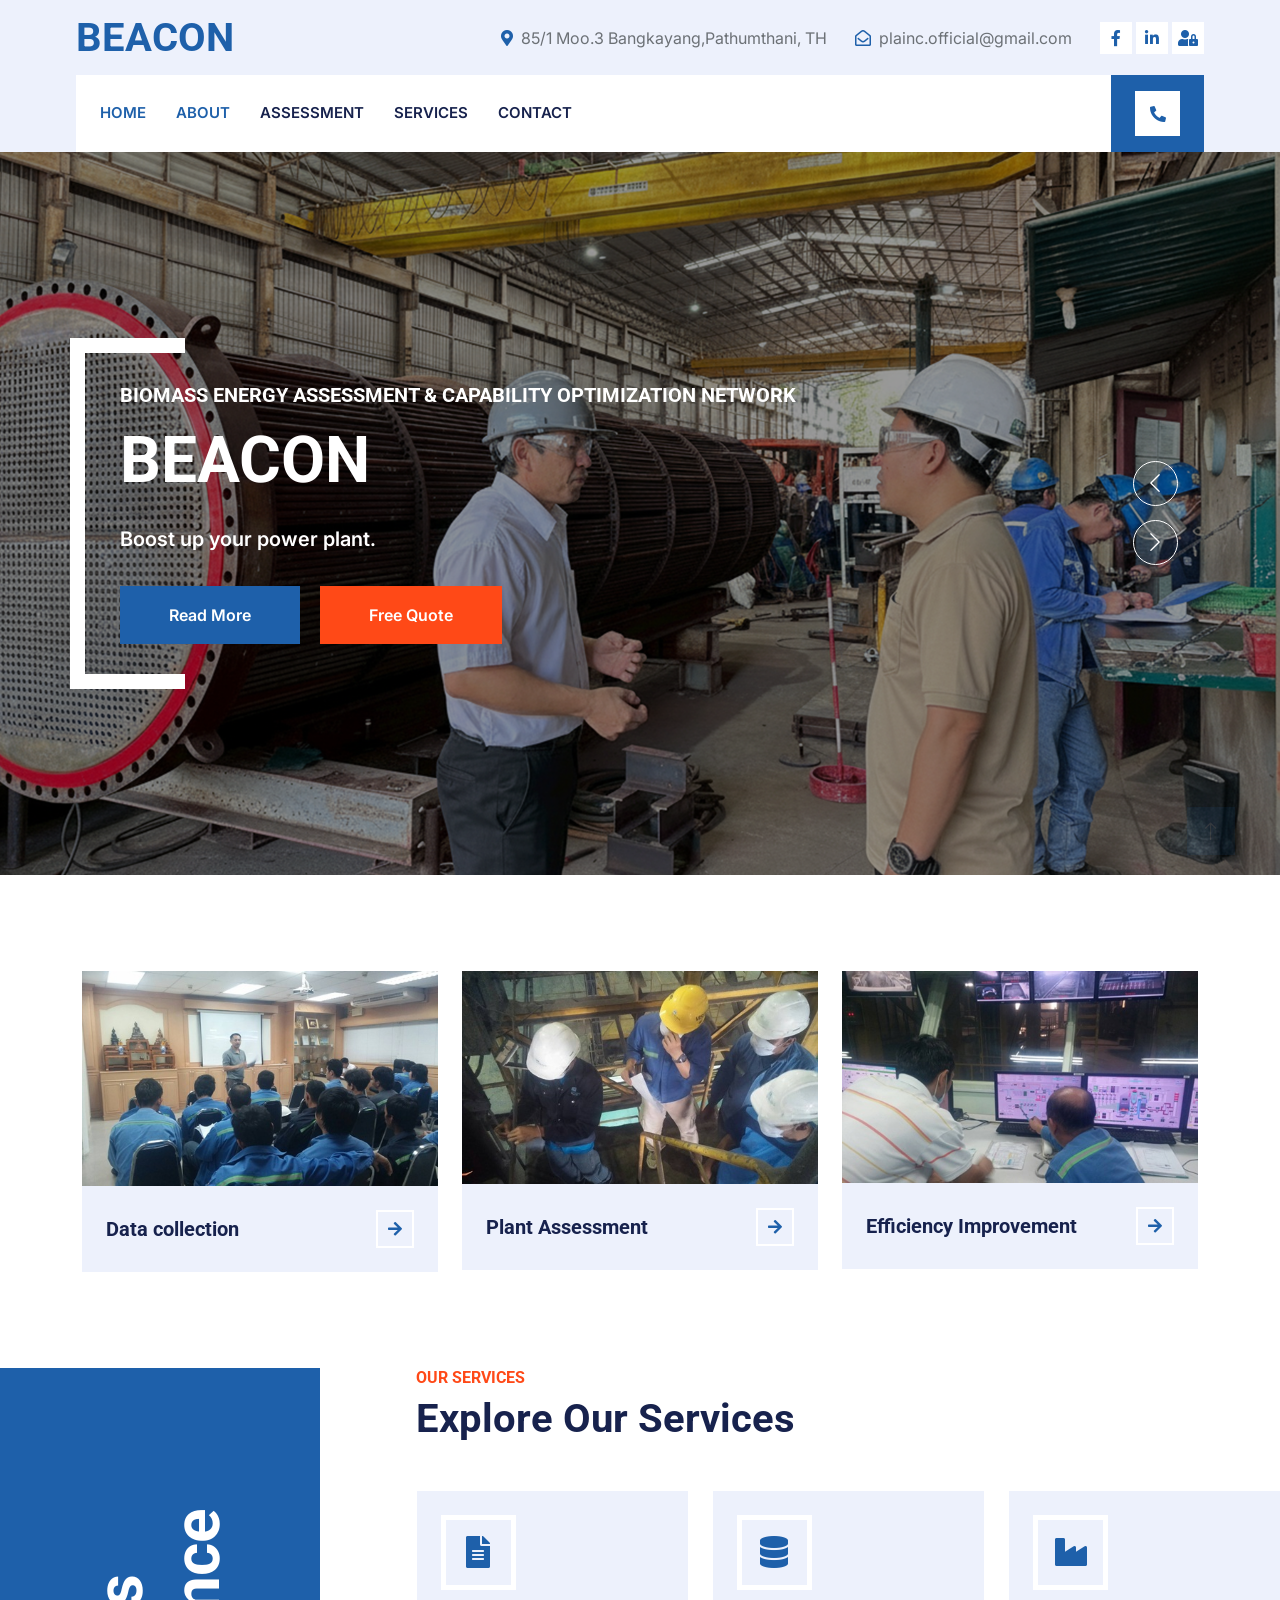
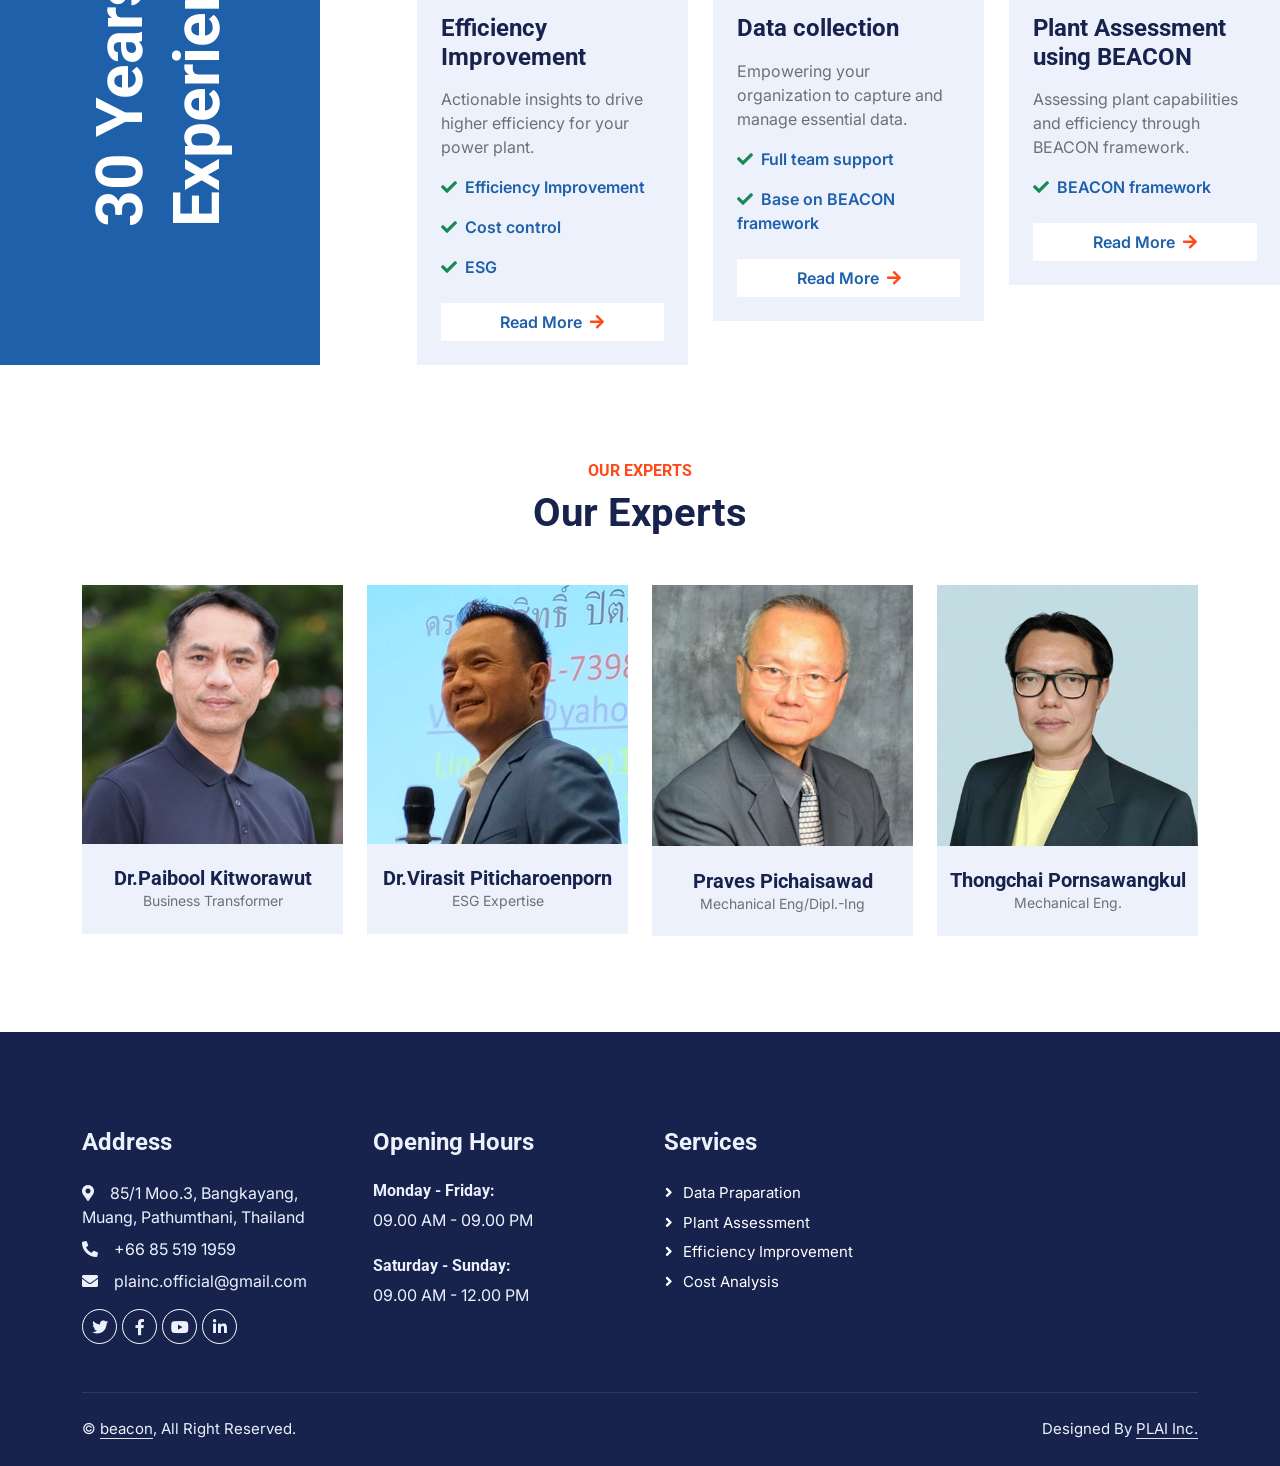
<file: index.html>
<!DOCTYPE html>
<html lang="en">

<head>
    <meta charset="utf-8">
    <title>BEACON</title>
    <meta content="width=device-width, initial-scale=1.0" name="viewport">
    <meta content="" name="keywords">
    <meta content="" name="description">

    <!-- Favicon -->
    <link href="img/favicon.ico" rel="icon">

    <!-- Google Web Fonts -->
    <link rel="preconnect" href="https://fonts.googleapis.com">
    <link rel="preconnect" href="https://fonts.gstatic.com" crossorigin>
    <link href="https://fonts.googleapis.com/css2?family=Inter:wght@400;600&family=Roboto:wght@500;700&display=swap" rel="stylesheet">

    <!-- Icon Font Stylesheet -->
    <link href="https://cdnjs.cloudflare.com/ajax/libs/font-awesome/5.10.0/css/all.min.css" rel="stylesheet">
    <link href="https://cdn.jsdelivr.net/npm/bootstrap-icons@1.4.1/font/bootstrap-icons.css" rel="stylesheet">

    <!-- Libraries Stylesheet -->
    <link href="lib/animate/animate.min.css" rel="stylesheet">
    <link href="lib/owlcarousel/assets/owl.carousel.min.css" rel="stylesheet">
    <link href="lib/tempusdominus/css/tempusdominus-bootstrap-4.min.css" rel="stylesheet" />

    <!-- Customized Bootstrap Stylesheet -->
    <link href="css/bootstrap.min.css" rel="stylesheet">

    <!-- Template Stylesheet -->
    <link href="css/style.css" rel="stylesheet">
</head>

<body>
    <!-- Spinner Start -->
    <div id="spinner" class="show bg-white position-fixed translate-middle w-100 vh-100 top-50 start-50 d-flex align-items-center justify-content-center">
        <div class="spinner-border text-primary" style="width: 3rem; height: 3rem;" role="status">
            <span class="sr-only">Loading...</span>
        </div>
    </div>
    <!-- Spinner End -->


    <!-- Topbar Start -->
    <div class="container-fluid bg-light d-none d-lg-block">
        <div class="row align-items-center top-bar">
            <div class="col-lg-3 col-md-12 text-center text-lg-start">
                <a href="" class="navbar-brand m-0 p-0">
                    <h1 class="text-primary m-0">BEACON</h1>
                </a>
            </div>
            <div class="col-lg-9 col-md-12 text-end">
                <div class="h-100 d-inline-flex align-items-center me-4">
                    <i class="fa fa-map-marker-alt text-primary me-2"></i>
                    <p class="m-0">85/1 Moo.3 Bangkayang,Pathumthani, TH</p>
                </div>
                <div class="h-100 d-inline-flex align-items-center me-4">
                    <i class="far fa-envelope-open text-primary me-2"></i>
                    <p class="m-0">plainc.official@gmail.com</p>
                </div>
                <div class="h-100 d-inline-flex align-items-center">
                    <a class="btn btn-sm-square bg-white text-primary me-1" href=""><i class="fab fa-facebook-f"></i></a>
                    <a class="btn btn-sm-square bg-white text-primary me-1" href=""><i class="fab fa-linkedin-in"></i></a>
                    <a class="btn btn-sm-square bg-white text-primary me-0" href=""><i class="fas fa-user-lock"></i></a>
                </div>
            </div>
        </div>
    </div>
    <!-- Topbar End -->


    <!-- Navbar Start -->
    <div class="container-fluid nav-bar bg-light">
        <nav class="navbar navbar-expand-lg navbar-light bg-white p-3 py-lg-0 px-lg-4">
            <a href="" class="navbar-brand d-flex align-items-center m-0 p-0 d-lg-none">
                <h1 class="text-primary m-0">BEACON</h1>
            </a>
            <button class="navbar-toggler" type="button" data-bs-toggle="collapse" data-bs-target="#navbarCollapse">
                <span class="fa fa-bars"></span>
            </button>
            <div class="collapse navbar-collapse" id="navbarCollapse">
                <div class="navbar-nav me-auto">
                    <a href="index.html" class="nav-item nav-link active">Home</a>
					<a href="about.html" class="nav-item nav-link active">About</a>
                    <a href="assessment_sheet0.html" class="nav-item nav-link">Assessment</a>
                    <a href="service.html" class="nav-item nav-link">Services</a>
                    <a href="contact.html" class="nav-item nav-link">Contact</a>
                </div>
                <div class="mt-4 mt-lg-0 me-lg-n4 py-3 px-4 bg-primary d-flex align-items-center">
                    <div class="d-flex flex-shrink-0 align-items-center justify-content-center bg-white" style="width: 45px; height: 45px;">
                        <i class="fa fa-phone-alt text-primary"></i>
                    </div>
                </div>
            </div>
        </nav>
    </div>
    <!-- Navbar End -->


    <!-- Carousel Start -->
    <div class="container-fluid p-0 mb-5">
        <div class="owl-carousel header-carousel position-relative">
            <div class="owl-carousel-item position-relative">
                <img class="img-fluid" src="img/page1_1.png" alt="">
                <div class="position-absolute top-0 start-0 w-100 h-100 d-flex align-items-center" style="background: rgba(0, 0, 0, .4);">
                    <div class="container">
                        <div class="row justify-content-start">
                            <div class="col-10 col-lg-8">
                                <h5 class="text-white text-uppercase mb-3 animated slideInDown">Biomass Energy Assessment & Capability Optimization Network</h5>
                                <h1 class="display-3 text-white animated slideInDown mb-4">BEACON</h1>
                                <p class="fs-5 fw-medium text-white mb-4 pb-2">Boost up your power plant.</p>
                                <a href="" class="btn btn-primary py-md-3 px-md-5 me-3 animated slideInLeft">Read More</a>
                                <a href="" class="btn btn-secondary py-md-3 px-md-5 animated slideInRight">Free Quote</a>
                            </div>
                        </div>
                    </div>
                </div>
            </div>
            <div class="owl-carousel-item position-relative">
                <img class="img-fluid" src="img/page1_2.jpg" alt="">
                <div class="position-absolute top-0 start-0 w-100 h-100 d-flex align-items-center" style="background: rgba(0, 0, 0, .4);">
                    <div class="container">
                        <div class="row justify-content-start">
                            <div class="col-10 col-lg-8">
                                <h5 class="text-white text-uppercase mb-3 animated slideInDown">Biomass Energy Assessment & Capability Optimization Network</h5>
                                <h1 class="display-3 text-white animated slideInDown mb-4">BEACON</h1>
                                <p class="fs-5 fw-medium text-white mb-4 pb-2">Assess your existing performance.</p>
                                <a href="" class="btn btn-primary py-md-3 px-md-5 me-3 animated slideInLeft">Read More</a>
                                <a href="" class="btn btn-secondary py-md-3 px-md-5 animated slideInRight">Free Quote</a>
                            </div>
                        </div>
                    </div>
                </div>
            </div>
			<div class="owl-carousel-item position-relative">
                <img class="img-fluid" src="img/page1_3.jpg" alt="">
                <div class="position-absolute top-0 start-0 w-100 h-100 d-flex align-items-center" style="background: rgba(0, 0, 0, .4);">
                    <div class="container">
                        <div class="row justify-content-start">
                            <div class="col-10 col-lg-8">
                                <h5 class="text-white text-uppercase mb-3 animated slideInDown">Biomass Energy Assessment & Capability Optimization Network</h5>
                                <h1 class="display-3 text-white animated slideInDown mb-4">BEACON</h1>
                                <p class="fs-5 fw-medium text-white mb-4 pb-2">Prepare yourself to be world class power plant.</p>
                                <a href="" class="btn btn-primary py-md-3 px-md-5 me-3 animated slideInLeft">Read More</a>
                                <a href="" class="btn btn-secondary py-md-3 px-md-5 animated slideInRight">Free Quote</a>
                            </div>
                        </div>
                    </div>
                </div>
            </div>
        </div>
    </div>
    <!-- Carousel End -->


    <!-- Service Start -->
    <div class="container-xxl py-5">
        <div class="container">
            <div class="row g-4">
                <div class="col-lg-4 col-md-6 service-item-top wow fadeInUp" data-wow-delay="0.1s">
                    <div class="overflow-hidden">
                        <img class="img-fluid w-100 h-100" src="img/datacollection.jpg" alt="">
                    </div>
                    <div class="d-flex align-items-center justify-content-between bg-light p-4">
                        <h5 class="text-truncate me-3 mb-0">Data collection</h5>
                        <a class="btn btn-square btn-outline-primary border-2 border-white flex-shrink-0" href=""><i class="fa fa-arrow-right"></i></a>
                    </div>
                </div>
                <div class="col-lg-4 col-md-6 service-item-top wow fadeInUp" data-wow-delay="0.3s">
                    <div class="overflow-hidden">
                        <img class="img-fluid w-100 h-100" src="img/plantassessment.jpg" alt="">
                    </div>
                    <div class="d-flex align-items-center justify-content-between bg-light p-4">
                        <h5 class="text-truncate me-3 mb-0">Plant Assessment</h5>
                        <a class="btn btn-square btn-outline-primary border-2 border-white flex-shrink-0" href="assessment_sheet.html"><i class="fa fa-arrow-right"></i></a>
                    </div>
                </div>
                <div class="col-lg-4 col-md-6 service-item-top wow fadeInUp" data-wow-delay="0.5s">
                    <div class="overflow-hidden">
                        <img class="img-fluid w-100 h-100" src="img/improvement.jpg" alt="">
                    </div>
                    <div class="d-flex align-items-center justify-content-between bg-light p-4">
                        <h5 class="text-truncate me-3 mb-0">Efficiency Improvement</h5>
                        <a class="btn btn-square btn-outline-primary border-2 border-white flex-shrink-0" href=""><i class="fa fa-arrow-right"></i></a>
                    </div>
                </div>
            </div>
        </div>
    </div>
    <!-- Service End -->



    <!-- Service Start -->
    <div class="container-fluid py-5 px-4 px-lg-0">
        <div class="row g-0">
            <div class="col-lg-3 d-none d-lg-flex">
                <div class="d-flex align-items-center justify-content-center bg-primary w-100 h-100">
                    <h1 class="display-3 text-white m-0" style="transform: rotate(-90deg);">30 Years Experience</h1>
                </div>
            </div>
            <div class="col-md-12 col-lg-9">
                <div class="ms-lg-5 ps-lg-5">
                    <div class="text-center text-lg-start wow fadeInUp" data-wow-delay="0.1s">
                        <h6 class="text-secondary text-uppercase">Our Services</h6>
                        <h1 class="mb-5">Explore Our Services</h1>
                    </div>
                    <div class="owl-carousel service-carousel position-relative wow fadeInUp" data-wow-delay="0.1s">
                        <div class="bg-light p-4">
                            <div class="d-flex align-items-center justify-content-center border border-5 border-white mb-4" style="width: 75px; height: 75px;">
                                <i class="fa fa-database fa-2x text-primary"></i>
                            </div>
                            <h4 class="mb-3">Data collection</h4>
                            <p>Empowering your organization to capture and manage essential data.</p>
                            <p class="text-primary fw-medium"><i class="fa fa-check text-success me-2"></i>Full team support</p>
                            <p class="text-primary fw-medium"><i class="fa fa-check text-success me-2"></i>Base on BEACON framework</p>
                            <a href="" class="btn bg-white text-primary w-100 mt-2">Read More<i class="fa fa-arrow-right text-secondary ms-2"></i></a>
                        </div>
                        <div class="bg-light p-4">
                            <div class="d-flex align-items-center justify-content-center border border-5 border-white mb-4" style="width: 75px; height: 75px;">
                                <i class="fa fa-industry fa-2x text-primary"></i>
                            </div>
                            <h4 class="mb-3">Plant Assessment using BEACON</h4>
                            <p>Assessing plant capabilities and efficiency through BEACON framework.</p>
                            <p class="text-primary fw-medium"><i class="fa fa-check text-success me-2"></i>BEACON framework</p>
                            <a href="" class="btn bg-white text-primary w-100 mt-2">Read More<i class="fa fa-arrow-right text-secondary ms-2"></i></a>
                        </div>
                        <div class="bg-light p-4">
                            <div class="d-flex align-items-center justify-content-center border border-5 border-white mb-4" style="width: 75px; height: 75px;">
                                <i class="fa fa-file-alt fa-2x text-primary"></i>
                            </div>
                            <h4 class="mb-3">Efficiency Improvement</h4>
                            <p>Actionable insights to drive higher efficiency for your power plant.</p>
                            <p class="text-primary fw-medium"><i class="fa fa-check text-success me-2"></i>Efficiency Improvement</p>
                            <p class="text-primary fw-medium"><i class="fa fa-check text-success me-2"></i>Cost control</p>
                            <p class="text-primary fw-medium"><i class="fa fa-check text-success me-2"></i>ESG</p>
                            <a href="" class="btn bg-white text-primary w-100 mt-2">Read More<i class="fa fa-arrow-right text-secondary ms-2"></i></a>
                        </div>                        
                    </div>
                </div>
            </div>
        </div>
    </div>
    <!-- Service End -->

    <!-- Team Start -->
    <div class="container-xxl py-5">
        <div class="container">
            <div class="text-center wow fadeInUp" data-wow-delay="0.1s">
                <h6 class="text-secondary text-uppercase">Our Experts</h6>
                <h1 class="mb-5">Our Experts</h1>
            </div>
            <div class="row g-4">
                <div class="col-lg-3 col-md-6 wow fadeInUp" data-wow-delay="0.1s">
                    <div class="team-item">
                        <div class="position-relative overflow-hidden">
                            <img class="img-fluid" src="img/team_paibool.jpg" alt="">
                        </div>
                        <div class="team-text">
                            <div class="bg-light">
                                <h5 class="fw-bold mb-0">Dr.Paibool Kitworawut</h5>
                                <small>Business Transformer</small>
                            </div>
                            <div class="bg-primary">
                                <a class="btn btn-square mx-1" href=""><i class="fab fa-facebook-f"></i></a>
                                <a class="btn btn-square mx-1" href=""><i class="fab fa-twitter"></i></a>
                                <a class="btn btn-square mx-1" href=""><i class="fab fa-instagram"></i></a>
                            </div>
                        </div>
                    </div>
                </div>
				<div class="col-lg-3 col-md-6 wow fadeInUp" data-wow-delay="0.5s">
                    <div class="team-item">
                        <div class="position-relative overflow-hidden">
                            <img class="img-fluid" src="img/team_virasit.jpg" alt="">
                        </div>
                        <div class="team-text">
                            <div class="bg-light">
                                <h5 class="fw-bold mb-0">Dr.Virasit Piticharoenporn</h5>
                                <small>ESG Expertise</small>
                            </div>
                            <div class="bg-primary">
                                <a class="btn btn-square mx-1" href=""><i class="fab fa-facebook-f"></i></a>
                                <a class="btn btn-square mx-1" href=""><i class="fab fa-twitter"></i></a>
                                <a class="btn btn-square mx-1" href=""><i class="fab fa-instagram"></i></a>
                            </div>
                        </div>
                    </div>
                </div>
				<div class="col-lg-3 col-md-6 wow fadeInUp" data-wow-delay="0.7s">
                    <div class="team-item">
                        <div class="position-relative overflow-hidden">
                            <img class="img-fluid" src="img/team_praves.jpg" alt="">
                        </div>
                        <div class="team-text">
                            <div class="bg-light">
                                <h5 class="fw-bold mb-0">Praves Pichaisawad</h5>
                                <small>Mechanical Eng/Dipl.-Ing</small>
                            </div>
                            <div class="bg-primary">
                                <a class="btn btn-square mx-1" href=""><i class="fab fa-facebook-f"></i></a>
                                <a class="btn btn-square mx-1" href=""><i class="fab fa-twitter"></i></a>
                                <a class="btn btn-square mx-1" href=""><i class="fab fa-instagram"></i></a>
                            </div>
                        </div>
                    </div>
                </div>
                <div class="col-lg-3 col-md-6 wow fadeInUp" data-wow-delay="0.3s">
                    <div class="team-item">
                        <div class="position-relative overflow-hidden">
                            <img class="img-fluid" src="img/team_thongchai.jpg" alt="">
                        </div>
                        <div class="team-text">
                            <div class="bg-light">
                                <h5 class="fw-bold mb-0">Thongchai Pornsawangkul</h5>
                                <small>Mechanical Eng.</small>
                            </div>
                            <div class="bg-primary">
                                <a class="btn btn-square mx-1" href=""><i class="fab fa-facebook-f"></i></a>
                                <a class="btn btn-square mx-1" href=""><i class="fab fa-twitter"></i></a>
                                <a class="btn btn-square mx-1" href=""><i class="fab fa-instagram"></i></a>
                            </div>
                        </div>
                    </div>
                </div>
            </div>
        </div>
    </div>
    <!-- Team End -->


    <!-- Footer Start -->
    <div class="container-fluid bg-dark text-light footer pt-5 mt-5 wow fadeIn" data-wow-delay="0.1s">
        <div class="container py-5">
            <div class="row g-5">
                <div class="col-lg-3 col-md-6">
                    <h4 class="text-light mb-4">Address</h4>
                    <p class="mb-2"><i class="fa fa-map-marker-alt me-3"></i>85/1 Moo.3, Bangkayang, Muang, Pathumthani, Thailand</p>
                    <p class="mb-2"><i class="fa fa-phone-alt me-3"></i>+66 85 519 1959</p>
                    <p class="mb-2"><i class="fa fa-envelope me-3"></i>plainc.official@gmail.com</p>
                    <div class="d-flex pt-2">
                        <a class="btn btn-outline-light btn-social" href=""><i class="fab fa-twitter"></i></a>
                        <a class="btn btn-outline-light btn-social" href=""><i class="fab fa-facebook-f"></i></a>
                        <a class="btn btn-outline-light btn-social" href=""><i class="fab fa-youtube"></i></a>
                        <a class="btn btn-outline-light btn-social" href=""><i class="fab fa-linkedin-in"></i></a>
                    </div>
                </div>
                <div class="col-lg-3 col-md-6">
                    <h4 class="text-light mb-4">Opening Hours</h4>
                    <h6 class="text-light">Monday - Friday:</h6>
                    <p class="mb-4">09.00 AM - 09.00 PM</p>
                    <h6 class="text-light">Saturday - Sunday:</h6>
                    <p class="mb-0">09.00 AM - 12.00 PM</p>
                </div>
                <div class="col-lg-3 col-md-6">
                    <h4 class="text-light mb-4">Services</h4>
                    <a class="btn btn-link" href="">Data Praparation</a>
                    <a class="btn btn-link" href="">Plant Assessment</a>
                    <a class="btn btn-link" href="">Efficiency Improvement</a>
                    <a class="btn btn-link" href="">Cost Analysis</a>
                </div>
            </div>
        </div>
        <div class="container">
            <div class="copyright">
                <div class="row">
                    <div class="col-md-6 text-center text-md-start mb-3 mb-md-0">
                        &copy; <a class="border-bottom" href="#">beacon</a>, All Right Reserved.
                    </div>
                    <div class="col-md-6 text-center text-md-end">
                        <!--/*** This template is free as long as you keep the footer author’s credit link/attribution link/backlink. If you'd like to use the template without the footer author’s credit link/attribution link/backlink, you can purchase the Credit Removal License from "https://htmlcodex.com/credit-removal". Thank you for your support. ***/-->
                        Designed By <a class="border-bottom" href="https://htmlcodex.com">PLAI Inc.</a>
                    </div>
                </div>
            </div>
        </div>
    </div>
    <!-- Footer End -->


    <!-- Back to Top -->
    <a href="#" class="btn btn-lg btn-primary btn-lg-square rounded-0 back-to-top"><i class="bi bi-arrow-up"></i></a>


    <!-- JavaScript Libraries -->
    <script src="https://code.jquery.com/jquery-3.4.1.min.js"></script>
    <script src="https://cdn.jsdelivr.net/npm/bootstrap@5.0.0/dist/js/bootstrap.bundle.min.js"></script>
    <script src="lib/wow/wow.min.js"></script>
    <script src="lib/easing/easing.min.js"></script>
    <script src="lib/waypoints/waypoints.min.js"></script>
    <script src="lib/counterup/counterup.min.js"></script>
    <script src="lib/owlcarousel/owl.carousel.min.js"></script>
    <script src="lib/tempusdominus/js/moment.min.js"></script>
    <script src="lib/tempusdominus/js/moment-timezone.min.js"></script>
    <script src="lib/tempusdominus/js/tempusdominus-bootstrap-4.min.js"></script>

    <!-- Template Javascript -->
    <script src="js/main.js"></script>
</body>

</html>
</file>
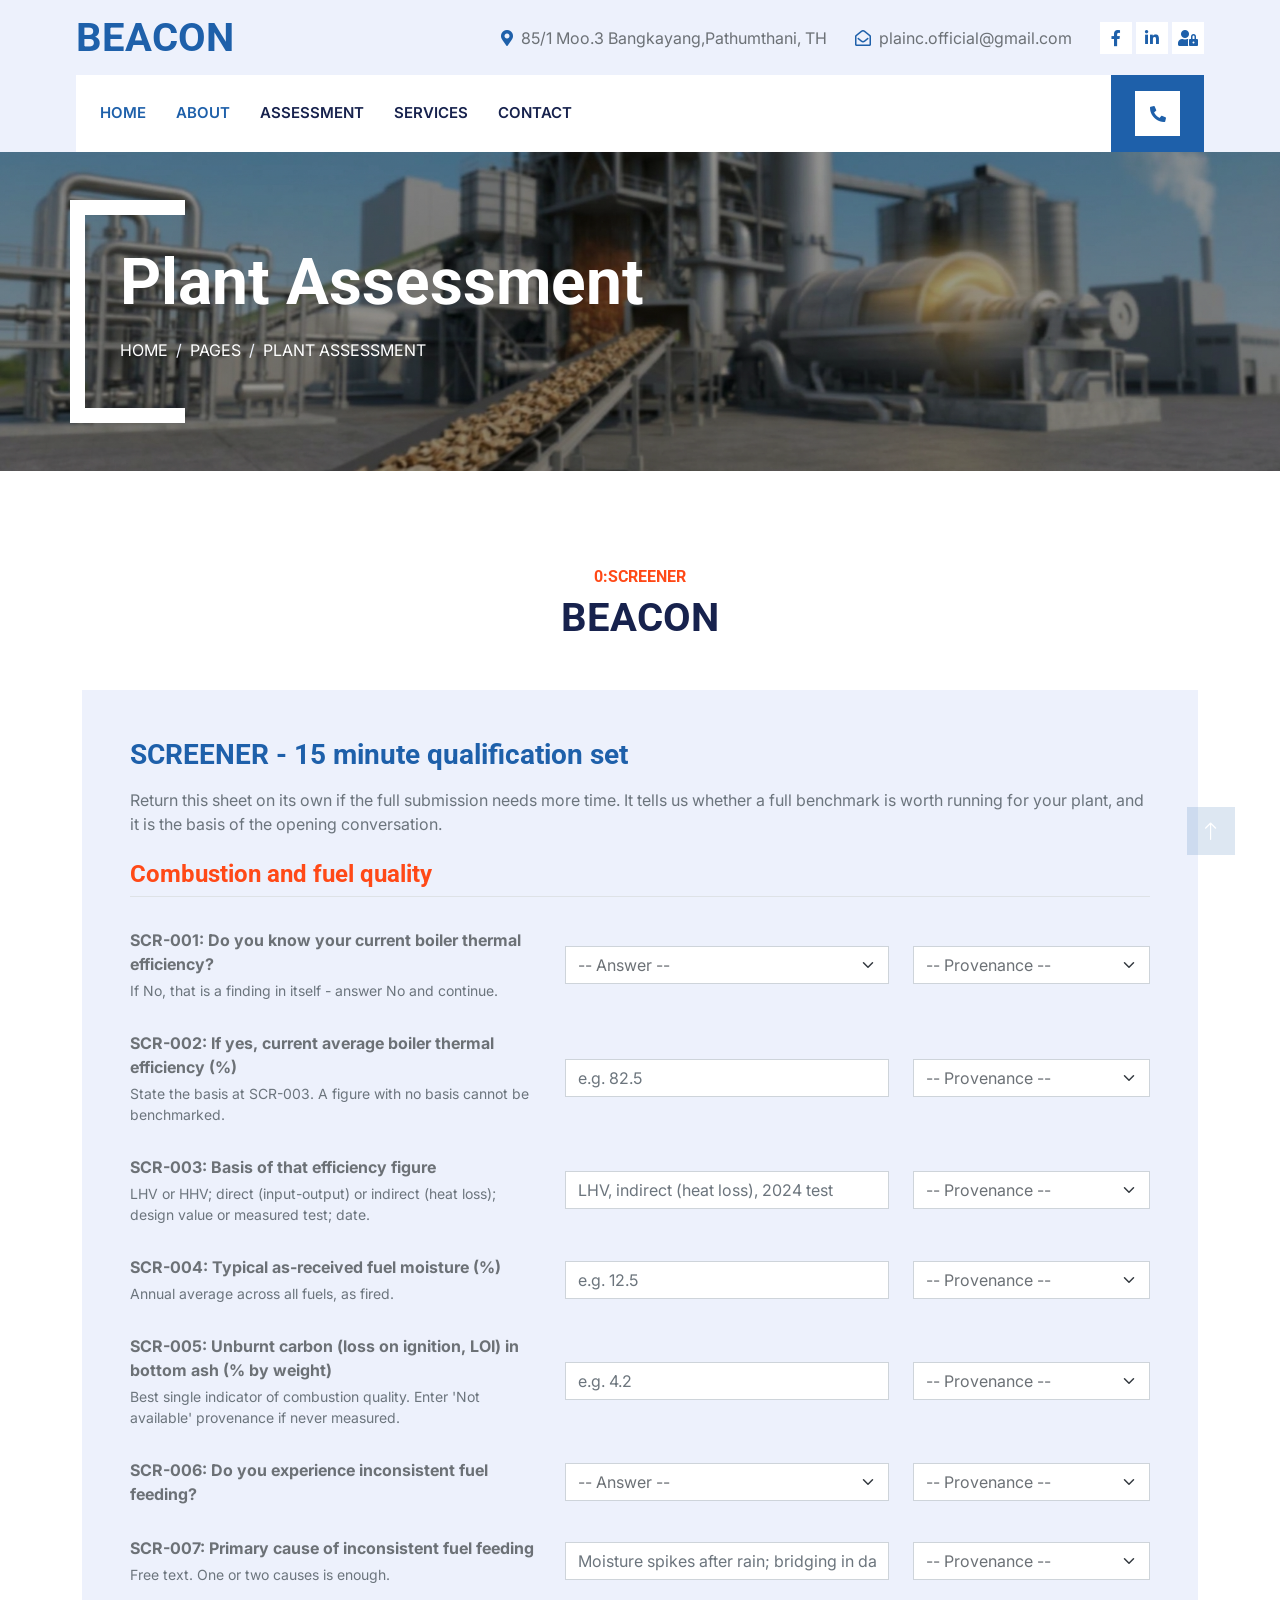
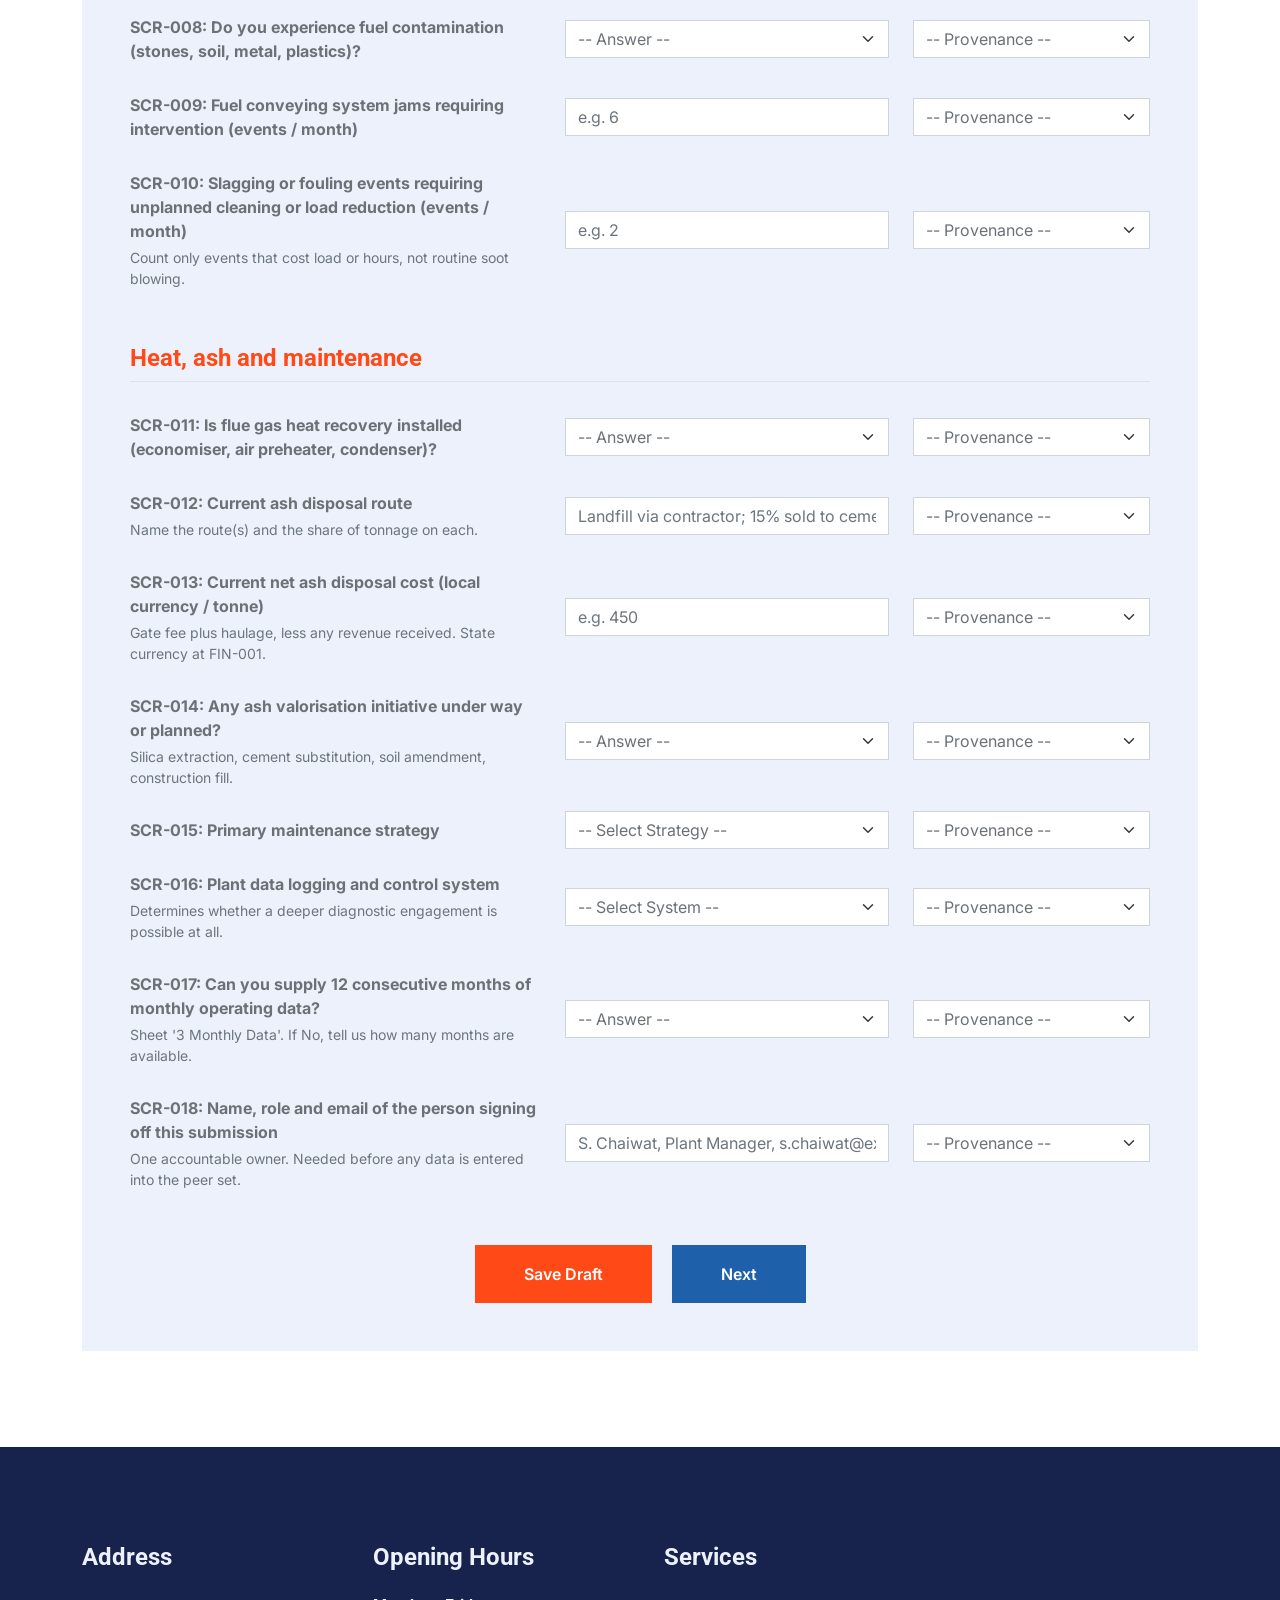
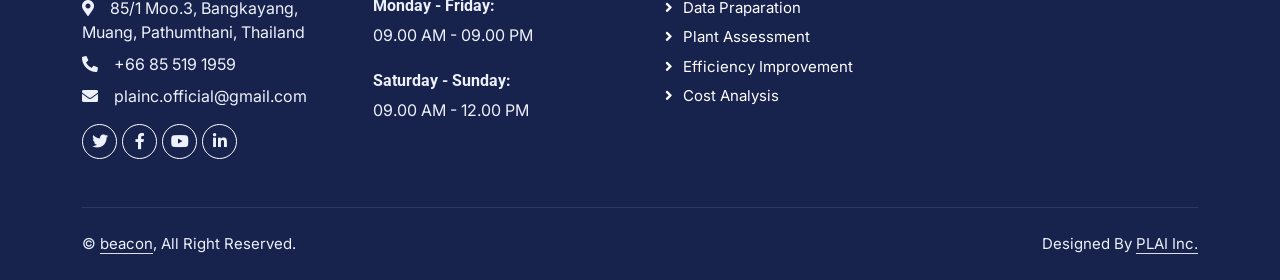
<file: assessment_sheet0.html>
<!DOCTYPE html>
<html lang="en">

<head>
    <meta charset="utf-8">
    <title>BEACON</title>
    <meta content="width=device-width, initial-scale=1.0" name="viewport">
    <meta content="" name="keywords">
    <meta content="" name="description">

    <!-- Favicon -->
    <link href="img/favicon.ico" rel="icon">

    <!-- Google Web Fonts -->
    <link rel="preconnect" href="https://fonts.googleapis.com">
    <link rel="preconnect" href="https://fonts.gstatic.com" crossorigin>
    <link href="https://fonts.googleapis.com/css2?family=Inter:wght@400;600&family=Roboto:wght@500;700&display=swap" rel="stylesheet">

    <!-- Icon Font Stylesheet -->
    <link href="https://cdnjs.cloudflare.com/ajax/libs/font-awesome/5.10.0/css/all.min.css" rel="stylesheet">
    <link href="https://cdn.jsdelivr.net/npm/bootstrap-icons@1.4.1/font/bootstrap-icons.css" rel="stylesheet">

    <!-- Libraries Stylesheet -->
    <link href="lib/animate/animate.min.css" rel="stylesheet">
    <link href="lib/owlcarousel/assets/owl.carousel.min.css" rel="stylesheet">
    <link href="lib/tempusdominus/css/tempusdominus-bootstrap-4.min.css" rel="stylesheet" />

    <!-- Customized Bootstrap Stylesheet -->
    <link href="css/bootstrap.min.css" rel="stylesheet">

    <!-- Template Stylesheet -->
    <link href="css/style.css" rel="stylesheet">
</head>

<body>
    <!-- Spinner Start -->
    <div id="spinner" class="show bg-white position-fixed translate-middle w-100 vh-100 top-50 start-50 d-flex align-items-center justify-content-center">
        <div class="spinner-border text-primary" style="width: 3rem; height: 3rem;" role="status">
            <span class="sr-only">Loading...</span>
        </div>
    </div>
    <!-- Spinner End -->


    <!-- Topbar Start -->
    <div class="container-fluid bg-light d-none d-lg-block">
        <div class="row align-items-center top-bar">
            <div class="col-lg-3 col-md-12 text-center text-lg-start">
                <a href="" class="navbar-brand m-0 p-0">
                    <h1 class="text-primary m-0">BEACON</h1>
                </a>
            </div>
            <div class="col-lg-9 col-md-12 text-end">
                <div class="h-100 d-inline-flex align-items-center me-4">
                    <i class="fa fa-map-marker-alt text-primary me-2"></i>
                    <p class="m-0">85/1 Moo.3 Bangkayang,Pathumthani, TH</p>
                </div>
                <div class="h-100 d-inline-flex align-items-center me-4">
                    <i class="far fa-envelope-open text-primary me-2"></i>
                    <p class="m-0">plainc.official@gmail.com</p>
                </div>
                <div class="h-100 d-inline-flex align-items-center">
                    <a class="btn btn-sm-square bg-white text-primary me-1" href=""><i class="fab fa-facebook-f"></i></a>
                    <a class="btn btn-sm-square bg-white text-primary me-1" href=""><i class="fab fa-linkedin-in"></i></a>
                    <a class="btn btn-sm-square bg-white text-primary me-0" href=""><i class="fas fa-user-lock"></i></a>
                </div>
            </div>
        </div>
    </div>
    <!-- Topbar End -->


    <!-- Navbar Start -->
    <div class="container-fluid nav-bar bg-light">
        <nav class="navbar navbar-expand-lg navbar-light bg-white p-3 py-lg-0 px-lg-4">
            <a href="" class="navbar-brand d-flex align-items-center m-0 p-0 d-lg-none">
                <h1 class="text-primary m-0">BEACON</h1>
            </a>
            <button class="navbar-toggler" type="button" data-bs-toggle="collapse" data-bs-target="#navbarCollapse">
                <span class="fa fa-bars"></span>
            </button>
            <div class="collapse navbar-collapse" id="navbarCollapse">
                <div class="navbar-nav me-auto">
                    <a href="index.html" class="nav-item nav-link active">Home</a>
					<a href="about.html" class="nav-item nav-link active">About</a>
                    <a href="#" class="nav-item nav-link">Assessment</a>
                    <a href="service.html" class="nav-item nav-link">Services</a>
                    <a href="contact.html" class="nav-item nav-link">Contact</a>
                </div>
                <div class="mt-4 mt-lg-0 me-lg-n4 py-3 px-4 bg-primary d-flex align-items-center">
                    <div class="d-flex flex-shrink-0 align-items-center justify-content-center bg-white" style="width: 45px; height: 45px;">
                        <i class="fa fa-phone-alt text-primary"></i>
                    </div>
                </div>
            </div>
        </nav>
    </div>
    <!-- Navbar End -->


    <!-- Page Header Start -->
    <div class="container-fluid page-header mb-5 py-5">
        <div class="container">
            <h1 class="display-3 text-white mb-3 animated slideInDown">Plant Assessment</h1>
            <nav aria-label="breadcrumb animated slideInDown">
                <ol class="breadcrumb text-uppercase">
                    <li class="breadcrumb-item"><a class="text-white" href="#">Home</a></li>
                    <li class="breadcrumb-item"><a class="text-white" href="#">Pages</a></li>
                    <li class="breadcrumb-item text-white active" aria-current="page">Plant Assessment</li>
                </ol>
            </nav>
        </div>
    </div>
    <!-- Page Header End -->


    <!-- Testimonial Start -->
    <div class="container-xxl py-5 wow fadeInUp" data-wow-delay="0.1s">
        <div class="container">
            <div class="text-center">
                <h6 class="text-secondary text-uppercase">0:Screener</h6>
                <h1 class="mb-5">BEACON</h1>
            </div>

            <!-- Screener Form Start -->
            <div class="bg-light rounded p-4 p-sm-5">
                <div class="mb-4">
                    <h3 class="mb-3 text-primary">SCREENER - 15 minute qualification set</h3>
                    <p class="text-muted">Return this sheet on its own if the full submission needs more time. It tells us whether a full benchmark is worth running for your plant, and it is the basis of the opening conversation.</p>
                </div>

                <form action="submit_assessment.php" method="POST">
                    
                    <!-- Section 1: Combustion and fuel quality -->
                    <h4 class="text-secondary mb-4 mt-4 border-bottom pb-2">Combustion and fuel quality</h4>

                    <!-- SCR-001 -->
                    <div class="row mb-3 align-items-center">
                        <label class="col-lg-5 col-form-label fw-bold">
                            SCR-001: Do you know your current boiler thermal efficiency?
                            <div class="form-text text-muted fw-normal">If No, that is a finding in itself - answer No and continue.</div>
                        </label>
                        <div class="col-lg-4">
                            <select class="form-select" name="SCR-001">
                                <option value="">-- Answer --</option>
                                <option value="Yes">Yes</option>
                                <option value="No">No</option>
                            </select>
                        </div>
                        <div class="col-lg-3 mt-2 mt-lg-0">
                            <select class="form-select" name="SCR-001_provenance">
                                <option value="">-- Provenance --</option>
                                <option value="Measured">Measured</option>
                                <option value="Calculated">Calculated</option>
                                <option value="Estimated">Estimated</option>
                                <option value="Not available">Not available</option>
                            </select>
                        </div>
                    </div>

                    <!-- SCR-002 -->
                    <div class="row mb-3 align-items-center">
                        <label class="col-lg-5 col-form-label fw-bold">
                            SCR-002: If yes, current average boiler thermal efficiency (%)
                            <div class="form-text text-muted fw-normal">State the basis at SCR-003. A figure with no basis cannot be benchmarked.</div>
                        </label>
                        <div class="col-lg-4">
                            <input type="number" step="0.01" class="form-control" name="SCR-002" placeholder="e.g. 82.5">
                        </div>
                        <div class="col-lg-3 mt-2 mt-lg-0">
                            <select class="form-select" name="SCR-002_provenance">
                                <option value="">-- Provenance --</option>
                                <option value="Measured">Measured</option>
                                <option value="Calculated">Calculated</option>
                                <option value="Estimated">Estimated</option>
                                <option value="Not available">Not available</option>
                            </select>
                        </div>
                    </div>

                    <!-- SCR-003 -->
                    <div class="row mb-3 align-items-center">
                        <label class="col-lg-5 col-form-label fw-bold">
                            SCR-003: Basis of that efficiency figure
                            <div class="form-text text-muted fw-normal">LHV or HHV; direct (input-output) or indirect (heat loss); design value or measured test; date.</div>
                        </label>
                        <div class="col-lg-4">
                            <input type="text" class="form-control" name="SCR-003" placeholder="LHV, indirect (heat loss), 2024 test">
                        </div>
                        <div class="col-lg-3 mt-2 mt-lg-0">
                            <select class="form-select" name="SCR-003_provenance">
                                <option value="">-- Provenance --</option>
                                <option value="Measured">Measured</option>
                                <option value="Calculated">Calculated</option>
                                <option value="Estimated">Estimated</option>
                                <option value="Not available">Not available</option>
                            </select>
                        </div>
                    </div>

                    <!-- SCR-004 -->
                    <div class="row mb-3 align-items-center">
                        <label class="col-lg-5 col-form-label fw-bold">
                            SCR-004: Typical as-received fuel moisture (%)
                            <div class="form-text text-muted fw-normal">Annual average across all fuels, as fired.</div>
                        </label>
                        <div class="col-lg-4">
                            <input type="number" step="0.01" class="form-control" name="SCR-004" placeholder="e.g. 12.5">
                        </div>
                        <div class="col-lg-3 mt-2 mt-lg-0">
                            <select class="form-select" name="SCR-004_provenance">
                                <option value="">-- Provenance --</option>
                                <option value="Measured">Measured</option>
                                <option value="Calculated">Calculated</option>
                                <option value="Estimated">Estimated</option>
                                <option value="Not available">Not available</option>
                            </select>
                        </div>
                    </div>

                    <!-- SCR-005 -->
                    <div class="row mb-3 align-items-center">
                        <label class="col-lg-5 col-form-label fw-bold">
                            SCR-005: Unburnt carbon (loss on ignition, LOI) in bottom ash (% by weight)
                            <div class="form-text text-muted fw-normal">Best single indicator of combustion quality. Enter 'Not available' provenance if never measured.</div>
                        </label>
                        <div class="col-lg-4">
                            <input type="text" class="form-control" name="SCR-005" placeholder="e.g. 4.2">
                        </div>
                        <div class="col-lg-3 mt-2 mt-lg-0">
                            <select class="form-select" name="SCR-005_provenance">
                                <option value="">-- Provenance --</option>
                                <option value="Measured">Measured</option>
                                <option value="Calculated">Calculated</option>
                                <option value="Estimated">Estimated</option>
                                <option value="Not available">Not available</option>
                            </select>
                        </div>
                    </div>

                    <!-- SCR-006 -->
                    <div class="row mb-3 align-items-center">
                        <label class="col-lg-5 col-form-label fw-bold">
                            SCR-006: Do you experience inconsistent fuel feeding?
                        </label>
                        <div class="col-lg-4">
                            <select class="form-select" name="SCR-006">
                                <option value="">-- Answer --</option>
                                <option value="Yes">Yes</option>
                                <option value="No">No</option>
                            </select>
                        </div>
                        <div class="col-lg-3 mt-2 mt-lg-0">
                            <select class="form-select" name="SCR-006_provenance">
                                <option value="">-- Provenance --</option>
                                <option value="Measured">Measured</option>
                                <option value="Calculated">Calculated</option>
                                <option value="Estimated">Estimated</option>
                                <option value="Not available">Not available</option>
                            </select>
                        </div>
                    </div>

                    <!-- SCR-007 -->
                    <div class="row mb-3 align-items-center">
                        <label class="col-lg-5 col-form-label fw-bold">
                            SCR-007: Primary cause of inconsistent fuel feeding
                            <div class="form-text text-muted fw-normal">Free text. One or two causes is enough.</div>
                        </label>
                        <div class="col-lg-4">
                            <input type="text" class="form-control" name="SCR-007" placeholder="Moisture spikes after rain; bridging in day silo">
                        </div>
                        <div class="col-lg-3 mt-2 mt-lg-0">
                            <select class="form-select" name="SCR-007_provenance">
                                <option value="">-- Provenance --</option>
                                <option value="Measured">Measured</option>
                                <option value="Calculated">Calculated</option>
                                <option value="Estimated">Estimated</option>
                                <option value="Not available">Not available</option>
                            </select>
                        </div>
                    </div>

                    <!-- SCR-008 -->
                    <div class="row mb-3 align-items-center">
                        <label class="col-lg-5 col-form-label fw-bold">
                            SCR-008: Do you experience fuel contamination (stones, soil, metal, plastics)?
                        </label>
                        <div class="col-lg-4">
                            <select class="form-select" name="SCR-008">
                                <option value="">-- Answer --</option>
                                <option value="Yes">Yes</option>
                                <option value="No">No</option>
                            </select>
                        </div>
                        <div class="col-lg-3 mt-2 mt-lg-0">
                            <select class="form-select" name="SCR-008_provenance">
                                <option value="">-- Provenance --</option>
                                <option value="Measured">Measured</option>
                                <option value="Calculated">Calculated</option>
                                <option value="Estimated">Estimated</option>
                                <option value="Not available">Not available</option>
                            </select>
                        </div>
                    </div>

                    <!-- SCR-009 -->
                    <div class="row mb-3 align-items-center">
                        <label class="col-lg-5 col-form-label fw-bold">
                            SCR-009: Fuel conveying system jams requiring intervention (events / month)
                        </label>
                        <div class="col-lg-4">
                            <input type="number" class="form-control" name="SCR-009" placeholder="e.g. 6">
                        </div>
                        <div class="col-lg-3 mt-2 mt-lg-0">
                            <select class="form-select" name="SCR-009_provenance">
                                <option value="">-- Provenance --</option>
                                <option value="Measured">Measured</option>
                                <option value="Calculated">Calculated</option>
                                <option value="Estimated">Estimated</option>
                                <option value="Not available">Not available</option>
                            </select>
                        </div>
                    </div>

                    <!-- SCR-010 -->
                    <div class="row mb-3 align-items-center">
                        <label class="col-lg-5 col-form-label fw-bold">
                            SCR-010: Slagging or fouling events requiring unplanned cleaning or load reduction (events / month)
                            <div class="form-text text-muted fw-normal">Count only events that cost load or hours, not routine soot blowing.</div>
                        </label>
                        <div class="col-lg-4">
                            <input type="number" class="form-control" name="SCR-010" placeholder="e.g. 2">
                        </div>
                        <div class="col-lg-3 mt-2 mt-lg-0">
                            <select class="form-select" name="SCR-010_provenance">
                                <option value="">-- Provenance --</option>
                                <option value="Measured">Measured</option>
                                <option value="Calculated">Calculated</option>
                                <option value="Estimated">Estimated</option>
                                <option value="Not available">Not available</option>
                            </select>
                        </div>
                    </div>

                    <!-- Section 2: Heat, ash and maintenance -->
                    <h4 class="text-secondary mb-4 mt-5 border-bottom pb-2">Heat, ash and maintenance</h4>

                    <!-- SCR-011 -->
                    <div class="row mb-3 align-items-center">
                        <label class="col-lg-5 col-form-label fw-bold">
                            SCR-011: Is flue gas heat recovery installed (economiser, air preheater, condenser)?
                        </label>
                        <div class="col-lg-4">
                            <select class="form-select" name="SCR-011">
                                <option value="">-- Answer --</option>
                                <option value="Yes">Yes</option>
                                <option value="No">No</option>
                            </select>
                        </div>
                        <div class="col-lg-3 mt-2 mt-lg-0">
                            <select class="form-select" name="SCR-011_provenance">
                                <option value="">-- Provenance --</option>
                                <option value="Measured">Measured</option>
                                <option value="Calculated">Calculated</option>
                                <option value="Estimated">Estimated</option>
                                <option value="Not available">Not available</option>
                            </select>
                        </div>
                    </div>

                    <!-- SCR-012 -->
                    <div class="row mb-3 align-items-center">
                        <label class="col-lg-5 col-form-label fw-bold">
                            SCR-012: Current ash disposal route
                            <div class="form-text text-muted fw-normal">Name the route(s) and the share of tonnage on each.</div>
                        </label>
                        <div class="col-lg-4">
                            <input type="text" class="form-control" name="SCR-012" placeholder="Landfill via contractor; 15% sold to cement">
                        </div>
                        <div class="col-lg-3 mt-2 mt-lg-0">
                            <select class="form-select" name="SCR-012_provenance">
                                <option value="">-- Provenance --</option>
                                <option value="Measured">Measured</option>
                                <option value="Calculated">Calculated</option>
                                <option value="Estimated">Estimated</option>
                                <option value="Not available">Not available</option>
                            </select>
                        </div>
                    </div>

                    <!-- SCR-013 -->
                    <div class="row mb-3 align-items-center">
                        <label class="col-lg-5 col-form-label fw-bold">
                            SCR-013: Current net ash disposal cost (local currency / tonne)
                            <div class="form-text text-muted fw-normal">Gate fee plus haulage, less any revenue received. State currency at FIN-001.</div>
                        </label>
                        <div class="col-lg-4">
                            <input type="number" step="0.01" class="form-control" name="SCR-013" placeholder="e.g. 450">
                        </div>
                        <div class="col-lg-3 mt-2 mt-lg-0">
                            <select class="form-select" name="SCR-013_provenance">
                                <option value="">-- Provenance --</option>
                                <option value="Measured">Measured</option>
                                <option value="Calculated">Calculated</option>
                                <option value="Estimated">Estimated</option>
                                <option value="Not available">Not available</option>
                            </select>
                        </div>
                    </div>

                    <!-- SCR-014 -->
                    <div class="row mb-3 align-items-center">
                        <label class="col-lg-5 col-form-label fw-bold">
                            SCR-014: Any ash valorisation initiative under way or planned?
                            <div class="form-text text-muted fw-normal">Silica extraction, cement substitution, soil amendment, construction fill.</div>
                        </label>
                        <div class="col-lg-4">
                            <select class="form-select" name="SCR-014">
                                <option value="">-- Answer --</option>
                                <option value="Yes">Yes</option>
                                <option value="No">No</option>
                            </select>
                        </div>
                        <div class="col-lg-3 mt-2 mt-lg-0">
                            <select class="form-select" name="SCR-014_provenance">
                                <option value="">-- Provenance --</option>
                                <option value="Measured">Measured</option>
                                <option value="Calculated">Calculated</option>
                                <option value="Estimated">Estimated</option>
                                <option value="Not available">Not available</option>
                            </select>
                        </div>
                    </div>

                    <!-- SCR-015 -->
                    <div class="row mb-3 align-items-center">
                        <label class="col-lg-5 col-form-label fw-bold">
                            SCR-015: Primary maintenance strategy
                        </label>
                        <div class="col-lg-4">
                            <select class="form-select" name="SCR-015">
                                <option value="">-- Select Strategy --</option>
                                <option value="Run to failure">Run to failure</option>
                                <option value="Preventive / time-based">Preventive / time-based</option>
                                <option value="Predictive / condition monitoring">Predictive / condition monitoring</option>
                                <option value="Reliability-centred (RCM)">Reliability-centred (RCM)</option>
                                <option value="Mixed - describe in Note">Mixed - describe in Note</option>
                            </select>
                        </div>
                        <div class="col-lg-3 mt-2 mt-lg-0">
                            <select class="form-select" name="SCR-015_provenance">
                                <option value="">-- Provenance --</option>
                                <option value="Measured">Measured</option>
                                <option value="Calculated">Calculated</option>
                                <option value="Estimated">Estimated</option>
                                <option value="Not available">Not available</option>
                            </select>
                        </div>
                    </div>

                    <!-- SCR-016 -->
                    <div class="row mb-3 align-items-center">
                        <label class="col-lg-5 col-form-label fw-bold">
                            SCR-016: Plant data logging and control system
                            <div class="form-text text-muted fw-normal">Determines whether a deeper diagnostic engagement is possible at all.</div>
                        </label>
                        <div class="col-lg-4">
                            <select class="form-select" name="SCR-016">
                                <option value="">-- Select System --</option>
                                <option value="Manual logsheets only">Manual logsheets only</option>
                                <option value="SCADA, no historian">SCADA, no historian</option>
                                <option value="DCS without historian">DCS without historian</option>
                                <option value="DCS + historian, <1 year of data">DCS + historian, &lt;1 year of data</option>
                                <option value="DCS + historian, >1 year of 1-minute data">DCS + historian, &gt;1 year of 1-minute data</option>
                            </select>
                        </div>
                        <div class="col-lg-3 mt-2 mt-lg-0">
                            <select class="form-select" name="SCR-016_provenance">
                                <option value="">-- Provenance --</option>
                                <option value="Measured">Measured</option>
                                <option value="Calculated">Calculated</option>
                                <option value="Estimated">Estimated</option>
                                <option value="Not available">Not available</option>
                            </select>
                        </div>
                    </div>

                    <!-- SCR-017 -->
                    <div class="row mb-3 align-items-center">
                        <label class="col-lg-5 col-form-label fw-bold">
                            SCR-017: Can you supply 12 consecutive months of monthly operating data?
                            <div class="form-text text-muted fw-normal">Sheet '3 Monthly Data'. If No, tell us how many months are available.</div>
                        </label>
                        <div class="col-lg-4">
                            <select class="form-select" name="SCR-017">
                                <option value="">-- Answer --</option>
                                <option value="Yes">Yes</option>
                                <option value="No">No</option>
                            </select>
                        </div>
                        <div class="col-lg-3 mt-2 mt-lg-0">
                            <select class="form-select" name="SCR-017_provenance">
                                <option value="">-- Provenance --</option>
                                <option value="Measured">Measured</option>
                                <option value="Calculated">Calculated</option>
                                <option value="Estimated">Estimated</option>
                                <option value="Not available">Not available</option>
                            </select>
                        </div>
                    </div>

                    <!-- SCR-018 -->
                    <div class="row mb-4 align-items-center">
                        <label class="col-lg-5 col-form-label fw-bold">
                            SCR-018: Name, role and email of the person signing off this submission
                            <div class="form-text text-muted fw-normal">One accountable owner. Needed before any data is entered into the peer set.</div>
                        </label>
                        <div class="col-lg-4">
                            <input type="text" class="form-control" name="SCR-018" placeholder="S. Chaiwat, Plant Manager, s.chaiwat@example.com">
                        </div>
                        <div class="col-lg-3 mt-2 mt-lg-0">
                            <select class="form-select" name="SCR-018_provenance">
                                <option value="">-- Provenance --</option>
                                <option value="Measured">Measured</option>
                                <option value="Calculated">Calculated</option>
                                <option value="Estimated">Estimated</option>
                                <option value="Not available">Not available</option>
                            </select>
                        </div>
                    </div>

                    <div class="text-center mt-5">
                        <button type="button" class="btn btn-secondary py-3 px-5 me-3">Save Draft</button>
                        <button type="submit" formaction="assessment_sheet1.html" class="btn btn-primary py-3 px-5">Next</button>
                    </div>

                </form>
            </div>
            <!-- Screener Form End -->
            
        </div>
    </div>
    <!-- Testimonial End -->
        

    <!-- Footer Start -->
    <div class="container-fluid bg-dark text-light footer pt-5 mt-5 wow fadeIn" data-wow-delay="0.1s">
        <div class="container py-5">
            <div class="row g-5">
                <div class="col-lg-3 col-md-6">
                    <h4 class="text-light mb-4">Address</h4>
                    <p class="mb-2"><i class="fa fa-map-marker-alt me-3"></i>85/1 Moo.3, Bangkayang, Muang, Pathumthani, Thailand</p>
                    <p class="mb-2"><i class="fa fa-phone-alt me-3"></i>+66 85 519 1959</p>
                    <p class="mb-2"><i class="fa fa-envelope me-3"></i>plainc.official@gmail.com</p>
                    <div class="d-flex pt-2">
                        <a class="btn btn-outline-light btn-social" href=""><i class="fab fa-twitter"></i></a>
                        <a class="btn btn-outline-light btn-social" href=""><i class="fab fa-facebook-f"></i></a>
                        <a class="btn btn-outline-light btn-social" href=""><i class="fab fa-youtube"></i></a>
                        <a class="btn btn-outline-light btn-social" href=""><i class="fab fa-linkedin-in"></i></a>
                    </div>
                </div>
                <div class="col-lg-3 col-md-6">
                    <h4 class="text-light mb-4">Opening Hours</h4>
                    <h6 class="text-light">Monday - Friday:</h6>
                    <p class="mb-4">09.00 AM - 09.00 PM</p>
                    <h6 class="text-light">Saturday - Sunday:</h6>
                    <p class="mb-0">09.00 AM - 12.00 PM</p>
                </div>
                <div class="col-lg-3 col-md-6">
                    <h4 class="text-light mb-4">Services</h4>
                    <a class="btn btn-link" href="">Data Praparation</a>
                    <a class="btn btn-link" href="">Plant Assessment</a>
                    <a class="btn btn-link" href="">Efficiency Improvement</a>
                    <a class="btn btn-link" href="">Cost Analysis</a>
                </div>
            </div>
        </div>
        <div class="container">
            <div class="copyright">
                <div class="row">
                    <div class="col-md-6 text-center text-md-start mb-3 mb-md-0">
                        &copy; <a class="border-bottom" href="#">beacon</a>, All Right Reserved.
                    </div>
                    <div class="col-md-6 text-center text-md-end">
                        Designed By <a class="border-bottom" href="https://htmlcodex.com">PLAI Inc.</a>
                    </div>
                </div>
            </div>
        </div>
    </div>
    <!-- Footer End -->


    <!-- Back to Top -->
    <a href="#" class="btn btn-lg btn-primary btn-lg-square rounded-0 back-to-top"><i class="bi bi-arrow-up"></i></a>


    <!-- JavaScript Libraries -->
    <script src="https://code.jquery.com/jquery-3.4.1.min.js"></script>
    <script src="https://cdn.jsdelivr.net/npm/bootstrap@5.0.0/dist/js/bootstrap.bundle.min.js"></script>
    <script src="lib/wow/wow.min.js"></script>
    <script src="lib/easing/easing.min.js"></script>
    <script src="lib/waypoints/waypoints.min.js"></script>
    <script src="lib/counterup/counterup.min.js"></script>
    <script src="lib/owlcarousel/owl.carousel.min.js"></script>
    <script src="lib/tempusdominus/js/moment.min.js"></script>
    <script src="lib/tempusdominus/js/moment-timezone.min.js"></script>
    <script src="lib/tempusdominus/js/tempusdominus-bootstrap-4.min.js"></script>

    <!-- Template Javascript -->
    <script src="js/main.js"></script>
</body>

</html>
</file>
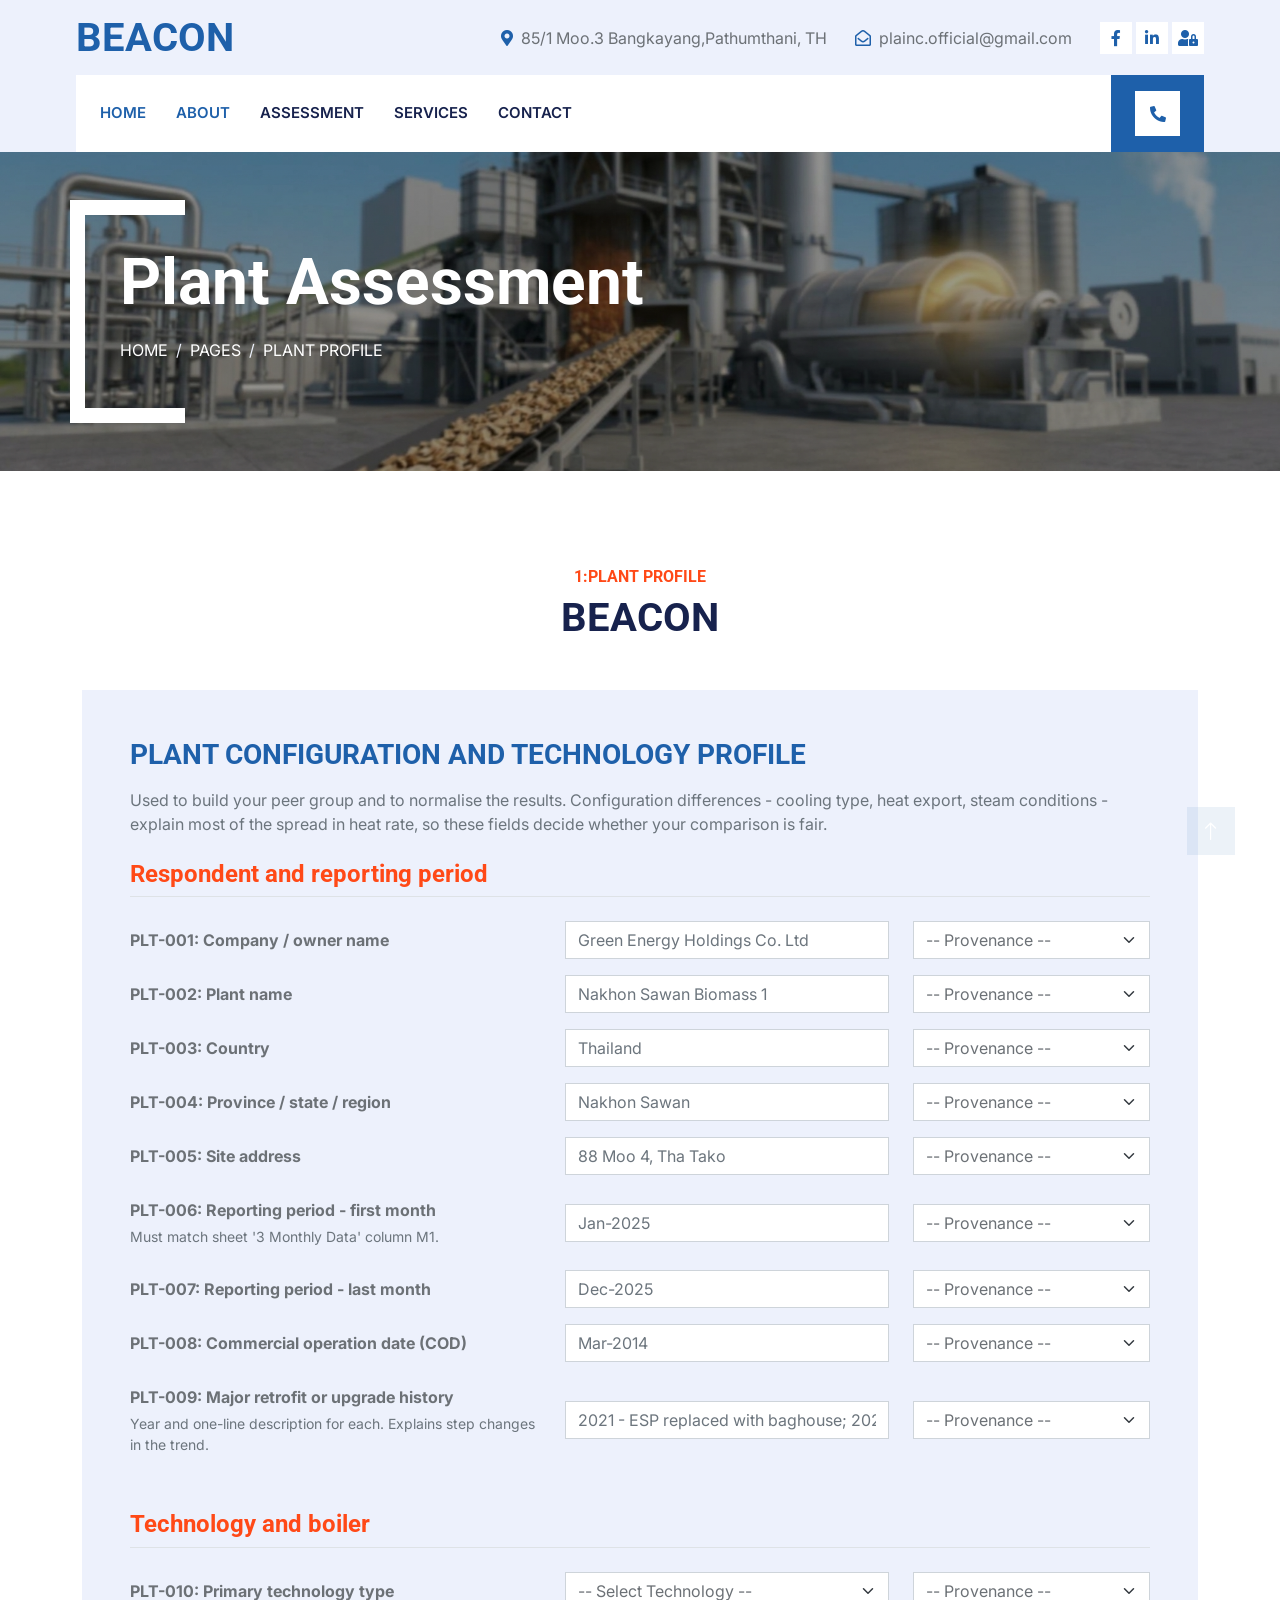
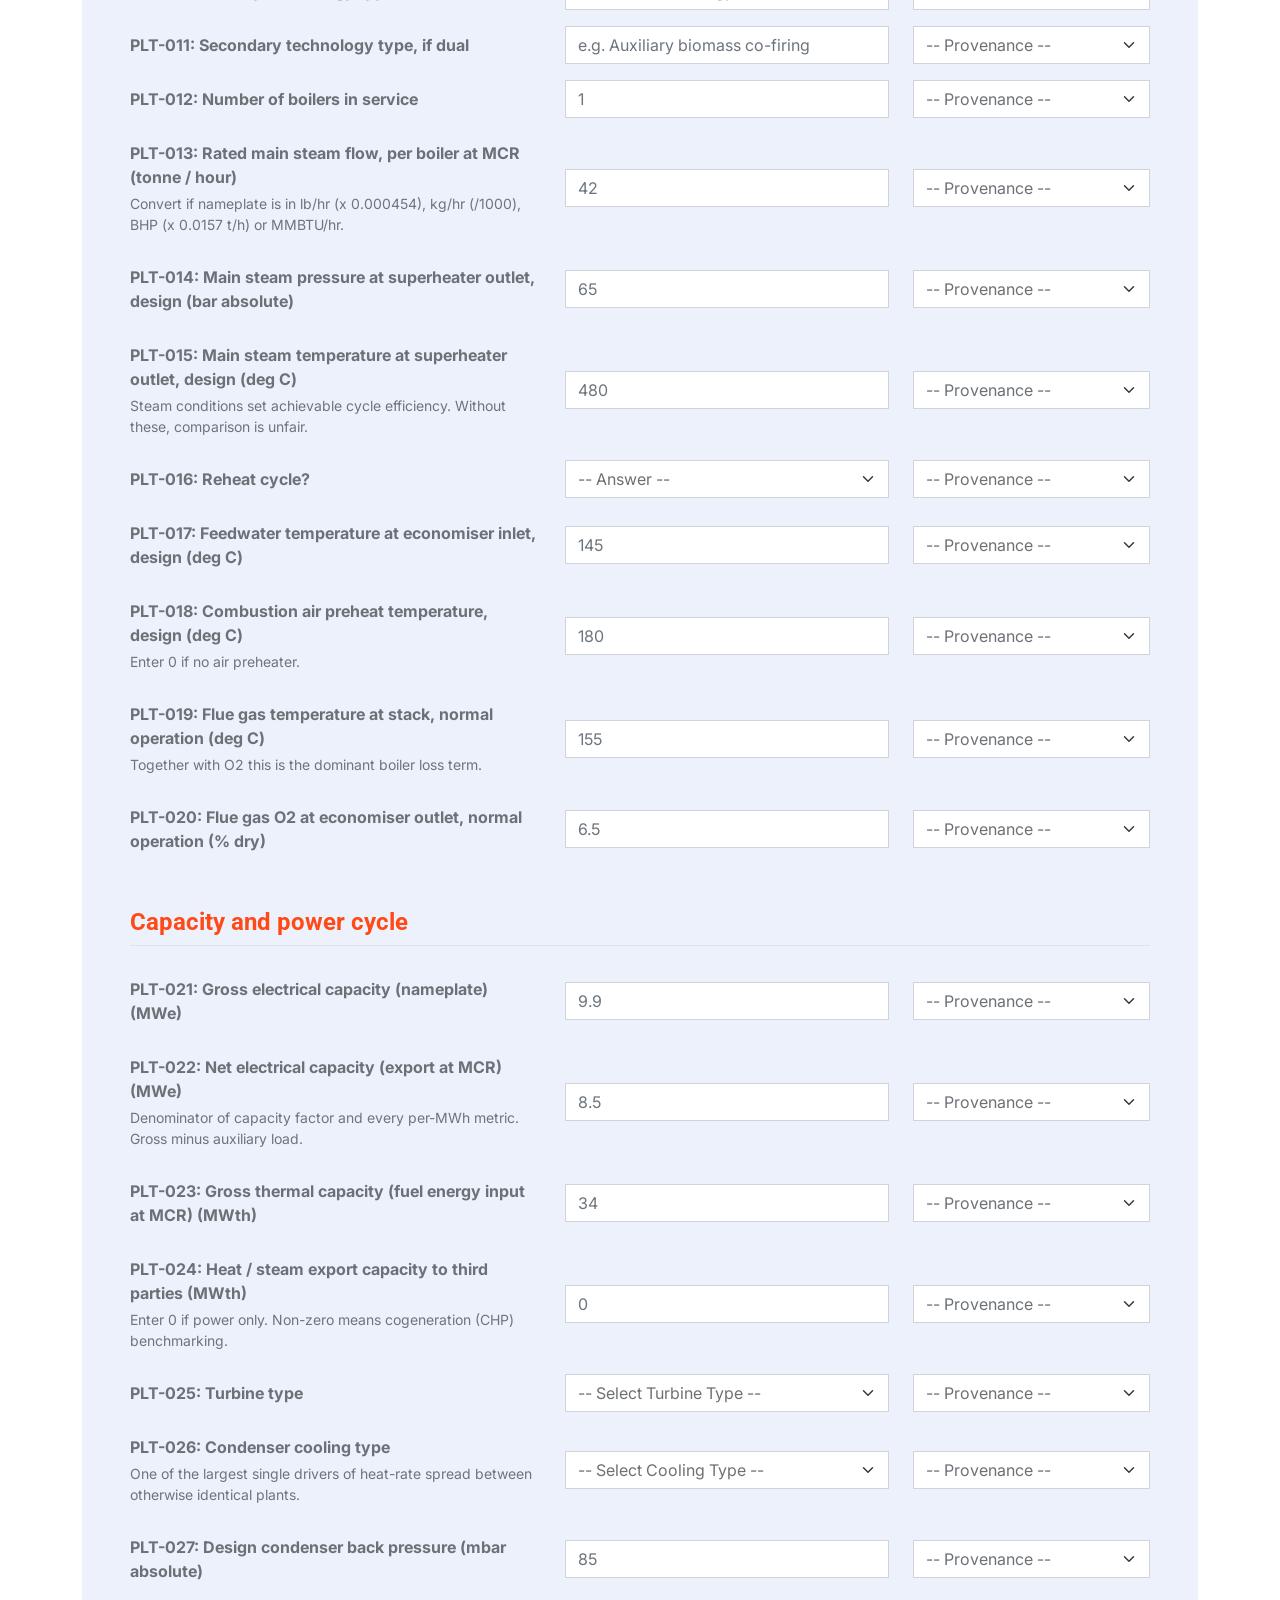
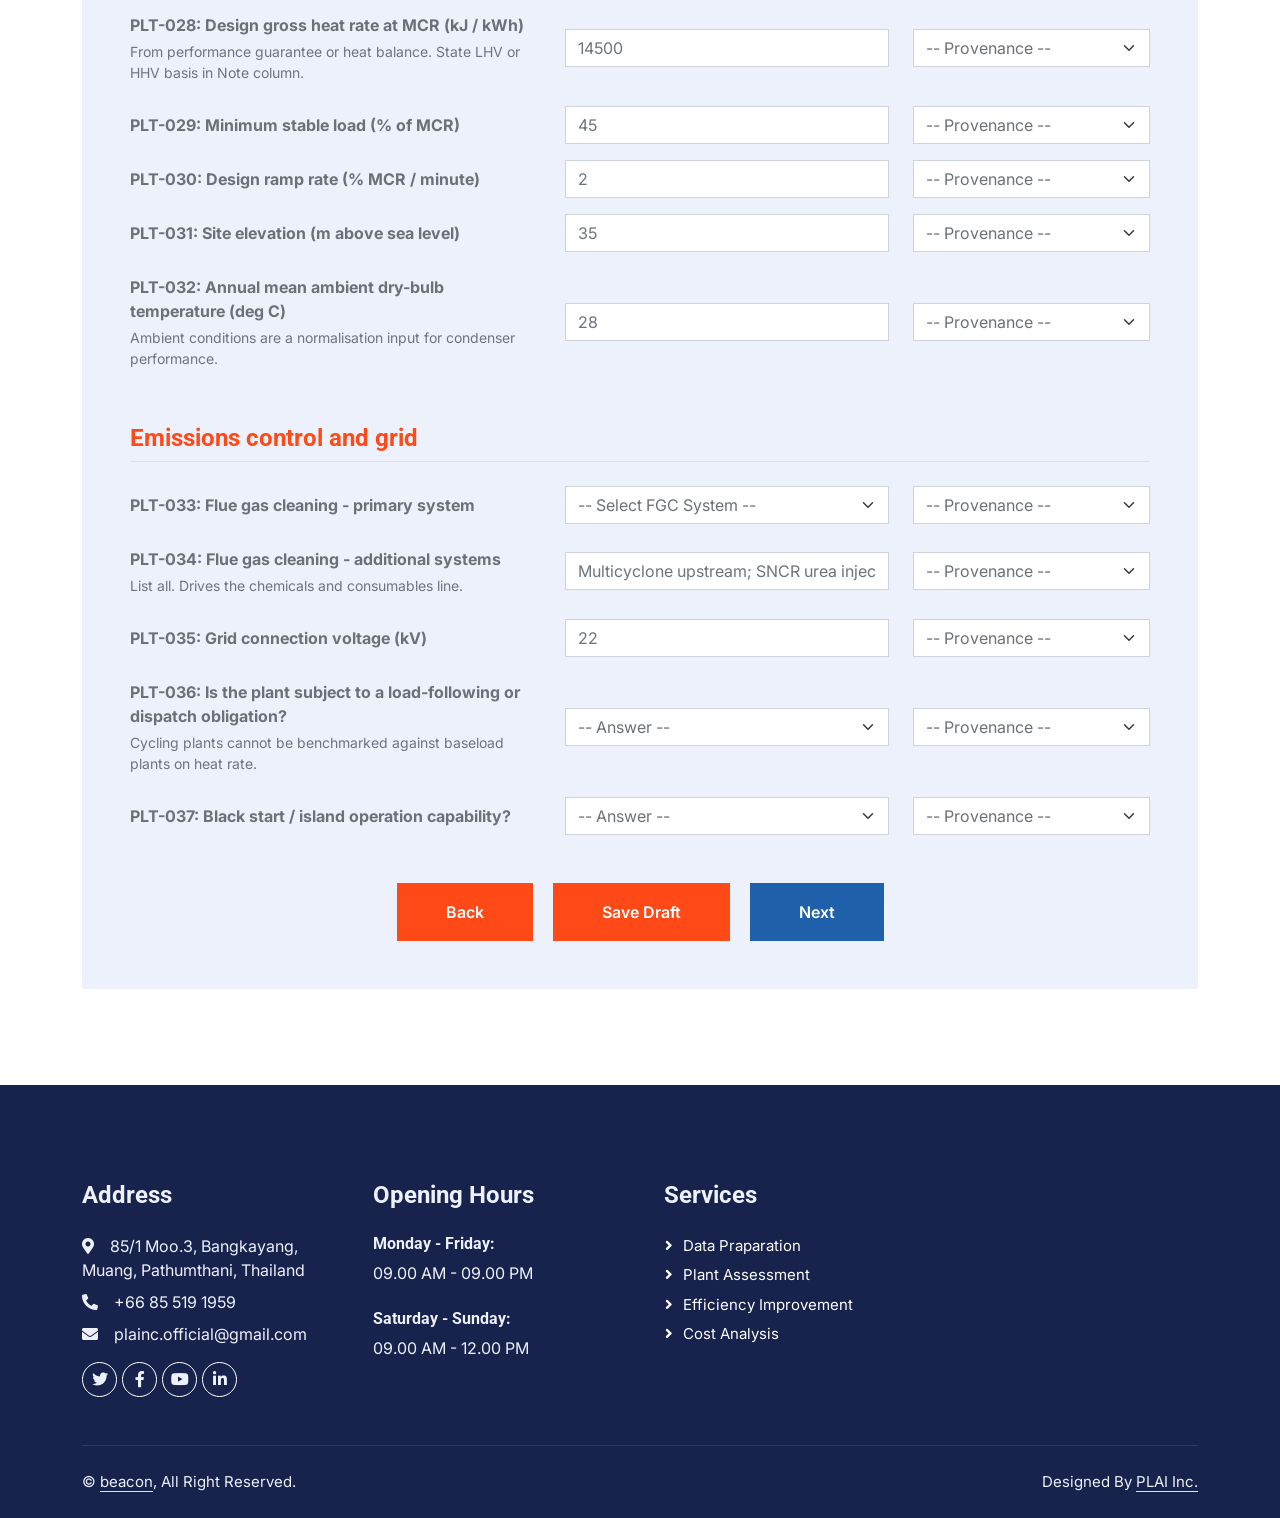
<file: assessment_sheet1.html>
<!DOCTYPE html>
<html lang="en">

<head>
    <meta charset="utf-8">
    <title>BEACON - Plant Profile</title>
    <meta content="width=device-width, initial-scale=1.0" name="viewport">
    <meta content="" name="keywords">
    <meta content="" name="description">

    <!-- Favicon -->
    <link href="img/favicon.ico" rel="icon">

    <!-- Google Web Fonts -->
    <link rel="preconnect" href="https://fonts.googleapis.com">
    <link rel="preconnect" href="https://fonts.gstatic.com" crossorigin>
    <link href="https://fonts.googleapis.com/css2?family=Inter:wght@400;600&family=Roboto:wght@500;700&display=swap" rel="stylesheet">

    <!-- Icon Font Stylesheet -->
    <link href="https://cdnjs.cloudflare.com/ajax/libs/font-awesome/5.10.0/css/all.min.css" rel="stylesheet">
    <link href="https://cdn.jsdelivr.net/npm/bootstrap-icons@1.4.1/font/bootstrap-icons.css" rel="stylesheet">

    <!-- Libraries Stylesheet -->
    <link href="lib/animate/animate.min.css" rel="stylesheet">
    <link href="lib/owlcarousel/assets/owl.carousel.min.css" rel="stylesheet">
    <link href="lib/tempusdominus/css/tempusdominus-bootstrap-4.min.css" rel="stylesheet" />

    <!-- Customized Bootstrap Stylesheet -->
    <link href="css/bootstrap.min.css" rel="stylesheet">

    <!-- Template Stylesheet -->
    <link href="css/style.css" rel="stylesheet">
</head>

<body>
    <!-- Spinner Start -->
    <div id="spinner" class="show bg-white position-fixed translate-middle w-100 vh-100 top-50 start-50 d-flex align-items-center justify-content-center">
        <div class="spinner-border text-primary" style="width: 3rem; height: 3rem;" role="status">
            <span class="sr-only">Loading...</span>
        </div>
    </div>
    <!-- Spinner End -->


    <!-- Topbar Start -->
    <div class="container-fluid bg-light d-none d-lg-block">
        <div class="row align-items-center top-bar">
            <div class="col-lg-3 col-md-12 text-center text-lg-start">
                <a href="" class="navbar-brand m-0 p-0">
                    <h1 class="text-primary m-0">BEACON</h1>
                </a>
            </div>
            <div class="col-lg-9 col-md-12 text-end">
                <div class="h-100 d-inline-flex align-items-center me-4">
                    <i class="fa fa-map-marker-alt text-primary me-2"></i>
                    <p class="m-0">85/1 Moo.3 Bangkayang,Pathumthani, TH</p>
                </div>
                <div class="h-100 d-inline-flex align-items-center me-4">
                    <i class="far fa-envelope-open text-primary me-2"></i>
                    <p class="m-0">plainc.official@gmail.com</p>
                </div>
                <div class="h-100 d-inline-flex align-items-center">
                    <a class="btn btn-sm-square bg-white text-primary me-1" href=""><i class="fab fa-facebook-f"></i></a>
                    <a class="btn btn-sm-square bg-white text-primary me-1" href=""><i class="fab fa-linkedin-in"></i></a>
                    <a class="btn btn-sm-square bg-white text-primary me-0" href=""><i class="fas fa-user-lock"></i></a>
                </div>
            </div>
        </div>
    </div>
    <!-- Topbar End -->


    <!-- Navbar Start -->
    <div class="container-fluid nav-bar bg-light">
        <nav class="navbar navbar-expand-lg navbar-light bg-white p-3 py-lg-0 px-lg-4">
            <a href="" class="navbar-brand d-flex align-items-center m-0 p-0 d-lg-none">
                <h1 class="text-primary m-0">BEACON</h1>
            </a>
            <button class="navbar-toggler" type="button" data-bs-toggle="collapse" data-bs-target="#navbarCollapse">
                <span class="fa fa-bars"></span>
            </button>
            <div class="collapse navbar-collapse" id="navbarCollapse">
                <div class="navbar-nav me-auto">
                    <a href="index.html" class="nav-item nav-link active">Home</a>
					<a href="about.html" class="nav-item nav-link active">About</a>
                    <a href="#" class="nav-item nav-link">Assessment</a>
                    <a href="service.html" class="nav-item nav-link">Services</a>
                    <a href="contact.html" class="nav-item nav-link">Contact</a>
                </div>
                <div class="mt-4 mt-lg-0 me-lg-n4 py-3 px-4 bg-primary d-flex align-items-center">
                    <div class="d-flex flex-shrink-0 align-items-center justify-content-center bg-white" style="width: 45px; height: 45px;">
                        <i class="fa fa-phone-alt text-primary"></i>
                    </div>
                </div>
            </div>
        </nav>
    </div>
    <!-- Navbar End -->


    <!-- Page Header Start -->
    <div class="container-fluid page-header mb-5 py-5">
        <div class="container">
            <h1 class="display-3 text-white mb-3 animated slideInDown">Plant Assessment</h1>
            <nav aria-label="breadcrumb animated slideInDown">
                <ol class="breadcrumb text-uppercase">
                    <li class="breadcrumb-item"><a class="text-white" href="#">Home</a></li>
                    <li class="breadcrumb-item"><a class="text-white" href="#">Pages</a></li>
                    <li class="breadcrumb-item text-white active" aria-current="page">Plant Profile</li>
                </ol>
            </nav>
        </div>
    </div>
    <!-- Page Header End -->


    <!-- Testimonial Start -->
    <div class="container-xxl py-5 wow fadeInUp" data-wow-delay="0.1s">
        <div class="container">
            <div class="text-center">
                <h6 class="text-secondary text-uppercase">1:Plant Profile</h6>
                <h1 class="mb-5">BEACON</h1>
            </div>

            <!-- Plant Profile Form Start -->
            <div class="bg-light rounded p-4 p-sm-5">
                <div class="mb-4">
                    <h3 class="mb-3 text-primary">PLANT CONFIGURATION AND TECHNOLOGY PROFILE</h3>
                    <p class="text-muted">Used to build your peer group and to normalise the results. Configuration differences - cooling type, heat export, steam conditions - explain most of the spread in heat rate, so these fields decide whether your comparison is fair.</p>
                </div>

                <form action="submit_plant_profile.php" method="POST">
                    
                    <!-- Section 1: Respondent and reporting period -->
                    <h4 class="text-secondary mb-4 mt-4 border-bottom pb-2">Respondent and reporting period</h4>

                    <!-- PLT-001 -->
                    <div class="row mb-3 align-items-center">
                        <label class="col-lg-5 col-form-label fw-bold">PLT-001: Company / owner name</label>
                        <div class="col-lg-4">
                            <input type="text" class="form-control" name="PLT-001" placeholder="Green Energy Holdings Co. Ltd">
                        </div>
                        <div class="col-lg-3 mt-2 mt-lg-0">
                            <select class="form-select" name="PLT-001_provenance">
                                <option value="">-- Provenance --</option>
                                <option value="Measured">Measured</option>
                                <option value="Calculated">Calculated</option>
                                <option value="Estimated">Estimated</option>
                                <option value="Not available">Not available</option>
                            </select>
                        </div>
                    </div>

                    <!-- PLT-002 -->
                    <div class="row mb-3 align-items-center">
                        <label class="col-lg-5 col-form-label fw-bold">PLT-002: Plant name</label>
                        <div class="col-lg-4">
                            <input type="text" class="form-control" name="PLT-002" placeholder="Nakhon Sawan Biomass 1">
                        </div>
                        <div class="col-lg-3 mt-2 mt-lg-0">
                            <select class="form-select" name="PLT-002_provenance">
                                <option value="">-- Provenance --</option>
                                <option value="Measured">Measured</option>
                                <option value="Calculated">Calculated</option>
                                <option value="Estimated">Estimated</option>
                                <option value="Not available">Not available</option>
                            </select>
                        </div>
                    </div>

                    <!-- PLT-003 -->
                    <div class="row mb-3 align-items-center">
                        <label class="col-lg-5 col-form-label fw-bold">PLT-003: Country</label>
                        <div class="col-lg-4">
                            <input type="text" class="form-control" name="PLT-003" placeholder="Thailand">
                        </div>
                        <div class="col-lg-3 mt-2 mt-lg-0">
                            <select class="form-select" name="PLT-003_provenance">
                                <option value="">-- Provenance --</option>
                                <option value="Measured">Measured</option>
                                <option value="Calculated">Calculated</option>
                                <option value="Estimated">Estimated</option>
                                <option value="Not available">Not available</option>
                            </select>
                        </div>
                    </div>

                    <!-- PLT-004 -->
                    <div class="row mb-3 align-items-center">
                        <label class="col-lg-5 col-form-label fw-bold">PLT-004: Province / state / region</label>
                        <div class="col-lg-4">
                            <input type="text" class="form-control" name="PLT-004" placeholder="Nakhon Sawan">
                        </div>
                        <div class="col-lg-3 mt-2 mt-lg-0">
                            <select class="form-select" name="PLT-004_provenance">
                                <option value="">-- Provenance --</option>
                                <option value="Measured">Measured</option>
                                <option value="Calculated">Calculated</option>
                                <option value="Estimated">Estimated</option>
                                <option value="Not available">Not available</option>
                            </select>
                        </div>
                    </div>

                    <!-- PLT-005 -->
                    <div class="row mb-3 align-items-center">
                        <label class="col-lg-5 col-form-label fw-bold">PLT-005: Site address</label>
                        <div class="col-lg-4">
                            <input type="text" class="form-control" name="PLT-005" placeholder="88 Moo 4, Tha Tako">
                        </div>
                        <div class="col-lg-3 mt-2 mt-lg-0">
                            <select class="form-select" name="PLT-005_provenance">
                                <option value="">-- Provenance --</option>
                                <option value="Measured">Measured</option>
                                <option value="Calculated">Calculated</option>
                                <option value="Estimated">Estimated</option>
                                <option value="Not available">Not available</option>
                            </select>
                        </div>
                    </div>

                    <!-- PLT-006 -->
                    <div class="row mb-3 align-items-center">
                        <label class="col-lg-5 col-form-label fw-bold">
                            PLT-006: Reporting period - first month
                            <div class="form-text text-muted fw-normal">Must match sheet '3 Monthly Data' column M1.</div>
                        </label>
                        <div class="col-lg-4">
                            <input type="text" class="form-control" name="PLT-006" placeholder="Jan-2025">
                        </div>
                        <div class="col-lg-3 mt-2 mt-lg-0">
                            <select class="form-select" name="PLT-006_provenance">
                                <option value="">-- Provenance --</option>
                                <option value="Measured">Measured</option>
                                <option value="Calculated">Calculated</option>
                                <option value="Estimated">Estimated</option>
                                <option value="Not available">Not available</option>
                            </select>
                        </div>
                    </div>

                    <!-- PLT-007 -->
                    <div class="row mb-3 align-items-center">
                        <label class="col-lg-5 col-form-label fw-bold">PLT-007: Reporting period - last month</label>
                        <div class="col-lg-4">
                            <input type="text" class="form-control" name="PLT-007" placeholder="Dec-2025">
                        </div>
                        <div class="col-lg-3 mt-2 mt-lg-0">
                            <select class="form-select" name="PLT-007_provenance">
                                <option value="">-- Provenance --</option>
                                <option value="Measured">Measured</option>
                                <option value="Calculated">Calculated</option>
                                <option value="Estimated">Estimated</option>
                                <option value="Not available">Not available</option>
                            </select>
                        </div>
                    </div>

                    <!-- PLT-008 -->
                    <div class="row mb-3 align-items-center">
                        <label class="col-lg-5 col-form-label fw-bold">PLT-008: Commercial operation date (COD)</label>
                        <div class="col-lg-4">
                            <input type="text" class="form-control" name="PLT-008" placeholder="Mar-2014">
                        </div>
                        <div class="col-lg-3 mt-2 mt-lg-0">
                            <select class="form-select" name="PLT-008_provenance">
                                <option value="">-- Provenance --</option>
                                <option value="Measured">Measured</option>
                                <option value="Calculated">Calculated</option>
                                <option value="Estimated">Estimated</option>
                                <option value="Not available">Not available</option>
                            </select>
                        </div>
                    </div>

                    <!-- PLT-009 -->
                    <div class="row mb-3 align-items-center">
                        <label class="col-lg-5 col-form-label fw-bold">
                            PLT-009: Major retrofit or upgrade history
                            <div class="form-text text-muted fw-normal">Year and one-line description for each. Explains step changes in the trend.</div>
                        </label>
                        <div class="col-lg-4">
                            <input type="text" class="form-control" name="PLT-009" placeholder="2021 - ESP replaced with baghouse; 2023 - new fuel screening">
                        </div>
                        <div class="col-lg-3 mt-2 mt-lg-0">
                            <select class="form-select" name="PLT-009_provenance">
                                <option value="">-- Provenance --</option>
                                <option value="Measured">Measured</option>
                                <option value="Calculated">Calculated</option>
                                <option value="Estimated">Estimated</option>
                                <option value="Not available">Not available</option>
                            </select>
                        </div>
                    </div>


                    <!-- Section 2: Technology and boiler -->
                    <h4 class="text-secondary mb-4 mt-5 border-bottom pb-2">Technology and boiler</h4>

                    <!-- PLT-010 -->
                    <div class="row mb-3 align-items-center">
                        <label class="col-lg-5 col-form-label fw-bold">PLT-010: Primary technology type</label>
                        <div class="col-lg-4">
                            <select class="form-select" name="PLT-010">
                                <option value="">-- Select Technology --</option>
                                <option value="Direct combustion - stoker / travelling grate">Direct combustion - stoker / travelling grate</option>
                                <option value="Direct combustion - bubbling fluidised bed (BFB)">Direct combustion - bubbling fluidised bed (BFB)</option>
                                <option value="Direct combustion - circulating fluidised bed (CFB)">Direct combustion - circulating fluidised bed (CFB)</option>
                                <option value="Direct combustion - pulverised / suspension">Direct combustion - pulverised / suspension</option>
                                <option value="Gasification">Gasification</option>
                                <option value="Pyrolysis">Pyrolysis</option>
                                <option value="WTE - moving grate incineration">WTE - moving grate incineration</option>
                                <option value="WTE - fluidised bed">WTE - fluidised bed</option>
                            </select>
                        </div>
                        <div class="col-lg-3 mt-2 mt-lg-0">
                            <select class="form-select" name="PLT-010_provenance">
                                <option value="">-- Provenance --</option>
                                <option value="Measured">Measured</option>
                                <option value="Calculated">Calculated</option>
                                <option value="Estimated">Estimated</option>
                                <option value="Not available">Not available</option>
                            </select>
                        </div>
                    </div>

                    <!-- PLT-011 -->
                    <div class="row mb-3 align-items-center">
                        <label class="col-lg-5 col-form-label fw-bold">PLT-011: Secondary technology type, if dual</label>
                        <div class="col-lg-4">
                            <input type="text" class="form-control" name="PLT-011" placeholder="e.g. Auxiliary biomass co-firing">
                        </div>
                        <div class="col-lg-3 mt-2 mt-lg-0">
                            <select class="form-select" name="PLT-011_provenance">
                                <option value="">-- Provenance --</option>
                                <option value="Measured">Measured</option>
                                <option value="Calculated">Calculated</option>
                                <option value="Estimated">Estimated</option>
                                <option value="Not available">Not available</option>
                            </select>
                        </div>
                    </div>

                    <!-- PLT-012 -->
                    <div class="row mb-3 align-items-center">
                        <label class="col-lg-5 col-form-label fw-bold">PLT-012: Number of boilers in service</label>
                        <div class="col-lg-4">
                            <input type="number" class="form-control" name="PLT-012" placeholder="1">
                        </div>
                        <div class="col-lg-3 mt-2 mt-lg-0">
                            <select class="form-select" name="PLT-012_provenance">
                                <option value="">-- Provenance --</option>
                                <option value="Measured">Measured</option>
                                <option value="Calculated">Calculated</option>
                                <option value="Estimated">Estimated</option>
                                <option value="Not available">Not available</option>
                            </select>
                        </div>
                    </div>

                    <!-- PLT-013 -->
                    <div class="row mb-3 align-items-center">
                        <label class="col-lg-5 col-form-label fw-bold">
                            PLT-013: Rated main steam flow, per boiler at MCR (tonne / hour)
                            <div class="form-text text-muted fw-normal">Convert if nameplate is in lb/hr (x 0.000454), kg/hr (/1000), BHP (x 0.0157 t/h) or MMBTU/hr.</div>
                        </label>
                        <div class="col-lg-4">
                            <input type="number" step="0.01" class="form-control" name="PLT-013" placeholder="42">
                        </div>
                        <div class="col-lg-3 mt-2 mt-lg-0">
                            <select class="form-select" name="PLT-013_provenance">
                                <option value="">-- Provenance --</option>
                                <option value="Measured">Measured</option>
                                <option value="Calculated">Calculated</option>
                                <option value="Estimated">Estimated</option>
                                <option value="Not available">Not available</option>
                            </select>
                        </div>
                    </div>

                    <!-- PLT-014 -->
                    <div class="row mb-3 align-items-center">
                        <label class="col-lg-5 col-form-label fw-bold">PLT-014: Main steam pressure at superheater outlet, design (bar absolute)</label>
                        <div class="col-lg-4">
                            <input type="number" step="0.01" class="form-control" name="PLT-014" placeholder="65">
                        </div>
                        <div class="col-lg-3 mt-2 mt-lg-0">
                            <select class="form-select" name="PLT-014_provenance">
                                <option value="">-- Provenance --</option>
                                <option value="Measured">Measured</option>
                                <option value="Calculated">Calculated</option>
                                <option value="Estimated">Estimated</option>
                                <option value="Not available">Not available</option>
                            </select>
                        </div>
                    </div>

                    <!-- PLT-015 -->
                    <div class="row mb-3 align-items-center">
                        <label class="col-lg-5 col-form-label fw-bold">
                            PLT-015: Main steam temperature at superheater outlet, design (deg C)
                            <div class="form-text text-muted fw-normal">Steam conditions set achievable cycle efficiency. Without these, comparison is unfair.</div>
                        </label>
                        <div class="col-lg-4">
                            <input type="number" step="0.01" class="form-control" name="PLT-015" placeholder="480">
                        </div>
                        <div class="col-lg-3 mt-2 mt-lg-0">
                            <select class="form-select" name="PLT-015_provenance">
                                <option value="">-- Provenance --</option>
                                <option value="Measured">Measured</option>
                                <option value="Calculated">Calculated</option>
                                <option value="Estimated">Estimated</option>
                                <option value="Not available">Not available</option>
                            </select>
                        </div>
                    </div>

                    <!-- PLT-016 -->
                    <div class="row mb-3 align-items-center">
                        <label class="col-lg-5 col-form-label fw-bold">PLT-016: Reheat cycle?</label>
                        <div class="col-lg-4">
                            <select class="form-select" name="PLT-016">
                                <option value="">-- Answer --</option>
                                <option value="Yes">Yes</option>
                                <option value="No">No</option>
                            </select>
                        </div>
                        <div class="col-lg-3 mt-2 mt-lg-0">
                            <select class="form-select" name="PLT-016_provenance">
                                <option value="">-- Provenance --</option>
                                <option value="Measured">Measured</option>
                                <option value="Calculated">Calculated</option>
                                <option value="Estimated">Estimated</option>
                                <option value="Not available">Not available</option>
                            </select>
                        </div>
                    </div>

                    <!-- PLT-017 -->
                    <div class="row mb-3 align-items-center">
                        <label class="col-lg-5 col-form-label fw-bold">PLT-017: Feedwater temperature at economiser inlet, design (deg C)</label>
                        <div class="col-lg-4">
                            <input type="number" step="0.01" class="form-control" name="PLT-017" placeholder="145">
                        </div>
                        <div class="col-lg-3 mt-2 mt-lg-0">
                            <select class="form-select" name="PLT-017_provenance">
                                <option value="">-- Provenance --</option>
                                <option value="Measured">Measured</option>
                                <option value="Calculated">Calculated</option>
                                <option value="Estimated">Estimated</option>
                                <option value="Not available">Not available</option>
                            </select>
                        </div>
                    </div>

                    <!-- PLT-018 -->
                    <div class="row mb-3 align-items-center">
                        <label class="col-lg-5 col-form-label fw-bold">
                            PLT-018: Combustion air preheat temperature, design (deg C)
                            <div class="form-text text-muted fw-normal">Enter 0 if no air preheater.</div>
                        </label>
                        <div class="col-lg-4">
                            <input type="number" step="0.01" class="form-control" name="PLT-018" placeholder="180">
                        </div>
                        <div class="col-lg-3 mt-2 mt-lg-0">
                            <select class="form-select" name="PLT-018_provenance">
                                <option value="">-- Provenance --</option>
                                <option value="Measured">Measured</option>
                                <option value="Calculated">Calculated</option>
                                <option value="Estimated">Estimated</option>
                                <option value="Not available">Not available</option>
                            </select>
                        </div>
                    </div>

                    <!-- PLT-019 -->
                    <div class="row mb-3 align-items-center">
                        <label class="col-lg-5 col-form-label fw-bold">
                            PLT-019: Flue gas temperature at stack, normal operation (deg C)
                            <div class="form-text text-muted fw-normal">Together with O2 this is the dominant boiler loss term.</div>
                        </label>
                        <div class="col-lg-4">
                            <input type="number" step="0.01" class="form-control" name="PLT-019" placeholder="155">
                        </div>
                        <div class="col-lg-3 mt-2 mt-lg-0">
                            <select class="form-select" name="PLT-019_provenance">
                                <option value="">-- Provenance --</option>
                                <option value="Measured">Measured</option>
                                <option value="Calculated">Calculated</option>
                                <option value="Estimated">Estimated</option>
                                <option value="Not available">Not available</option>
                            </select>
                        </div>
                    </div>

                    <!-- PLT-020 -->
                    <div class="row mb-3 align-items-center">
                        <label class="col-lg-5 col-form-label fw-bold">PLT-020: Flue gas O2 at economiser outlet, normal operation (% dry)</label>
                        <div class="col-lg-4">
                            <input type="number" step="0.01" class="form-control" name="PLT-020" placeholder="6.5">
                        </div>
                        <div class="col-lg-3 mt-2 mt-lg-0">
                            <select class="form-select" name="PLT-020_provenance">
                                <option value="">-- Provenance --</option>
                                <option value="Measured">Measured</option>
                                <option value="Calculated">Calculated</option>
                                <option value="Estimated">Estimated</option>
                                <option value="Not available">Not available</option>
                            </select>
                        </div>
                    </div>


                    <!-- Section 3: Capacity and power cycle -->
                    <h4 class="text-secondary mb-4 mt-5 border-bottom pb-2">Capacity and power cycle</h4>

                    <!-- PLT-021 -->
                    <div class="row mb-3 align-items-center">
                        <label class="col-lg-5 col-form-label fw-bold">PLT-021: Gross electrical capacity (nameplate) (MWe)</label>
                        <div class="col-lg-4">
                            <input type="number" step="0.01" class="form-control" name="PLT-021" placeholder="9.9">
                        </div>
                        <div class="col-lg-3 mt-2 mt-lg-0">
                            <select class="form-select" name="PLT-021_provenance">
                                <option value="">-- Provenance --</option>
                                <option value="Measured">Measured</option>
                                <option value="Calculated">Calculated</option>
                                <option value="Estimated">Estimated</option>
                                <option value="Not available">Not available</option>
                            </select>
                        </div>
                    </div>

                    <!-- PLT-022 -->
                    <div class="row mb-3 align-items-center">
                        <label class="col-lg-5 col-form-label fw-bold">
                            PLT-022: Net electrical capacity (export at MCR) (MWe)
                            <div class="form-text text-muted fw-normal">Denominator of capacity factor and every per-MWh metric. Gross minus auxiliary load.</div>
                        </label>
                        <div class="col-lg-4">
                            <input type="number" step="0.01" class="form-control" name="PLT-022" placeholder="8.5">
                        </div>
                        <div class="col-lg-3 mt-2 mt-lg-0">
                            <select class="form-select" name="PLT-022_provenance">
                                <option value="">-- Provenance --</option>
                                <option value="Measured">Measured</option>
                                <option value="Calculated">Calculated</option>
                                <option value="Estimated">Estimated</option>
                                <option value="Not available">Not available</option>
                            </select>
                        </div>
                    </div>

                    <!-- PLT-023 -->
                    <div class="row mb-3 align-items-center">
                        <label class="col-lg-5 col-form-label fw-bold">PLT-023: Gross thermal capacity (fuel energy input at MCR) (MWth)</label>
                        <div class="col-lg-4">
                            <input type="number" step="0.01" class="form-control" name="PLT-023" placeholder="34">
                        </div>
                        <div class="col-lg-3 mt-2 mt-lg-0">
                            <select class="form-select" name="PLT-023_provenance">
                                <option value="">-- Provenance --</option>
                                <option value="Measured">Measured</option>
                                <option value="Calculated">Calculated</option>
                                <option value="Estimated">Estimated</option>
                                <option value="Not available">Not available</option>
                            </select>
                        </div>
                    </div>

                    <!-- PLT-024 -->
                    <div class="row mb-3 align-items-center">
                        <label class="col-lg-5 col-form-label fw-bold">
                            PLT-024: Heat / steam export capacity to third parties (MWth)
                            <div class="form-text text-muted fw-normal">Enter 0 if power only. Non-zero means cogeneration (CHP) benchmarking.</div>
                        </label>
                        <div class="col-lg-4">
                            <input type="number" step="0.01" class="form-control" name="PLT-024" placeholder="0">
                        </div>
                        <div class="col-lg-3 mt-2 mt-lg-0">
                            <select class="form-select" name="PLT-024_provenance">
                                <option value="">-- Provenance --</option>
                                <option value="Measured">Measured</option>
                                <option value="Calculated">Calculated</option>
                                <option value="Estimated">Estimated</option>
                                <option value="Not available">Not available</option>
                            </select>
                        </div>
                    </div>

                    <!-- PLT-025 -->
                    <div class="row mb-3 align-items-center">
                        <label class="col-lg-5 col-form-label fw-bold">PLT-025: Turbine type</label>
                        <div class="col-lg-4">
                            <select class="form-select" name="PLT-025">
                                <option value="">-- Select Turbine Type --</option>
                                <option value="Condensing">Condensing</option>
                                <option value="Back-pressure">Back-pressure</option>
                                <option value="Extraction-condensing">Extraction-condensing</option>
                                <option value="Extraction-back-pressure">Extraction-back-pressure</option>
                                <option value="No turbine (heat only)">No turbine (heat only)</option>
                            </select>
                        </div>
                        <div class="col-lg-3 mt-2 mt-lg-0">
                            <select class="form-select" name="PLT-025_provenance">
                                <option value="">-- Provenance --</option>
                                <option value="Measured">Measured</option>
                                <option value="Calculated">Calculated</option>
                                <option value="Estimated">Estimated</option>
                                <option value="Not available">Not available</option>
                            </select>
                        </div>
                    </div>

                    <!-- PLT-026 -->
                    <div class="row mb-3 align-items-center">
                        <label class="col-lg-5 col-form-label fw-bold">
                            PLT-026: Condenser cooling type
                            <div class="form-text text-muted fw-normal">One of the largest single drivers of heat-rate spread between otherwise identical plants.</div>
                        </label>
                        <div class="col-lg-4">
                            <select class="form-select" name="PLT-026">
                                <option value="">-- Select Cooling Type --</option>
                                <option value="Air-cooled condenser (ACC)">Air-cooled condenser (ACC)</option>
                                <option value="Wet cooling tower">Wet cooling tower</option>
                                <option value="Once-through">Once-through</option>
                                <option value="Hybrid">Hybrid</option>
                                <option value="Not applicable (back-pressure)">Not applicable (back-pressure)</option>
                            </select>
                        </div>
                        <div class="col-lg-3 mt-2 mt-lg-0">
                            <select class="form-select" name="PLT-026_provenance">
                                <option value="">-- Provenance --</option>
                                <option value="Measured">Measured</option>
                                <option value="Calculated">Calculated</option>
                                <option value="Estimated">Estimated</option>
                                <option value="Not available">Not available</option>
                            </select>
                        </div>
                    </div>

                    <!-- PLT-027 -->
                    <div class="row mb-3 align-items-center">
                        <label class="col-lg-5 col-form-label fw-bold">PLT-027: Design condenser back pressure (mbar absolute)</label>
                        <div class="col-lg-4">
                            <input type="number" step="0.01" class="form-control" name="PLT-027" placeholder="85">
                        </div>
                        <div class="col-lg-3 mt-2 mt-lg-0">
                            <select class="form-select" name="PLT-027_provenance">
                                <option value="">-- Provenance --</option>
                                <option value="Measured">Measured</option>
                                <option value="Calculated">Calculated</option>
                                <option value="Estimated">Estimated</option>
                                <option value="Not available">Not available</option>
                            </select>
                        </div>
                    </div>

                    <!-- PLT-028 -->
                    <div class="row mb-3 align-items-center">
                        <label class="col-lg-5 col-form-label fw-bold">
                            PLT-028: Design gross heat rate at MCR (kJ / kWh)
                            <div class="form-text text-muted fw-normal">From performance guarantee or heat balance. State LHV or HHV basis in Note column.</div>
                        </label>
                        <div class="col-lg-4">
                            <input type="number" step="0.01" class="form-control" name="PLT-028" placeholder="14500">
                        </div>
                        <div class="col-lg-3 mt-2 mt-lg-0">
                            <select class="form-select" name="PLT-028_provenance">
                                <option value="">-- Provenance --</option>
                                <option value="Measured">Measured</option>
                                <option value="Calculated">Calculated</option>
                                <option value="Estimated">Estimated</option>
                                <option value="Not available">Not available</option>
                            </select>
                        </div>
                    </div>

                    <!-- PLT-029 -->
                    <div class="row mb-3 align-items-center">
                        <label class="col-lg-5 col-form-label fw-bold">PLT-029: Minimum stable load (% of MCR)</label>
                        <div class="col-lg-4">
                            <input type="number" step="0.01" class="form-control" name="PLT-029" placeholder="45">
                        </div>
                        <div class="col-lg-3 mt-2 mt-lg-0">
                            <select class="form-select" name="PLT-029_provenance">
                                <option value="">-- Provenance --</option>
                                <option value="Measured">Measured</option>
                                <option value="Calculated">Calculated</option>
                                <option value="Estimated">Estimated</option>
                                <option value="Not available">Not available</option>
                            </select>
                        </div>
                    </div>

                    <!-- PLT-030 -->
                    <div class="row mb-3 align-items-center">
                        <label class="col-lg-5 col-form-label fw-bold">PLT-030: Design ramp rate (% MCR / minute)</label>
                        <div class="col-lg-4">
                            <input type="number" step="0.01" class="form-control" name="PLT-030" placeholder="2">
                        </div>
                        <div class="col-lg-3 mt-2 mt-lg-0">
                            <select class="form-select" name="PLT-030_provenance">
                                <option value="">-- Provenance --</option>
                                <option value="Measured">Measured</option>
                                <option value="Calculated">Calculated</option>
                                <option value="Estimated">Estimated</option>
                                <option value="Not available">Not available</option>
                            </select>
                        </div>
                    </div>

                    <!-- PLT-031 -->
                    <div class="row mb-3 align-items-center">
                        <label class="col-lg-5 col-form-label fw-bold">PLT-031: Site elevation (m above sea level)</label>
                        <div class="col-lg-4">
                            <input type="number" step="0.01" class="form-control" name="PLT-031" placeholder="35">
                        </div>
                        <div class="col-lg-3 mt-2 mt-lg-0">
                            <select class="form-select" name="PLT-031_provenance">
                                <option value="">-- Provenance --</option>
                                <option value="Measured">Measured</option>
                                <option value="Calculated">Calculated</option>
                                <option value="Estimated">Estimated</option>
                                <option value="Not available">Not available</option>
                            </select>
                        </div>
                    </div>

                    <!-- PLT-032 -->
                    <div class="row mb-3 align-items-center">
                        <label class="col-lg-5 col-form-label fw-bold">
                            PLT-032: Annual mean ambient dry-bulb temperature (deg C)
                            <div class="form-text text-muted fw-normal">Ambient conditions are a normalisation input for condenser performance.</div>
                        </label>
                        <div class="col-lg-4">
                            <input type="number" step="0.01" class="form-control" name="PLT-032" placeholder="28">
                        </div>
                        <div class="col-lg-3 mt-2 mt-lg-0">
                            <select class="form-select" name="PLT-032_provenance">
                                <option value="">-- Provenance --</option>
                                <option value="Measured">Measured</option>
                                <option value="Calculated">Calculated</option>
                                <option value="Estimated">Estimated</option>
                                <option value="Not available">Not available</option>
                            </select>
                        </div>
                    </div>


                    <!-- Section 4: Emissions control and grid -->
                    <h4 class="text-secondary mb-4 mt-5 border-bottom pb-2">Emissions control and grid</h4>

                    <!-- PLT-033 -->
                    <div class="row mb-3 align-items-center">
                        <label class="col-lg-5 col-form-label fw-bold">PLT-033: Flue gas cleaning - primary system</label>
                        <div class="col-lg-4">
                            <select class="form-select" name="PLT-033">
                                <option value="">-- Select FGC System --</option>
                                <option value="Selective catalytic reduction (SCR)">Selective catalytic reduction (SCR)</option>
                                <option value="Selective non-catalytic reduction (SNCR)">Selective non-catalytic reduction (SNCR)</option>
                                <option value="Dry scrubber">Dry scrubber</option>
                                <option value="Semi-dry scrubber">Semi-dry scrubber</option>
                                <option value="Wet scrubber">Wet scrubber</option>
                                <option value="Baghouse / fabric filter">Baghouse / fabric filter</option>
                                <option value="Electrostatic precipitator (ESP)">Electrostatic precipitator (ESP)</option>
                                <option value="Cyclone / multicyclone">Cyclone / multicyclone</option>
                            </select>
                        </div>
                        <div class="col-lg-3 mt-2 mt-lg-0">
                            <select class="form-select" name="PLT-033_provenance">
                                <option value="">-- Provenance --</option>
                                <option value="Measured">Measured</option>
                                <option value="Calculated">Calculated</option>
                                <option value="Estimated">Estimated</option>
                                <option value="Not available">Not available</option>
                            </select>
                        </div>
                    </div>

                    <!-- PLT-034 -->
                    <div class="row mb-3 align-items-center">
                        <label class="col-lg-5 col-form-label fw-bold">
                            PLT-034: Flue gas cleaning - additional systems
                            <div class="form-text text-muted fw-normal">List all. Drives the chemicals and consumables line.</div>
                        </label>
                        <div class="col-lg-4">
                            <input type="text" class="form-control" name="PLT-034" placeholder="Multicyclone upstream; SNCR urea injection">
                        </div>
                        <div class="col-lg-3 mt-2 mt-lg-0">
                            <select class="form-select" name="PLT-034_provenance">
                                <option value="">-- Provenance --</option>
                                <option value="Measured">Measured</option>
                                <option value="Calculated">Calculated</option>
                                <option value="Estimated">Estimated</option>
                                <option value="Not available">Not available</option>
                            </select>
                        </div>
                    </div>

                    <!-- PLT-035 -->
                    <div class="row mb-3 align-items-center">
                        <label class="col-lg-5 col-form-label fw-bold">PLT-035: Grid connection voltage (kV)</label>
                        <div class="col-lg-4">
                            <input type="number" step="0.01" class="form-control" name="PLT-035" placeholder="22">
                        </div>
                        <div class="col-lg-3 mt-2 mt-lg-0">
                            <select class="form-select" name="PLT-035_provenance">
                                <option value="">-- Provenance --</option>
                                <option value="Measured">Measured</option>
                                <option value="Calculated">Calculated</option>
                                <option value="Estimated">Estimated</option>
                                <option value="Not available">Not available</option>
                            </select>
                        </div>
                    </div>

                    <!-- PLT-036 -->
                    <div class="row mb-3 align-items-center">
                        <label class="col-lg-5 col-form-label fw-bold">
                            PLT-036: Is the plant subject to a load-following or dispatch obligation?
                            <div class="form-text text-muted fw-normal">Cycling plants cannot be benchmarked against baseload plants on heat rate.</div>
                        </label>
                        <div class="col-lg-4">
                            <select class="form-select" name="PLT-036">
                                <option value="">-- Answer --</option>
                                <option value="Yes">Yes</option>
                                <option value="No">No</option>
                            </select>
                        </div>
                        <div class="col-lg-3 mt-2 mt-lg-0">
                            <select class="form-select" name="PLT-036_provenance">
                                <option value="">-- Provenance --</option>
                                <option value="Measured">Measured</option>
                                <option value="Calculated">Calculated</option>
                                <option value="Estimated">Estimated</option>
                                <option value="Not available">Not available</option>
                            </select>
                        </div>
                    </div>

                    <!-- PLT-037 -->
                    <div class="row mb-4 align-items-center">
                        <label class="col-lg-5 col-form-label fw-bold">PLT-037: Black start / island operation capability?</label>
                        <div class="col-lg-4">
                            <select class="form-select" name="PLT-037">
                                <option value="">-- Answer --</option>
                                <option value="Yes">Yes</option>
                                <option value="No">No</option>
                            </select>
                        </div>
                        <div class="col-lg-3 mt-2 mt-lg-0">
                            <select class="form-select" name="PLT-037_provenance">
                                <option value="">-- Provenance --</option>
                                <option value="Measured">Measured</option>
                                <option value="Calculated">Calculated</option>
                                <option value="Estimated">Estimated</option>
                                <option value="Not available">Not available</option>
                            </select>
                        </div>
                    </div>

                    <div class="text-center mt-5">
                        <button type="button" class="btn btn-secondary py-3 px-5 me-3" onclick="history.back()">Back</button>
                        <button type="button" class="btn btn-secondary py-3 px-5 me-3">Save Draft</button>
                        <button type="submit" formaction="assessment_sheet2a.html" class="btn btn-primary py-3 px-5">Next</button>
                    </div>

                </form>
            </div>
            <!-- Plant Profile Form End -->
            
        </div>
    </div>
    <!-- Testimonial End -->
        

    <!-- Footer Start -->
    <div class="container-fluid bg-dark text-light footer pt-5 mt-5 wow fadeIn" data-wow-delay="0.1s">
        <div class="container py-5">
            <div class="row g-5">
                <div class="col-lg-3 col-md-6">
                    <h4 class="text-light mb-4">Address</h4>
                    <p class="mb-2"><i class="fa fa-map-marker-alt me-3"></i>85/1 Moo.3, Bangkayang, Muang, Pathumthani, Thailand</p>
                    <p class="mb-2"><i class="fa fa-phone-alt me-3"></i>+66 85 519 1959</p>
                    <p class="mb-2"><i class="fa fa-envelope me-3"></i>plainc.official@gmail.com</p>
                    <div class="d-flex pt-2">
                        <a class="btn btn-outline-light btn-social" href=""><i class="fab fa-twitter"></i></a>
                        <a class="btn btn-outline-light btn-social" href=""><i class="fab fa-facebook-f"></i></a>
                        <a class="btn btn-outline-light btn-social" href=""><i class="fab fa-youtube"></i></a>
                        <a class="btn btn-outline-light btn-social" href=""><i class="fab fa-linkedin-in"></i></a>
                    </div>
                </div>
                <div class="col-lg-3 col-md-6">
                    <h4 class="text-light mb-4">Opening Hours</h4>
                    <h6 class="text-light">Monday - Friday:</h6>
                    <p class="mb-4">09.00 AM - 09.00 PM</p>
                    <h6 class="text-light">Saturday - Sunday:</h6>
                    <p class="mb-0">09.00 AM - 12.00 PM</p>
                </div>
                <div class="col-lg-3 col-md-6">
                    <h4 class="text-light mb-4">Services</h4>
                    <a class="btn btn-link" href="">Data Praparation</a>
                    <a class="btn btn-link" href="">Plant Assessment</a>
                    <a class="btn btn-link" href="">Efficiency Improvement</a>
                    <a class="btn btn-link" href="">Cost Analysis</a>
                </div>
            </div>
        </div>
        <div class="container">
            <div class="copyright">
                <div class="row">
                    <div class="col-md-6 text-center text-md-start mb-3 mb-md-0">
                        &copy; <a class="border-bottom" href="#">beacon</a>, All Right Reserved.
                    </div>
                    <div class="col-md-6 text-center text-md-end">
                        Designed By <a class="border-bottom" href="https://htmlcodex.com">PLAI Inc.</a>
                    </div>
                </div>
            </div>
        </div>
    </div>
    <!-- Footer End -->


    <!-- Back to Top -->
    <a href="#" class="btn btn-lg btn-primary btn-lg-square rounded-0 back-to-top"><i class="bi bi-arrow-up"></i></a>


    <!-- JavaScript Libraries -->
    <script src="https://code.jquery.com/jquery-3.4.1.min.js"></script>
    <script src="https://cdn.jsdelivr.net/npm/bootstrap@5.0.0/dist/js/bootstrap.bundle.min.js"></script>
    <script src="lib/wow/wow.min.js"></script>
    <script src="lib/easing/easing.min.js"></script>
    <script src="lib/waypoints/waypoints.min.js"></script>
    <script src="lib/counterup/counterup.min.js"></script>
    <script src="lib/owlcarousel/owl.carousel.min.js"></script>
    <script src="lib/tempusdominus/js/moment.min.js"></script>
    <script src="lib/tempusdominus/js/moment-timezone.min.js"></script>
    <script src="lib/tempusdominus/js/tempusdominus-bootstrap-4.min.js"></script>

    <!-- Template Javascript -->
    <script src="js/main.js"></script>
</body>

</html>
</file>
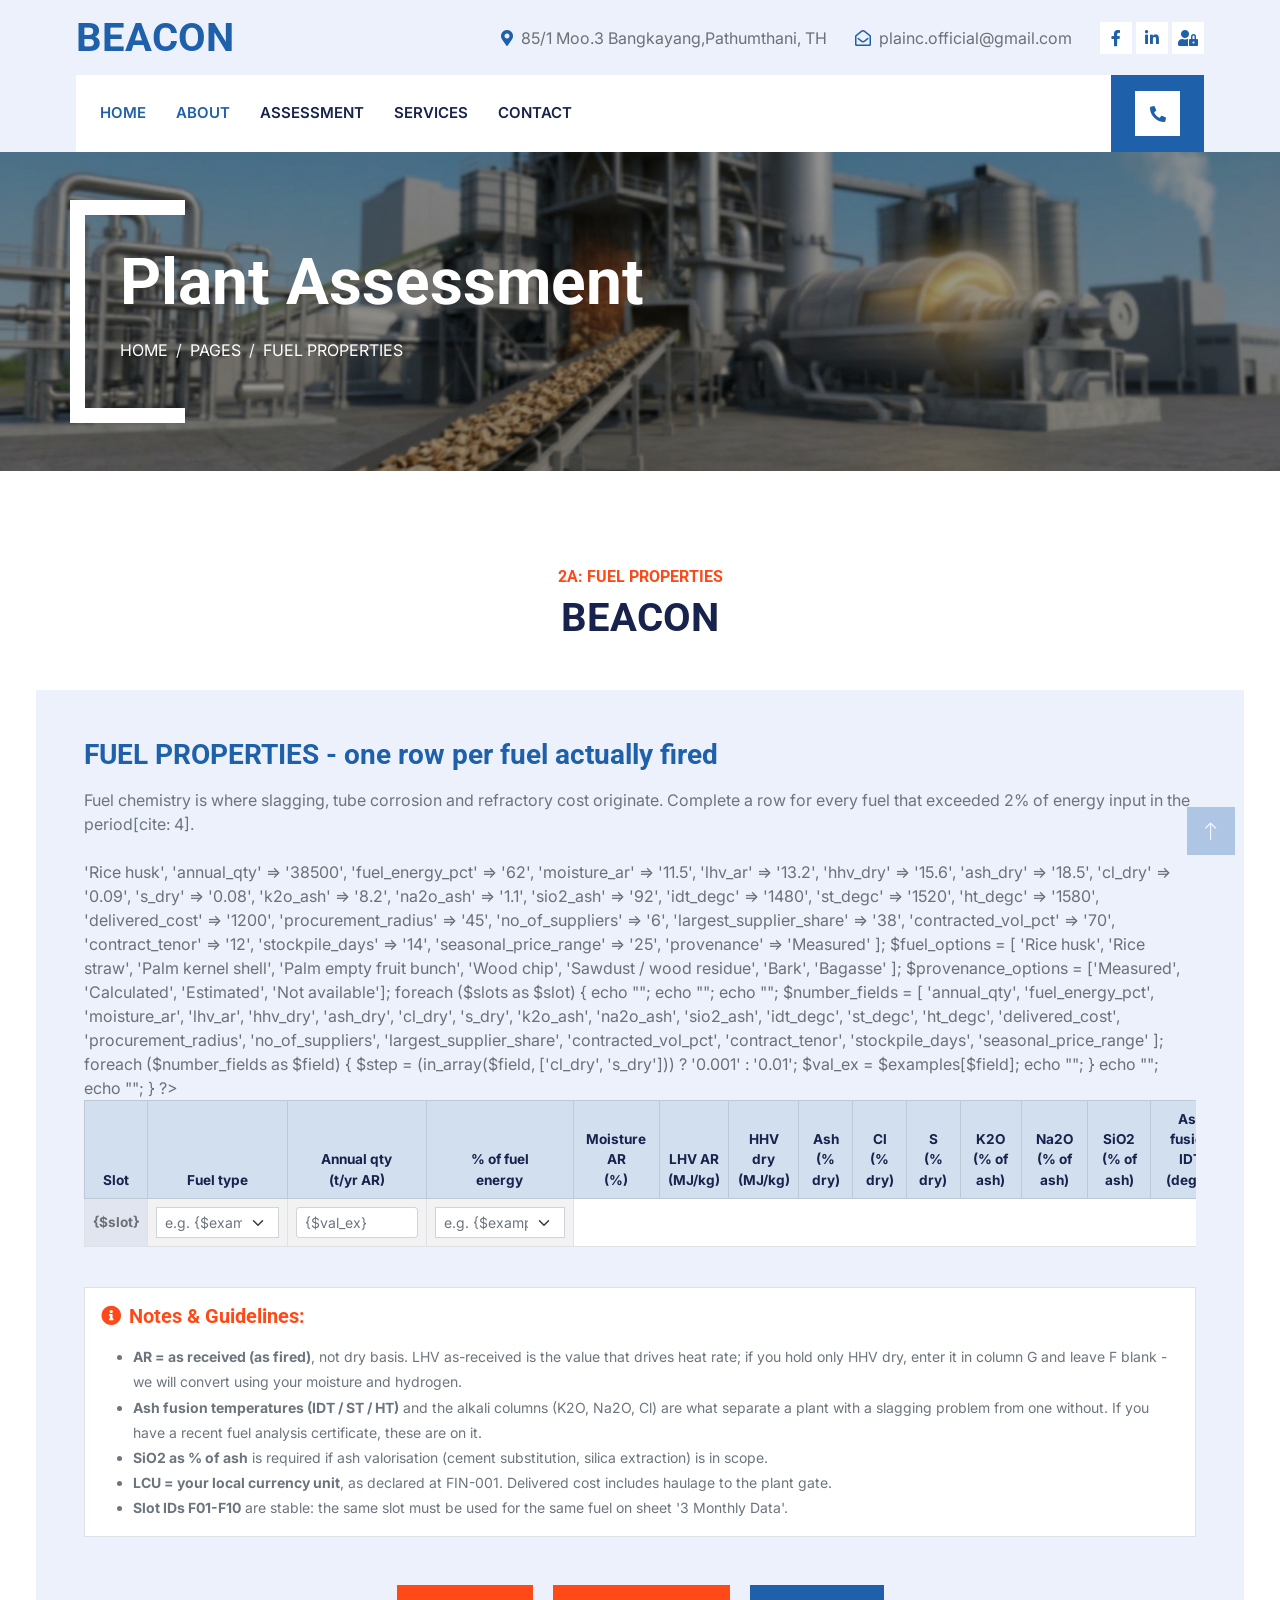
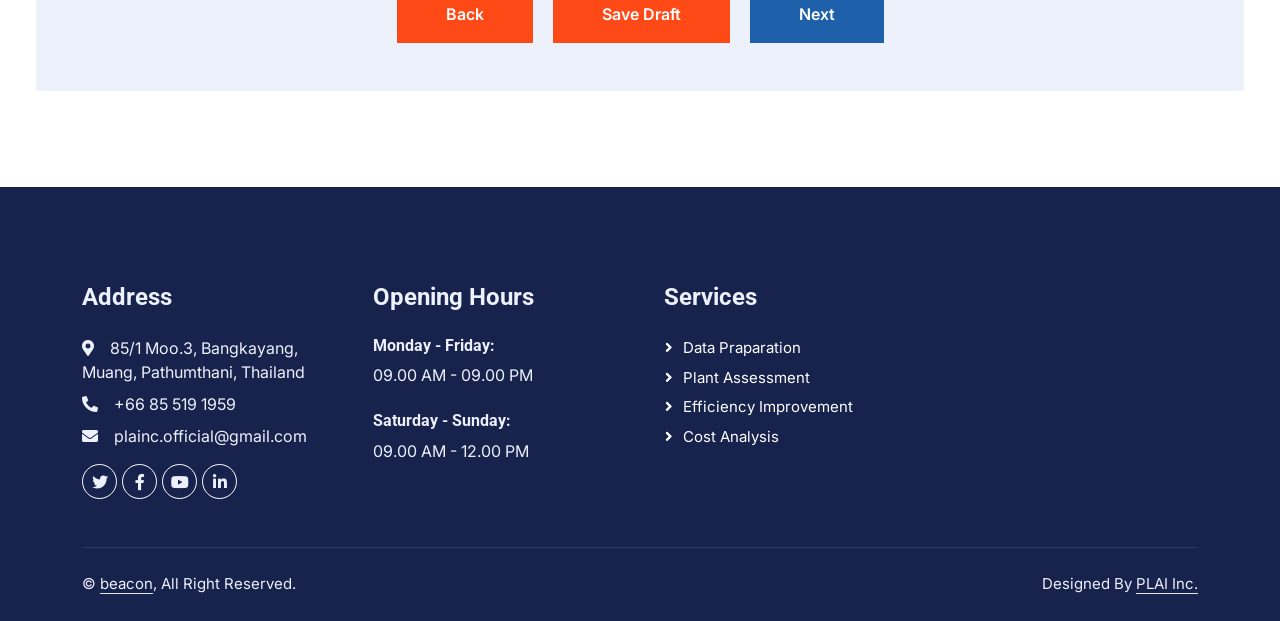
<file: assessment_sheet2a.html>
<!DOCTYPE html>
<html lang="en">

<head>
    <meta charset="utf-8">
    <title>BEACON - Fuel Properties</title>
    <meta content="width=device-width, initial-scale=1.0" name="viewport">
    <meta content="" name="keywords">
    <meta content="" name="description">

    <!-- Favicon -->
    <link href="img/favicon.ico" rel="icon">

    <!-- Google Web Fonts -->
    <link rel="preconnect" href="https://fonts.googleapis.com">
    <link rel="preconnect" href="https://fonts.gstatic.com" crossorigin>
    <link href="https://fonts.googleapis.com/css2?family=Inter:wght@400;600&family=Roboto:wght@500;700&display=swap" rel="stylesheet">

    <!-- Icon Font Stylesheet -->
    <link href="https://cdnjs.cloudflare.com/ajax/libs/font-awesome/5.10.0/css/all.min.css" rel="stylesheet">
    <link href="https://cdn.jsdelivr.net/npm/bootstrap-icons@1.4.1/font/bootstrap-icons.css" rel="stylesheet">

    <!-- Libraries Stylesheet -->
    <link href="lib/animate/animate.min.css" rel="stylesheet">
    <link href="lib/owlcarousel/assets/owl.carousel.min.css" rel="stylesheet">
    <link href="lib/tempusdominus/css/tempusdominus-bootstrap-4.min.css" rel="stylesheet" />

    <!-- Customized Bootstrap Stylesheet -->
    <link href="css/bootstrap.min.css" rel="stylesheet">

    <!-- Template Stylesheet -->
    <link href="css/style.css" rel="stylesheet">
</head>

<body>
    <!-- Spinner Start -->
    <div id="spinner" class="show bg-white position-fixed translate-middle w-100 vh-100 top-50 start-50 d-flex align-items-center justify-content-center">
        <div class="spinner-border text-primary" style="width: 3rem; height: 3rem;" role="status">
            <span class="sr-only">Loading...</span>
        </div>
    </div>
    <!-- Spinner End -->


    <!-- Topbar Start -->
    <div class="container-fluid bg-light d-none d-lg-block">
        <div class="row align-items-center top-bar">
            <div class="col-lg-3 col-md-12 text-center text-lg-start">
                <a href="" class="navbar-brand m-0 p-0">
                    <h1 class="text-primary m-0">BEACON</h1>
                </a>
            </div>
            <div class="col-lg-9 col-md-12 text-end">
                <div class="h-100 d-inline-flex align-items-center me-4">
                    <i class="fa fa-map-marker-alt text-primary me-2"></i>
                    <p class="m-0">85/1 Moo.3 Bangkayang,Pathumthani, TH</p>
                </div>
                <div class="h-100 d-inline-flex align-items-center me-4">
                    <i class="far fa-envelope-open text-primary me-2"></i>
                    <p class="m-0">plainc.official@gmail.com</p>
                </div>
                <div class="h-100 d-inline-flex align-items-center">
                    <a class="btn btn-sm-square bg-white text-primary me-1" href=""><i class="fab fa-facebook-f"></i></a>
                    <a class="btn btn-sm-square bg-white text-primary me-1" href=""><i class="fab fa-linkedin-in"></i></a>
                    <a class="btn btn-sm-square bg-white text-primary me-0" href=""><i class="fas fa-user-lock"></i></a>
                </div>
            </div>
        </div>
    </div>
    <!-- Topbar End -->


    <!-- Navbar Start -->
    <div class="container-fluid nav-bar bg-light">
        <nav class="navbar navbar-expand-lg navbar-light bg-white p-3 py-lg-0 px-lg-4">
            <a href="" class="navbar-brand d-flex align-items-center m-0 p-0 d-lg-none">
                <h1 class="text-primary m-0">BEACON</h1>
            </a>
            <button class="navbar-toggler" type="button" data-bs-toggle="collapse" data-bs-target="#navbarCollapse">
                <span class="fa fa-bars"></span>
            </button>
            <div class="collapse navbar-collapse" id="navbarCollapse">
                <div class="navbar-nav me-auto">
                    <a href="index.html" class="nav-item nav-link active">Home</a>
					<a href="about.html" class="nav-item nav-link active">About</a>
                    <a href="#" class="nav-item nav-link">Assessment</a>
                    <a href="service.html" class="nav-item nav-link">Services</a>
                    <a href="contact.html" class="nav-item nav-link">Contact</a>
                </div>
                <div class="mt-4 mt-lg-0 me-lg-n4 py-3 px-4 bg-primary d-flex align-items-center">
                    <div class="d-flex flex-shrink-0 align-items-center justify-content-center bg-white" style="width: 45px; height: 45px;">
                        <i class="fa fa-phone-alt text-primary"></i>
                    </div>
                </div>
            </div>
        </nav>
    </div>
    <!-- Navbar End -->


    <!-- Page Header Start -->
    <div class="container-fluid page-header mb-5 py-5">
        <div class="container">
            <h1 class="display-3 text-white mb-3 animated slideInDown">Plant Assessment</h1>
            <nav aria-label="breadcrumb animated slideInDown">
                <ol class="breadcrumb text-uppercase">
                    <li class="breadcrumb-item"><a class="text-white" href="#">Home</a></li>
                    <li class="breadcrumb-item"><a class="text-white" href="#">Pages</a></li>
                    <li class="breadcrumb-item text-white active" aria-current="page">Fuel Properties</li>
                </ol>
            </nav>
        </div>
    </div>
    <!-- Page Header End -->


    <!-- Testimonial Start -->
    <div class="container-xxl py-5 wow fadeInUp" data-wow-delay="0.1s">
        <div class="container-fluid px-4">
            <div class="text-center">
                <h6 class="text-secondary text-uppercase">2A: Fuel Properties</h6>
                <h1 class="mb-5">BEACON</h1>
            </div>

            <!-- Fuel Properties Grid Form Start -->
            <div class="bg-light rounded p-4 p-sm-5">
                <div class="mb-4">
                    <h3 class="mb-3 text-primary">FUEL PROPERTIES - one row per fuel actually fired</h3>
                    <p class="text-muted">Fuel chemistry is where slagging, tube corrosion and refractory cost originate. Complete a row for every fuel that exceeded 2% of energy input in the period[cite: 4].</p>
                </div>

                <form action="submit_fuel_properties.php" method="POST">
                    
                    <div class="table-responsive">
                        <table class="table table-bordered table-striped align-middle bg-white text-center" style="font-size: 0.85rem; min-width: 2200px;">
                            <thead class="table-primary text-dark">
                                <tr>
                                    <th>Slot</th>
                                    <th>Fuel type</th>
                                    <th>Annual qty<br>(t/yr AR)</th>
                                    <th>% of fuel<br>energy</th>
                                    <th>Moisture AR<br>(%)</th>
                                    <th>LHV AR<br>(MJ/kg)</th>
                                    <th>HHV dry<br>(MJ/kg)</th>
                                    <th>Ash<br>(% dry)</th>
                                    <th>Cl<br>(% dry)</th>
                                    <th>S<br>(% dry)</th>
                                    <th>K2O<br>(% of ash)</th>
                                    <th>Na2O<br>(% of ash)</th>
                                    <th>SiO2<br>(% of ash)</th>
                                    <th>Ash fusion IDT<br>(deg C)</th>
                                    <th>Ash fusion ST<br>(deg C)</th>
                                    <th>Ash fusion HT<br>(deg C)</th>
                                    <th>Delivered cost<br>(LCU/t)</th>
                                    <th>Procurement radius<br>(km)</th>
                                    <th>No. of<br>suppliers</th>
                                    <th>Largest supplier share<br>(%)</th>
                                    <th>Contracted<br>(% of volume)</th>
                                    <th>Contract tenor<br>(months)</th>
                                    <th>Stockpile<br>(days at MCR)</th>
                                    <th>Seasonal price range<br>(%)</th>
                                    <th>Provenance</th>
                                </tr>
                            </thead>
                            <tbody>
                                <?php
                                $slots = ['F01', 'F02', 'F03', 'F04', 'F05', 'F06', 'F07', 'F08', 'F09', 'F10'];
                                
                                $examples = [
                                    'fuel_type' => 'Rice husk',
                                    'annual_qty' => '38500',
                                    'fuel_energy_pct' => '62',
                                    'moisture_ar' => '11.5',
                                    'lhv_ar' => '13.2',
                                    'hhv_dry' => '15.6',
                                    'ash_dry' => '18.5',
                                    'cl_dry' => '0.09',
                                    's_dry' => '0.08',
                                    'k2o_ash' => '8.2',
                                    'na2o_ash' => '1.1',
                                    'sio2_ash' => '92',
                                    'idt_degc' => '1480',
                                    'st_degc' => '1520',
                                    'ht_degc' => '1580',
                                    'delivered_cost' => '1200',
                                    'procurement_radius' => '45',
                                    'no_of_suppliers' => '6',
                                    'largest_supplier_share' => '38',
                                    'contracted_vol_pct' => '70',
                                    'contract_tenor' => '12',
                                    'stockpile_days' => '14',
                                    'seasonal_price_range' => '25',
                                    'provenance' => 'Measured'
                                ];

                                $fuel_options = [
                                    'Rice husk', 'Rice straw', 'Palm kernel shell', 
                                    'Palm empty fruit bunch', 'Wood chip', 
                                    'Sawdust / wood residue', 'Bark', 'Bagasse'
                                ];
                                $provenance_options = ['Measured', 'Calculated', 'Estimated', 'Not available'];

                                foreach ($slots as $slot) {
                                    echo "<tr>";
                                    echo "<td class='fw-bold bg-light'>{$slot}</td>";
                                    
                                    echo "<td><select class='form-select form-select-sm text-muted' name='fuels[{$slot}][fuel_type]'>";
                                    echo "<option value='' disabled selected>e.g. {$examples['fuel_type']}</option>";
                                    foreach ($fuel_options as $opt) {
                                        echo "<option value='{$opt}'>{$opt}</option>";
                                    }
                                    echo "</select></td>";

                                    $number_fields = [
                                        'annual_qty', 'fuel_energy_pct', 'moisture_ar', 'lhv_ar', 'hhv_dry',
                                        'ash_dry', 'cl_dry', 's_dry', 'k2o_ash', 'na2o_ash', 'sio2_ash',
                                        'idt_degc', 'st_degc', 'ht_degc', 'delivered_cost', 'procurement_radius',
                                        'no_of_suppliers', 'largest_supplier_share', 'contracted_vol_pct',
                                        'contract_tenor', 'stockpile_days', 'seasonal_price_range'
                                    ];

                                    foreach ($number_fields as $field) {
                                        $step = (in_array($field, ['cl_dry', 's_dry'])) ? '0.001' : '0.01';
                                        $val_ex = $examples[$field];
                                        echo "<td><input type='number' step='{$step}' class='form-control form-control-sm' name='fuels[{$slot}][{$field}]' placeholder='{$val_ex}'></td>";
                                    }

                                    echo "<td><select class='form-select form-select-sm text-muted' name='fuels[{$slot}][provenance]'>";
                                    echo "<option value='' disabled selected>e.g. {$examples['provenance']}</option>";
                                    foreach ($provenance_options as $prov) {
                                        echo "<option value='{$prov}'>{$prov}</option>";
                                    }
                                    echo "</select></td>";

                                    echo "</tr>";
                                }
                                ?>
                            </tbody>
                        </table>
                    </div>

                    <!-- Notes Section from Excel -->
                    <div class="mt-4 p-3 bg-white border rounded">
                        <h5 class="text-secondary mb-3"><i class="fas fa-info-circle me-2"></i>Notes & Guidelines:</h5>
                        <ul class="text-muted small mb-0" style="line-height: 1.8;">
                            <li><strong>AR = as received (as fired)</strong>, not dry basis. LHV as-received is the value that drives heat rate; if you hold only HHV dry, enter it in column G and leave F blank - we will convert using your moisture and hydrogen.</li>
                            <li><strong>Ash fusion temperatures (IDT / ST / HT)</strong> and the alkali columns (K2O, Na2O, Cl) are what separate a plant with a slagging problem from one without. If you have a recent fuel analysis certificate, these are on it.</li>
                            <li><strong>SiO2 as % of ash</strong> is required if ash valorisation (cement substitution, silica extraction) is in scope.</li>
                            <li><strong>LCU = your local currency unit</strong>, as declared at FIN-001. Delivered cost includes haulage to the plant gate.</li>
                            <li><strong>Slot IDs F01-F10</strong> are stable: the same slot must be used for the same fuel on sheet '3 Monthly Data'.</li>
                        </ul>
                    </div>

                    <div class="text-center mt-5">
                        <button type="button" class="btn btn-secondary py-3 px-5 me-3" onclick="history.back()">Back</button>
                        <button type="button" class="btn btn-secondary py-3 px-5 me-3">Save Draft</button>
                        <button type="submit" formaction="assessment_sheet2b.html" class="btn btn-primary py-3 px-5">Next</button>
                    </div>

                </form>
            </div>
            <!-- Fuel Properties Grid Form End -->
            
        </div>
    </div>
    <!-- Testimonial End -->
        

    <!-- Footer Start -->
    <div class="container-fluid bg-dark text-light footer pt-5 mt-5 wow fadeIn" data-wow-delay="0.1s">
        <div class="container py-5">
            <div class="row g-5">
                <div class="col-lg-3 col-md-6">
                    <h4 class="text-light mb-4">Address</h4>
                    <p class="mb-2"><i class="fa fa-map-marker-alt me-3"></i>85/1 Moo.3, Bangkayang, Muang, Pathumthani, Thailand</p>
                    <p class="mb-2"><i class="fa fa-phone-alt me-3"></i>+66 85 519 1959</p>
                    <p class="mb-2"><i class="fa fa-envelope me-3"></i>plainc.official@gmail.com</p>
                    <div class="d-flex pt-2">
                        <a class="btn btn-outline-light btn-social" href=""><i class="fab fa-twitter"></i></a>
                        <a class="btn btn-outline-light btn-social" href=""><i class="fab fa-facebook-f"></i></a>
                        <a class="btn btn-outline-light btn-social" href=""><i class="fab fa-youtube"></i></a>
                        <a class="btn btn-outline-light btn-social" href=""><i class="fab fa-linkedin-in"></i></a>
                    </div>
                </div>
                <div class="col-lg-3 col-md-6">
                    <h4 class="text-light mb-4">Opening Hours</h4>
                    <h6 class="text-light">Monday - Friday:</h6>
                    <p class="mb-4">09.00 AM - 09.00 PM</p>
                    <h6 class="text-light">Saturday - Sunday:</h6>
                    <p class="mb-0">09.00 AM - 12.00 PM</p>
                </div>
                <div class="col-lg-3 col-md-6">
                    <h4 class="text-light mb-4">Services</h4>
                    <a class="btn btn-link" href="">Data Praparation</a>
                    <a class="btn btn-link" href="">Plant Assessment</a>
                    <a class="btn btn-link" href="">Efficiency Improvement</a>
                    <a class="btn btn-link" href="">Cost Analysis</a>
                </div>
            </div>
        </div>
        <div class="container">
            <div class="copyright">
                <div class="row">
                    <div class="col-md-6 text-center text-md-start mb-3 mb-md-0">
                        &copy; <a class="border-bottom" href="#">beacon</a>, All Right Reserved.
                    </div>
                    <div class="col-md-6 text-center text-md-end">
                        Designed By <a class="border-bottom" href="https://htmlcodex.com">PLAI Inc.</a>
                    </div>
                </div>
            </div>
        </div>
    </div>
    <!-- Footer End -->


    <!-- Back to Top -->
    <a href="#" class="btn btn-lg btn-primary btn-lg-square rounded-0 back-to-top"><i class="bi bi-arrow-up"></i></a>


    <!-- JavaScript Libraries -->
    <script src="https://code.jquery.com/jquery-3.4.1.min.js"></script>
    <script src="https://cdn.jsdelivr.net/npm/bootstrap@5.0.0/dist/js/bootstrap.bundle.min.js"></script>
    <script src="lib/wow/wow.min.js"></script>
    <script src="lib/easing/easing.min.js"></script>
    <script src="lib/waypoints/waypoints.min.js"></script>
    <script src="lib/counterup/counterup.min.js"></script>
    <script src="lib/owlcarousel/owl.carousel.min.js"></script>
    <script src="lib/tempusdominus/js/moment.min.js"></script>
    <script src="lib/tempusdominus/js/moment-timezone.min.js"></script>
    <script src="lib/tempusdominus/js/tempusdominus-bootstrap-4.min.js"></script>

    <!-- Template Javascript -->
    <script src="js/main.js"></script>
</body>

</html>
</file>
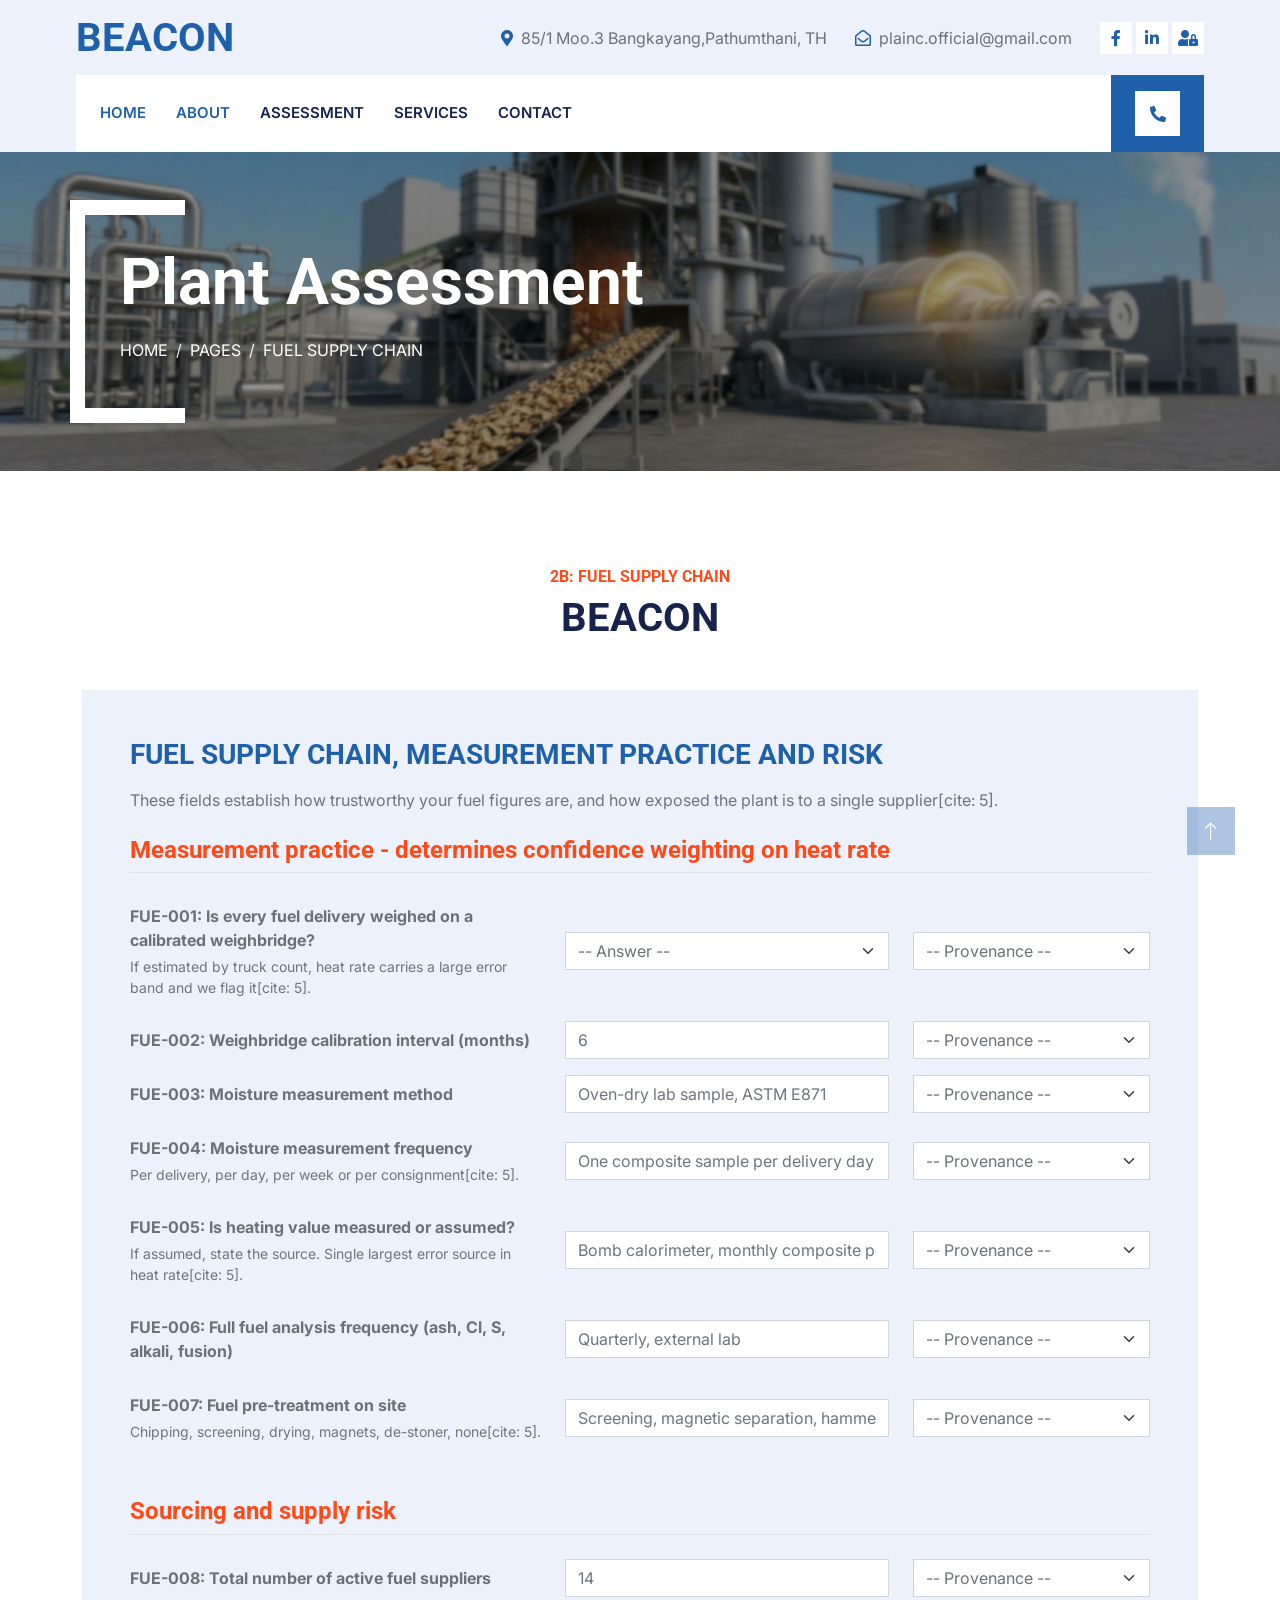
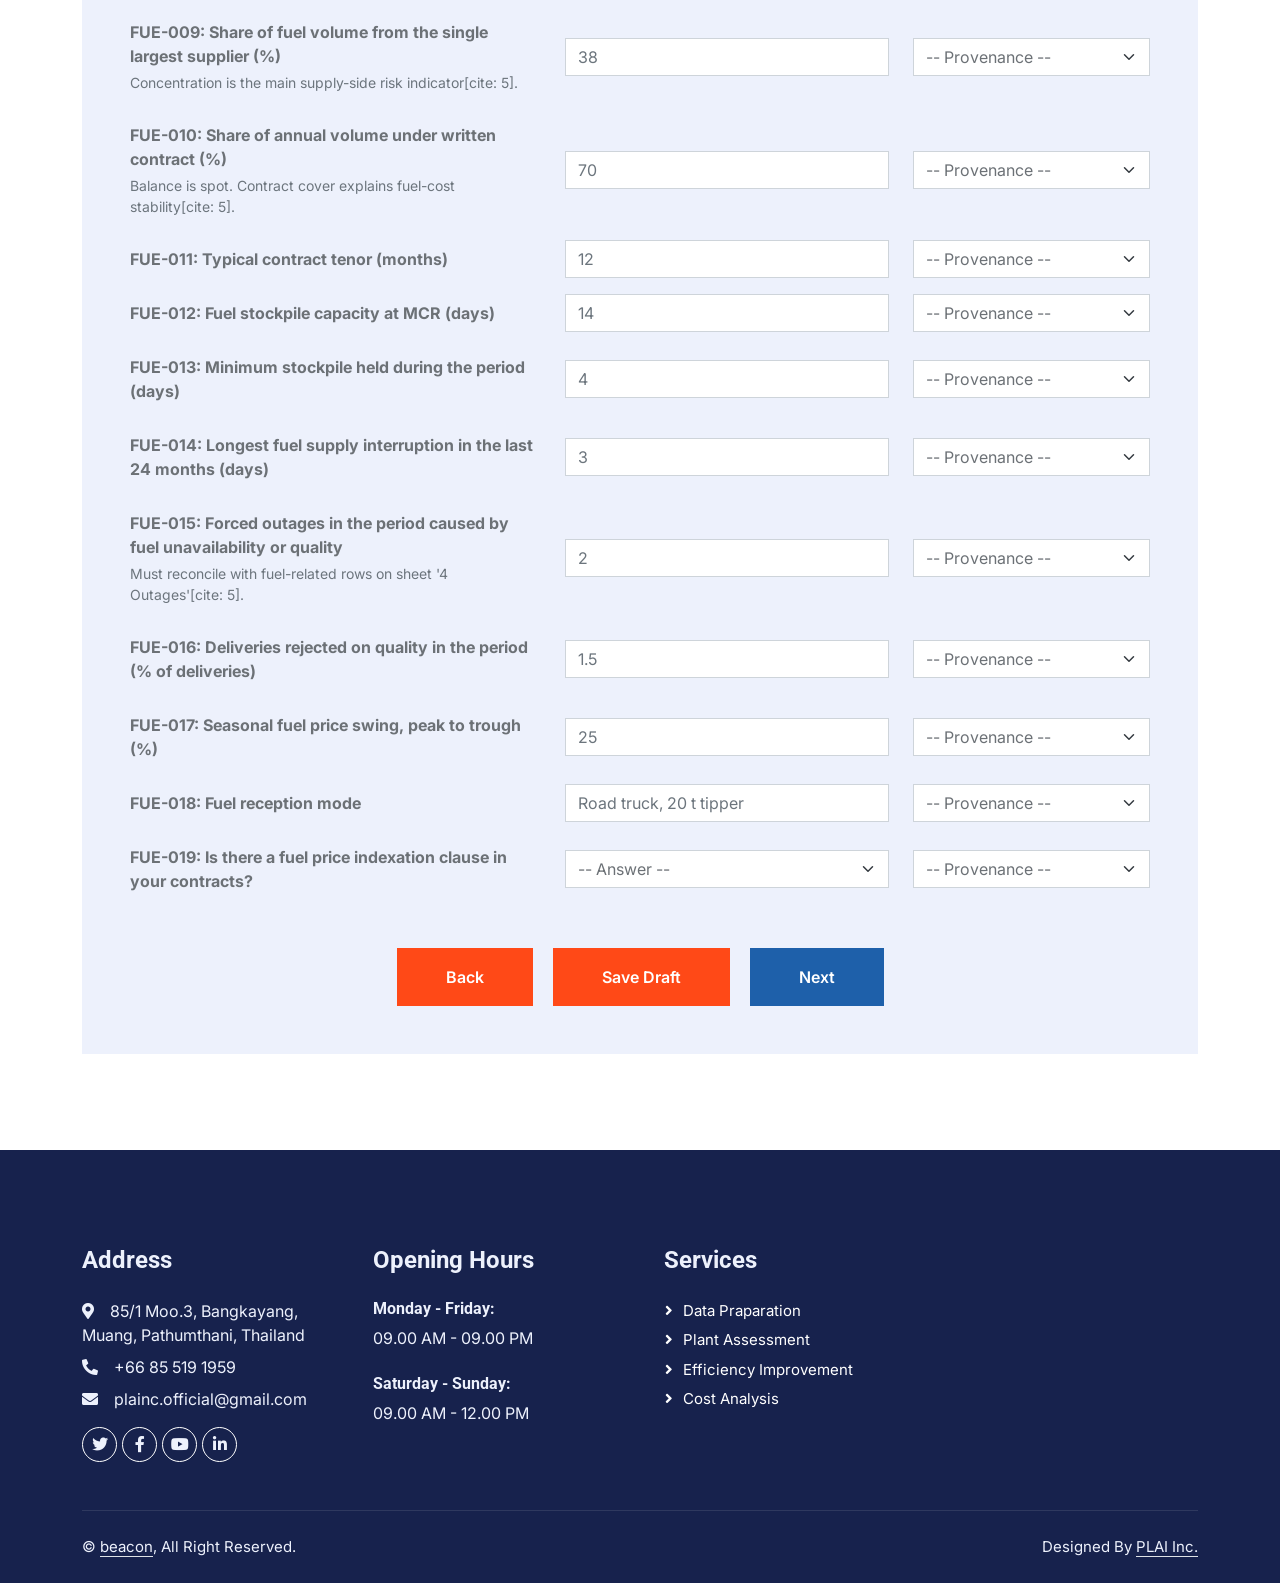
<file: assessment_sheet2b.html>
<!DOCTYPE html>
<html lang="en">

<head>
    <meta charset="utf-8">
    <title>BEACON - Fuel Supply Chain</title>
    <meta content="width=device-width, initial-scale=1.0" name="viewport">
    <meta content="" name="keywords">
    <meta content="" name="description">

    <!-- Favicon -->
    <link href="img/favicon.ico" rel="icon">

    <!-- Google Web Fonts -->
    <link rel="preconnect" href="https://fonts.googleapis.com">
    <link rel="preconnect" href="https://fonts.gstatic.com" crossorigin>
    <link href="https://fonts.googleapis.com/css2?family=Inter:wght@400;600&family=Roboto:wght@500;700&display=swap" rel="stylesheet">

    <!-- Icon Font Stylesheet -->
    <link href="https://cdnjs.cloudflare.com/ajax/libs/font-awesome/5.10.0/css/all.min.css" rel="stylesheet">
    <link href="https://cdn.jsdelivr.net/npm/bootstrap-icons@1.4.1/font/bootstrap-icons.css" rel="stylesheet">

    <!-- Libraries Stylesheet -->
    <link href="lib/animate/animate.min.css" rel="stylesheet">
    <link href="lib/owlcarousel/assets/owl.carousel.min.css" rel="stylesheet">
    <link href="lib/tempusdominus/css/tempusdominus-bootstrap-4.min.css" rel="stylesheet" />

    <!-- Customized Bootstrap Stylesheet -->
    <link href="css/bootstrap.min.css" rel="stylesheet">

    <!-- Template Stylesheet -->
    <link href="css/style.css" rel="stylesheet">
</head>

<body>
    <!-- Spinner Start -->
    <div id="spinner" class="show bg-white position-fixed translate-middle w-100 vh-100 top-50 start-50 d-flex align-items-center justify-content-center">
        <div class="spinner-border text-primary" style="width: 3rem; height: 3rem;" role="status">
            <span class="sr-only">Loading...</span>
        </div>
    </div>
    <!-- Spinner End -->


    <!-- Topbar Start -->
    <div class="container-fluid bg-light d-none d-lg-block">
        <div class="row align-items-center top-bar">
            <div class="col-lg-3 col-md-12 text-center text-lg-start">
                <a href="" class="navbar-brand m-0 p-0">
                    <h1 class="text-primary m-0">BEACON</h1>
                </a>
            </div>
            <div class="col-lg-9 col-md-12 text-end">
                <div class="h-100 d-inline-flex align-items-center me-4">
                    <i class="fa fa-map-marker-alt text-primary me-2"></i>
                    <p class="m-0">85/1 Moo.3 Bangkayang,Pathumthani, TH</p>
                </div>
                <div class="h-100 d-inline-flex align-items-center me-4">
                    <i class="far fa-envelope-open text-primary me-2"></i>
                    <p class="m-0">plainc.official@gmail.com</p>
                </div>
                <div class="h-100 d-inline-flex align-items-center">
                    <a class="btn btn-sm-square bg-white text-primary me-1" href=""><i class="fab fa-facebook-f"></i></a>
                    <a class="btn btn-sm-square bg-white text-primary me-1" href=""><i class="fab fa-linkedin-in"></i></a>
                    <a class="btn btn-sm-square bg-white text-primary me-0" href=""><i class="fas fa-user-lock"></i></a>
                </div>
            </div>
        </div>
    </div>
    <!-- Topbar End -->


    <!-- Navbar Start -->
    <div class="container-fluid nav-bar bg-light">
        <nav class="navbar navbar-expand-lg navbar-light bg-white p-3 py-lg-0 px-lg-4">
            <a href="" class="navbar-brand d-flex align-items-center m-0 p-0 d-lg-none">
                <h1 class="text-primary m-0">BEACON</h1>
            </a>
            <button class="navbar-toggler" type="button" data-bs-toggle="collapse" data-bs-target="#navbarCollapse">
                <span class="fa fa-bars"></span>
            </button>
            <div class="collapse navbar-collapse" id="navbarCollapse">
                <div class="navbar-nav me-auto">
                    <a href="index.html" class="nav-item nav-link active">Home</a>
					<a href="about.html" class="nav-item nav-link active">About</a>
                    <a href="#" class="nav-item nav-link">Assessment</a>
                    <a href="service.html" class="nav-item nav-link">Services</a>
                    <a href="contact.html" class="nav-item nav-link">Contact</a>
                </div>
                <div class="mt-4 mt-lg-0 me-lg-n4 py-3 px-4 bg-primary d-flex align-items-center">
                    <div class="d-flex flex-shrink-0 align-items-center justify-content-center bg-white" style="width: 45px; height: 45px;">
                        <i class="fa fa-phone-alt text-primary"></i>
                    </div>
                </div>
            </div>
        </nav>
    </div>
    <!-- Navbar End -->


    <!-- Page Header Start -->
    <div class="container-fluid page-header mb-5 py-5">
        <div class="container">
            <h1 class="display-3 text-white mb-3 animated slideInDown">Plant Assessment</h1>
            <nav aria-label="breadcrumb animated slideInDown">
                <ol class="breadcrumb text-uppercase">
                    <li class="breadcrumb-item"><a class="text-white" href="#">Home</a></li>
                    <li class="breadcrumb-item"><a class="text-white" href="#">Pages</a></li>
                    <li class="breadcrumb-item text-white active" aria-current="page">Fuel Supply Chain</li>
                </ol>
            </nav>
        </div>
    </div>
    <!-- Page Header End -->


    <!-- Testimonial Start -->
    <div class="container-xxl py-5 wow fadeInUp" data-wow-delay="0.1s">
        <div class="container">
            <div class="text-center">
                <h6 class="text-secondary text-uppercase">2B: Fuel Supply Chain</h6>
                <h1 class="mb-5">BEACON</h1>
            </div>

            <!-- Fuel Supply Chain Form Start -->
            <div class="bg-light rounded p-4 p-sm-5">
                <div class="mb-4">
                    <h3 class="mb-3 text-primary">FUEL SUPPLY CHAIN, MEASUREMENT PRACTICE AND RISK</h3>
                    <p class="text-muted">These fields establish how trustworthy your fuel figures are, and how exposed the plant is to a single supplier[cite: 5].</p>
                </div>

                <form action="submit_fuel_supply_chain.php" method="POST">
                    
                    <!-- Section 1: Measurement practice -->
                    <h4 class="text-secondary mb-4 mt-4 border-bottom pb-2">Measurement practice - determines confidence weighting on heat rate</h4>

                    <!-- FUE-001 -->
                    <div class="row mb-3 align-items-center">
                        <label class="col-lg-5 col-form-label fw-bold">
                            FUE-001: Is every fuel delivery weighed on a calibrated weighbridge?
                            <div class="form-text text-muted fw-normal">If estimated by truck count, heat rate carries a large error band and we flag it[cite: 5].</div>
                        </label>
                        <div class="col-lg-4">
                            <select class="form-select" name="FUE-001">
                                <option value="">-- Answer --</option>
                                <option value="Yes">Yes</option>
                                <option value="No">No</option>
                            </select>
                        </div>
                        <div class="col-lg-3 mt-2 mt-lg-0">
                            <select class="form-select" name="FUE-001_provenance">
                                <option value="">-- Provenance --</option>
                                <option value="Measured">Measured</option>
                                <option value="Calculated">Calculated</option>
                                <option value="Estimated">Estimated</option>
                                <option value="Not available">Not available</option>
                            </select>
                        </div>
                    </div>

                    <!-- FUE-002 -->
                    <div class="row mb-3 align-items-center">
                        <label class="col-lg-5 col-form-label fw-bold">FUE-002: Weighbridge calibration interval (months)</label>
                        <div class="col-lg-4">
                            <input type="number" class="form-control" name="FUE-002" placeholder="6">
                        </div>
                        <div class="col-lg-3 mt-2 mt-lg-0">
                            <select class="form-select" name="FUE-002_provenance">
                                <option value="">-- Provenance --</option>
                                <option value="Measured">Measured</option>
                                <option value="Calculated">Calculated</option>
                                <option value="Estimated">Estimated</option>
                                <option value="Not available">Not available</option>
                            </select>
                        </div>
                    </div>

                    <!-- FUE-003 -->
                    <div class="row mb-3 align-items-center">
                        <label class="col-lg-5 col-form-label fw-bold">FUE-003: Moisture measurement method</label>
                        <div class="col-lg-4">
                            <input type="text" class="form-control" name="FUE-003" placeholder="Oven-dry lab sample, ASTM E871">
                        </div>
                        <div class="col-lg-3 mt-2 mt-lg-0">
                            <select class="form-select" name="FUE-003_provenance">
                                <option value="">-- Provenance --</option>
                                <option value="Measured">Measured</option>
                                <option value="Calculated">Calculated</option>
                                <option value="Estimated">Estimated</option>
                                <option value="Not available">Not available</option>
                            </select>
                        </div>
                    </div>

                    <!-- FUE-004 -->
                    <div class="row mb-3 align-items-center">
                        <label class="col-lg-5 col-form-label fw-bold">
                            FUE-004: Moisture measurement frequency
                            <div class="form-text text-muted fw-normal">Per delivery, per day, per week or per consignment[cite: 5].</div>
                        </label>
                        <div class="col-lg-4">
                            <input type="text" class="form-control" name="FUE-004" placeholder="One composite sample per delivery day">
                        </div>
                        <div class="col-lg-3 mt-2 mt-lg-0">
                            <select class="form-select" name="FUE-004_provenance">
                                <option value="">-- Provenance --</option>
                                <option value="Measured">Measured</option>
                                <option value="Calculated">Calculated</option>
                                <option value="Estimated">Estimated</option>
                                <option value="Not available">Not available</option>
                            </select>
                        </div>
                    </div>

                    <!-- FUE-005 -->
                    <div class="row mb-3 align-items-center">
                        <label class="col-lg-5 col-form-label fw-bold">
                            FUE-005: Is heating value measured or assumed?
                            <div class="form-text text-muted fw-normal">If assumed, state the source. Single largest error source in heat rate[cite: 5].</div>
                        </label>
                        <div class="col-lg-4">
                            <input type="text" class="form-control" name="FUE-005" placeholder="Bomb calorimeter, monthly composite per fuel">
                        </div>
                        <div class="col-lg-3 mt-2 mt-lg-0">
                            <select class="form-select" name="FUE-005_provenance">
                                <option value="">-- Provenance --</option>
                                <option value="Measured">Measured</option>
                                <option value="Calculated">Calculated</option>
                                <option value="Estimated">Estimated</option>
                                <option value="Not available">Not available</option>
                            </select>
                        </div>
                    </div>

                    <!-- FUE-006 -->
                    <div class="row mb-3 align-items-center">
                        <label class="col-lg-5 col-form-label fw-bold">FUE-006: Full fuel analysis frequency (ash, Cl, S, alkali, fusion)</label>
                        <div class="col-lg-4">
                            <input type="text" class="form-control" name="FUE-006" placeholder="Quarterly, external lab">
                        </div>
                        <div class="col-lg-3 mt-2 mt-lg-0">
                            <select class="form-select" name="FUE-006_provenance">
                                <option value="">-- Provenance --</option>
                                <option value="Measured">Measured</option>
                                <option value="Calculated">Calculated</option>
                                <option value="Estimated">Estimated</option>
                                <option value="Not available">Not available</option>
                            </select>
                        </div>
                    </div>

                    <!-- FUE-007 -->
                    <div class="row mb-3 align-items-center">
                        <label class="col-lg-5 col-form-label fw-bold">
                            FUE-007: Fuel pre-treatment on site
                            <div class="form-text text-muted fw-normal">Chipping, screening, drying, magnets, de-stoner, none[cite: 5].</div>
                        </label>
                        <div class="col-lg-4">
                            <input type="text" class="form-control" name="FUE-007" placeholder="Screening, magnetic separation, hammer mill">
                        </div>
                        <div class="col-lg-3 mt-2 mt-lg-0">
                            <select class="form-select" name="FUE-007_provenance">
                                <option value="">-- Provenance --</option>
                                <option value="Measured">Measured</option>
                                <option value="Calculated">Calculated</option>
                                <option value="Estimated">Estimated</option>
                                <option value="Not available">Not available</option>
                            </select>
                        </div>
                    </div>


                    <!-- Section 2: Sourcing and supply risk -->
                    <h4 class="text-secondary mb-4 mt-5 border-bottom pb-2">Sourcing and supply risk</h4>

                    <!-- FUE-008 -->
                    <div class="row mb-3 align-items-center">
                        <label class="col-lg-5 col-form-label fw-bold">FUE-008: Total number of active fuel suppliers</label>
                        <div class="col-lg-4">
                            <input type="number" class="form-control" name="FUE-008" placeholder="14">
                        </div>
                        <div class="col-lg-3 mt-2 mt-lg-0">
                            <select class="form-select" name="FUE-008_provenance">
                                <option value="">-- Provenance --</option>
                                <option value="Measured">Measured</option>
                                <option value="Calculated">Calculated</option>
                                <option value="Estimated">Estimated</option>
                                <option value="Not available">Not available</option>
                            </select>
                        </div>
                    </div>

                    <!-- FUE-009 -->
                    <div class="row mb-3 align-items-center">
                        <label class="col-lg-5 col-form-label fw-bold">
                            FUE-009: Share of fuel volume from the single largest supplier (%)
                            <div class="form-text text-muted fw-normal">Concentration is the main supply-side risk indicator[cite: 5].</div>
                        </label>
                        <div class="col-lg-4">
                            <input type="number" step="0.01" class="form-control" name="FUE-009" placeholder="38">
                        </div>
                        <div class="col-lg-3 mt-2 mt-lg-0">
                            <select class="form-select" name="FUE-009_provenance">
                                <option value="">-- Provenance --</option>
                                <option value="Measured">Measured</option>
                                <option value="Calculated">Calculated</option>
                                <option value="Estimated">Estimated</option>
                                <option value="Not available">Not available</option>
                            </select>
                        </div>
                    </div>

                    <!-- FUE-010 -->
                    <div class="row mb-3 align-items-center">
                        <label class="col-lg-5 col-form-label fw-bold">
                            FUE-010: Share of annual volume under written contract (%)
                            <div class="form-text text-muted fw-normal">Balance is spot. Contract cover explains fuel-cost stability[cite: 5].</div>
                        </label>
                        <div class="col-lg-4">
                            <input type="number" step="0.01" class="form-control" name="FUE-010" placeholder="70">
                        </div>
                        <div class="col-lg-3 mt-2 mt-lg-0">
                            <select class="form-select" name="FUE-010_provenance">
                                <option value="">-- Provenance --</option>
                                <option value="Measured">Measured</option>
                                <option value="Calculated">Calculated</option>
                                <option value="Estimated">Estimated</option>
                                <option value="Not available">Not available</option>
                            </select>
                        </div>
                    </div>

                    <!-- FUE-011 -->
                    <div class="row mb-3 align-items-center">
                        <label class="col-lg-5 col-form-label fw-bold">FUE-011: Typical contract tenor (months)</label>
                        <div class="col-lg-4">
                            <input type="number" class="form-control" name="FUE-011" placeholder="12">
                        </div>
                        <div class="col-lg-3 mt-2 mt-lg-0">
                            <select class="form-select" name="FUE-011_provenance">
                                <option value="">-- Provenance --</option>
                                <option value="Measured">Measured</option>
                                <option value="Calculated">Calculated</option>
                                <option value="Estimated">Estimated</option>
                                <option value="Not available">Not available</option>
                            </select>
                        </div>
                    </div>

                    <!-- FUE-012 -->
                    <div class="row mb-3 align-items-center">
                        <label class="col-lg-5 col-form-label fw-bold">FUE-012: Fuel stockpile capacity at MCR (days)</label>
                        <div class="col-lg-4">
                            <input type="number" step="0.01" class="form-control" name="FUE-012" placeholder="14">
                        </div>
                        <div class="col-lg-3 mt-2 mt-lg-0">
                            <select class="form-select" name="FUE-012_provenance">
                                <option value="">-- Provenance --</option>
                                <option value="Measured">Measured</option>
                                <option value="Calculated">Calculated</option>
                                <option value="Estimated">Estimated</option>
                                <option value="Not available">Not available</option>
                            </select>
                        </div>
                    </div>

                    <!-- FUE-013 -->
                    <div class="row mb-3 align-items-center">
                        <label class="col-lg-5 col-form-label fw-bold">FUE-013: Minimum stockpile held during the period (days)</label>
                        <div class="col-lg-4">
                            <input type="number" step="0.01" class="form-control" name="FUE-013" placeholder="4">
                        </div>
                        <div class="col-lg-3 mt-2 mt-lg-0">
                            <select class="form-select" name="FUE-013_provenance">
                                <option value="">-- Provenance --</option>
                                <option value="Measured">Measured</option>
                                <option value="Calculated">Calculated</option>
                                <option value="Estimated">Estimated</option>
                                <option value="Not available">Not available</option>
                            </select>
                        </div>
                    </div>

                    <!-- FUE-014 -->
                    <div class="row mb-3 align-items-center">
                        <label class="col-lg-5 col-form-label fw-bold">FUE-014: Longest fuel supply interruption in the last 24 months (days)</label>
                        <div class="col-lg-4">
                            <input type="number" class="form-control" name="FUE-014" placeholder="3">
                        </div>
                        <div class="col-lg-3 mt-2 mt-lg-0">
                            <select class="form-select" name="FUE-014_provenance">
                                <option value="">-- Provenance --</option>
                                <option value="Measured">Measured</option>
                                <option value="Calculated">Calculated</option>
                                <option value="Estimated">Estimated</option>
                                <option value="Not available">Not available</option>
                            </select>
                        </div>
                    </div>

                    <!-- FUE-015 -->
                    <div class="row mb-3 align-items-center">
                        <label class="col-lg-5 col-form-label fw-bold">
                            FUE-015: Forced outages in the period caused by fuel unavailability or quality
                            <div class="form-text text-muted fw-normal">Must reconcile with fuel-related rows on sheet '4 Outages'[cite: 5].</div>
                        </label>
                        <div class="col-lg-4">
                            <input type="number" class="form-control" name="FUE-015" placeholder="2">
                        </div>
                        <div class="col-lg-3 mt-2 mt-lg-0">
                            <select class="form-select" name="FUE-015_provenance">
                                <option value="">-- Provenance --</option>
                                <option value="Measured">Measured</option>
                                <option value="Calculated">Calculated</option>
                                <option value="Estimated">Estimated</option>
                                <option value="Not available">Not available</option>
                            </select>
                        </div>
                    </div>

                    <!-- FUE-016 -->
                    <div class="row mb-3 align-items-center">
                        <label class="col-lg-5 col-form-label fw-bold">FUE-016: Deliveries rejected on quality in the period (% of deliveries)</label>
                        <div class="col-lg-4">
                            <input type="number" step="0.01" class="form-control" name="FUE-016" placeholder="1.5">
                        </div>
                        <div class="col-lg-3 mt-2 mt-lg-0">
                            <select class="form-select" name="FUE-016_provenance">
                                <option value="">-- Provenance --</option>
                                <option value="Measured">Measured</option>
                                <option value="Calculated">Calculated</option>
                                <option value="Estimated">Estimated</option>
                                <option value="Not available">Not available</option>
                            </select>
                        </div>
                    </div>

                    <!-- FUE-017 -->
                    <div class="row mb-3 align-items-center">
                        <label class="col-lg-5 col-form-label fw-bold">FUE-017: Seasonal fuel price swing, peak to trough (%)</label>
                        <div class="col-lg-4">
                            <input type="number" step="0.01" class="form-control" name="FUE-017" placeholder="25">
                        </div>
                        <div class="col-lg-3 mt-2 mt-lg-0">
                            <select class="form-select" name="FUE-017_provenance">
                                <option value="">-- Provenance --</option>
                                <option value="Measured">Measured</option>
                                <option value="Calculated">Calculated</option>
                                <option value="Estimated">Estimated</option>
                                <option value="Not available">Not available</option>
                            </select>
                        </div>
                    </div>

                    <!-- FUE-018 -->
                    <div class="row mb-3 align-items-center">
                        <label class="col-lg-5 col-form-label fw-bold">FUE-018: Fuel reception mode</label>
                        <div class="col-lg-4">
                            <input type="text" class="form-control" name="FUE-018" placeholder="Road truck, 20 t tipper">
                        </div>
                        <div class="col-lg-3 mt-2 mt-lg-0">
                            <select class="form-select" name="FUE-018_provenance">
                                <option value="">-- Provenance --</option>
                                <option value="Measured">Measured</option>
                                <option value="Calculated">Calculated</option>
                                <option value="Estimated">Estimated</option>
                                <option value="Not available">Not available</option>
                            </select>
                        </div>
                    </div>

                    <!-- FUE-019 -->
                    <div class="row mb-4 align-items-center">
                        <label class="col-lg-5 col-form-label fw-bold">FUE-019: Is there a fuel price indexation clause in your contracts?</label>
                        <div class="col-lg-4">
                            <select class="form-select" name="FUE-019">
                                <option value="">-- Answer --</option>
                                <option value="Yes">Yes</option>
                                <option value="No">No</option>
                            </select>
                        </div>
                        <div class="col-lg-3 mt-2 mt-lg-0">
                            <select class="form-select" name="FUE-019_provenance">
                                <option value="">-- Provenance --</option>
                                <option value="Measured">Measured</option>
                                <option value="Calculated">Calculated</option>
                                <option value="Estimated">Estimated</option>
                                <option value="Not available">Not available</option>
                            </select>
                        </div>
                    </div>

                    <div class="text-center mt-5">
                        <button type="button" class="btn btn-secondary py-3 px-5 me-3" onclick="history.back()">Back</button>
                        <button type="button" class="btn btn-secondary py-3 px-5 me-3">Save Draft</button>
                        <button type="submit" formaction="assessment_sheet3.html" class="btn btn-primary py-3 px-5">Next</button>
                    </div>

                </form>
            </div>
            <!-- Fuel Supply Chain Form End -->
            
        </div>
    </div>
    <!-- Testimonial End -->
        

    <!-- Footer Start -->
    <div class="container-fluid bg-dark text-light footer pt-5 mt-5 wow fadeIn" data-wow-delay="0.1s">
        <div class="container py-5">
            <div class="row g-5">
                <div class="col-lg-3 col-md-6">
                    <h4 class="text-light mb-4">Address</h4>
                    <p class="mb-2"><i class="fa fa-map-marker-alt me-3"></i>85/1 Moo.3, Bangkayang, Muang, Pathumthani, Thailand</p>
                    <p class="mb-2"><i class="fa fa-phone-alt me-3"></i>+66 85 519 1959</p>
                    <p class="mb-2"><i class="fa fa-envelope me-3"></i>plainc.official@gmail.com</p>
                    <div class="d-flex pt-2">
                        <a class="btn btn-outline-light btn-social" href=""><i class="fab fa-twitter"></i></a>
                        <a class="btn btn-outline-light btn-social" href=""><i class="fab fa-facebook-f"></i></a>
                        <a class="btn btn-outline-light btn-social" href=""><i class="fab fa-youtube"></i></a>
                        <a class="btn btn-outline-light btn-social" href=""><i class="fab fa-linkedin-in"></i></a>
                    </div>
                </div>
                <div class="col-lg-3 col-md-6">
                    <h4 class="text-light mb-4">Opening Hours</h4>
                    <h6 class="text-light">Monday - Friday:</h6>
                    <p class="mb-4">09.00 AM - 09.00 PM</p>
                    <h6 class="text-light">Saturday - Sunday:</h6>
                    <p class="mb-0">09.00 AM - 12.00 PM</p>
                </div>
                <div class="col-lg-3 col-md-6">
                    <h4 class="text-light mb-4">Services</h4>
                    <a class="btn btn-link" href="">Data Praparation</a>
                    <a class="btn btn-link" href="">Plant Assessment</a>
                    <a class="btn btn-link" href="">Efficiency Improvement</a>
                    <a class="btn btn-link" href="">Cost Analysis</a>
                </div>
            </div>
        </div>
        <div class="container">
            <div class="copyright">
                <div class="row">
                    <div class="col-md-6 text-center text-md-start mb-3 mb-md-0">
                        &copy; <a class="border-bottom" href="#">beacon</a>, All Right Reserved.
                    </div>
                    <div class="col-md-6 text-center text-md-end">
                        Designed By <a class="border-bottom" href="https://htmlcodex.com">PLAI Inc.</a>
                    </div>
                </div>
            </div>
        </div>
    </div>
    <!-- Footer End -->


    <!-- Back to Top -->
    <a href="#" class="btn btn-lg btn-primary btn-lg-square rounded-0 back-to-top"><i class="bi bi-arrow-up"></i></a>


    <!-- JavaScript Libraries -->
    <script src="https://code.jquery.com/jquery-3.4.1.min.js"></script>
    <script src="https://cdn.jsdelivr.net/npm/bootstrap@5.0.0/dist/js/bootstrap.bundle.min.js"></script>
    <script src="lib/wow/wow.min.js"></script>
    <script src="lib/easing/easing.min.js"></script>
    <script src="lib/waypoints/waypoints.min.js"></script>
    <script src="lib/counterup/counterup.min.js"></script>
    <script src="lib/owlcarousel/owl.carousel.min.js"></script>
    <script src="lib/tempusdominus/js/moment.min.js"></script>
    <script src="lib/tempusdominus/js/moment-timezone.min.js"></script>
    <script src="lib/tempusdominus/js/tempusdominus-bootstrap-4.min.js"></script>

    <!-- Template Javascript -->
    <script src="js/main.js"></script>
</body>

</html>
</file>
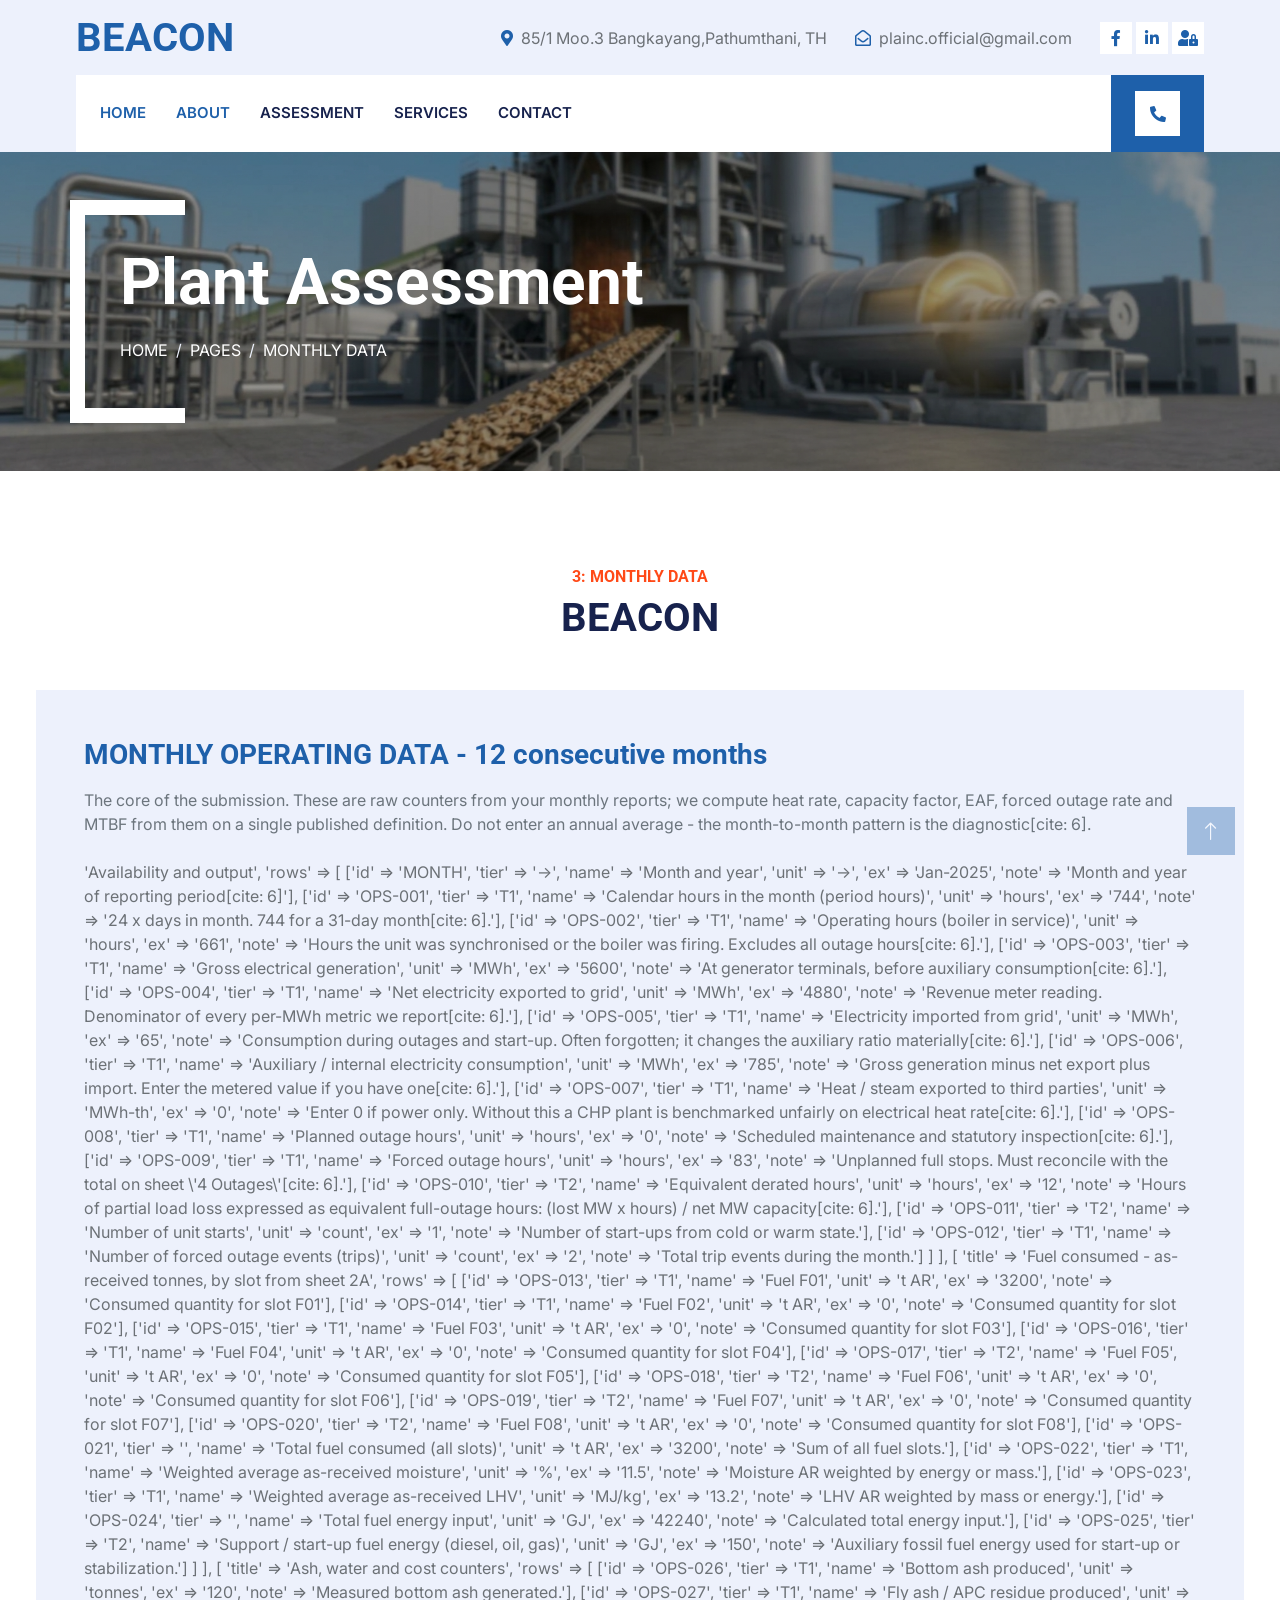
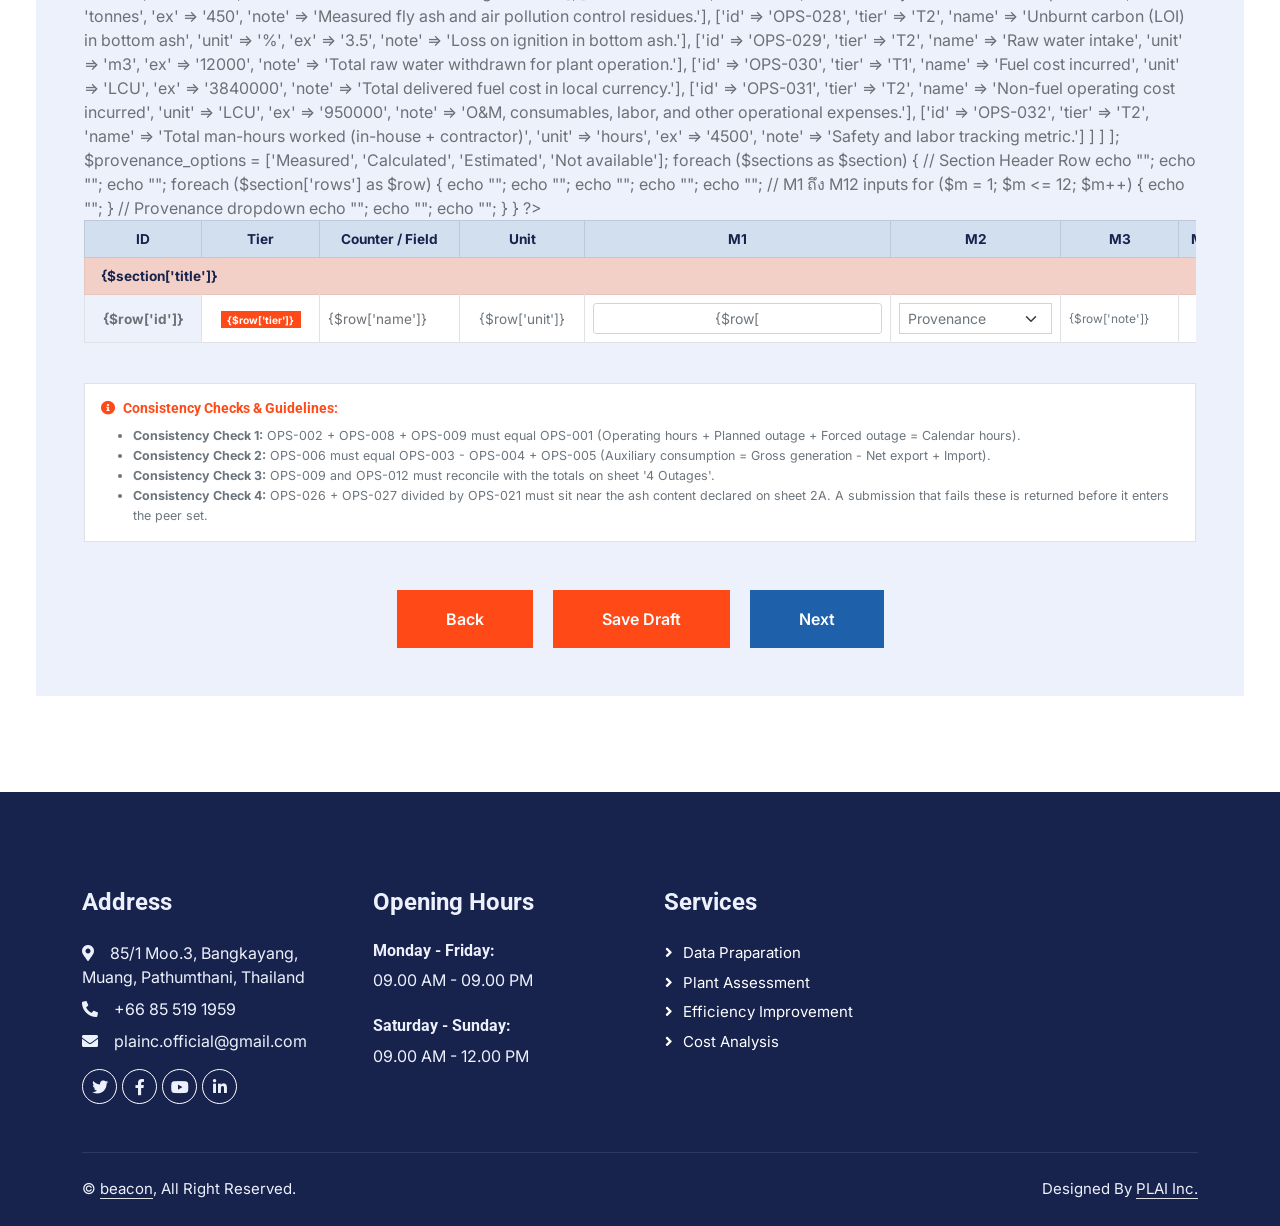
<file: assessment_sheet3.html>
<!DOCTYPE html>
<html lang="en">

<head>
    <meta charset="utf-8">
    <title>BEACON - Monthly Operating Data</title>
    <meta content="width=device-width, initial-scale=1.0" name="viewport">
    <meta content="" name="keywords">
    <meta content="" name="description">

    <!-- Favicon -->
    <link href="img/favicon.ico" rel="icon">

    <!-- Google Web Fonts -->
    <link rel="preconnect" href="https://fonts.googleapis.com">
    <link rel="preconnect" href="https://fonts.gstatic.com" crossorigin>
    <link href="https://fonts.googleapis.com/css2?family=Inter:wght@400;600&family=Roboto:wght@500;700&display=swap" rel="stylesheet">

    <!-- Icon Font Stylesheet -->
    <link href="https://cdnjs.cloudflare.com/ajax/libs/font-awesome/5.10.0/css/all.min.css" rel="stylesheet">
    <link href="https://cdn.jsdelivr.net/npm/bootstrap-icons@1.4.1/font/bootstrap-icons.css" rel="stylesheet">

    <!-- Libraries Stylesheet -->
    <link href="lib/animate/animate.min.css" rel="stylesheet">
    <link href="lib/owlcarousel/assets/owl.carousel.min.css" rel="stylesheet">
    <link href="lib/tempusdominus/css/tempusdominus-bootstrap-4.min.css" rel="stylesheet" />

    <!-- Customized Bootstrap Stylesheet -->
    <link href="css/bootstrap.min.css" rel="stylesheet">

    <!-- Template Stylesheet -->
    <link href="css/style.css" rel="stylesheet">
</head>

<body>
    <!-- Spinner Start -->
    <div id="spinner" class="show bg-white position-fixed translate-middle w-100 vh-100 top-50 start-50 d-flex align-items-center justify-content-center">
        <div class="spinner-border text-primary" style="width: 3rem; height: 3rem;" role="status">
            <span class="sr-only">Loading...</span>
        </div>
    </div>
    <!-- Spinner End -->


    <!-- Topbar Start -->
    <div class="container-fluid bg-light d-none d-lg-block">
        <div class="row align-items-center top-bar">
            <div class="col-lg-3 col-md-12 text-center text-lg-start">
                <a href="" class="navbar-brand m-0 p-0">
                    <h1 class="text-primary m-0">BEACON</h1>
                </a>
            </div>
            <div class="col-lg-9 col-md-12 text-end">
                <div class="h-100 d-inline-flex align-items-center me-4">
                    <i class="fa fa-map-marker-alt text-primary me-2"></i>
                    <p class="m-0">85/1 Moo.3 Bangkayang,Pathumthani, TH</p>
                </div>
                <div class="h-100 d-inline-flex align-items-center me-4">
                    <i class="far fa-envelope-open text-primary me-2"></i>
                    <p class="m-0">plainc.official@gmail.com</p>
                </div>
                <div class="h-100 d-inline-flex align-items-center">
                    <a class="btn btn-sm-square bg-white text-primary me-1" href=""><i class="fab fa-facebook-f"></i></a>
                    <a class="btn btn-sm-square bg-white text-primary me-1" href=""><i class="fab fa-linkedin-in"></i></a>
                    <a class="btn btn-sm-square bg-white text-primary me-0" href=""><i class="fas fa-user-lock"></i></a>
                </div>
            </div>
        </div>
    </div>
    <!-- Topbar End -->


    <!-- Navbar Start -->
    <div class="container-fluid nav-bar bg-light">
        <nav class="navbar navbar-expand-lg navbar-light bg-white p-3 py-lg-0 px-lg-4">
            <a href="" class="navbar-brand d-flex align-items-center m-0 p-0 d-lg-none">
                <h1 class="text-primary m-0">BEACON</h1>
            </a>
            <button class="navbar-toggler" type="button" data-bs-toggle="collapse" data-bs-target="#navbarCollapse">
                <span class="fa fa-bars"></span>
            </button>
            <div class="collapse navbar-collapse" id="navbarCollapse">
                <div class="navbar-nav me-auto">
                    <a href="index.html" class="nav-item nav-link active">Home</a>
					<a href="about.html" class="nav-item nav-link active">About</a>
                    <a href="#" class="nav-item nav-link">Assessment</a>
                    <a href="service.html" class="nav-item nav-link">Services</a>
                    <a href="contact.html" class="nav-item nav-link">Contact</a>
                </div>
                <div class="mt-4 mt-lg-0 me-lg-n4 py-3 px-4 bg-primary d-flex align-items-center">
                    <div class="d-flex flex-shrink-0 align-items-center justify-content-center bg-white" style="width: 45px; height: 45px;">
                        <i class="fa fa-phone-alt text-primary"></i>
                    </div>
                </div>
            </div>
        </nav>
    </div>
    <!-- Navbar End -->


    <!-- Page Header Start -->
    <div class="container-fluid page-header mb-5 py-5">
        <div class="container">
            <h1 class="display-3 text-white mb-3 animated slideInDown">Plant Assessment</h1>
            <nav aria-label="breadcrumb animated slideInDown">
                <ol class="breadcrumb text-uppercase">
                    <li class="breadcrumb-item"><a class="text-white" href="#">Home</a></li>
                    <li class="breadcrumb-item"><a class="text-white" href="#">Pages</a></li>
                    <li class="breadcrumb-item text-white active" aria-current="page">Monthly Data</li>
                </ol>
            </nav>
        </div>
    </div>
    <!-- Page Header End -->


    <!-- Testimonial Start -->
    <div class="container-xxl py-5 wow fadeInUp" data-wow-delay="0.1s">
        <div class="container-fluid px-4">
            <div class="text-center">
                <h6 class="text-secondary text-uppercase">3: Monthly Data</h6>
                <h1 class="mb-5">BEACON</h1>
            </div>

            <!-- Monthly Data Grid Form Start -->
            <div class="bg-light rounded p-4 p-sm-5">
                <div class="mb-4">
                    <h3 class="mb-3 text-primary">MONTHLY OPERATING DATA - 12 consecutive months</h3>
                    <p class="text-muted">The core of the submission. These are raw counters from your monthly reports; we compute heat rate, capacity factor, EAF, forced outage rate and MTBF from them on a single published definition. Do not enter an annual average - the month-to-month pattern is the diagnostic[cite: 6].</p>
                </div>

                <form action="submit_monthly_data.php" method="POST">
                    
                    <div class="table-responsive">
                        <table class="table table-bordered table-striped align-middle bg-white text-center" style="font-size: 0.85rem; min-width: 1800px;">
                            <thead class="table-primary text-dark">
                                <tr>
                                    <th>ID</th>
                                    <th>Tier</th>
                                    <th>Counter / Field</th>
                                    <th>Unit</th>
                                    <th>M1</th>
                                    <th>M2</th>
                                    <th>M3</th>
                                    <th>M4</th>
                                    <th>M5</th>
                                    <th>M6</th>
                                    <th>M7</th>
                                    <th>M8</th>
                                    <th>M9</th>
                                    <th>M10</th>
                                    <th>M11</th>
                                    <th>M12</th>
                                    <th>Provenance</th>
                                    <th>Note / Definition</th>
                                </tr>
                            </thead>
                            <tbody>
                                <?php
                                $sections = [
                                    [
                                        'title' => 'Availability and output',
                                        'rows' => [
                                            ['id' => 'MONTH', 'tier' => '->', 'name' => 'Month and year', 'unit' => '->', 'ex' => 'Jan-2025', 'note' => 'Month and year of reporting period[cite: 6]'],
                                            ['id' => 'OPS-001', 'tier' => 'T1', 'name' => 'Calendar hours in the month (period hours)', 'unit' => 'hours', 'ex' => '744', 'note' => '24 x days in month. 744 for a 31-day month[cite: 6].'],
                                            ['id' => 'OPS-002', 'tier' => 'T1', 'name' => 'Operating hours (boiler in service)', 'unit' => 'hours', 'ex' => '661', 'note' => 'Hours the unit was synchronised or the boiler was firing. Excludes all outage hours[cite: 6].'],
                                            ['id' => 'OPS-003', 'tier' => 'T1', 'name' => 'Gross electrical generation', 'unit' => 'MWh', 'ex' => '5600', 'note' => 'At generator terminals, before auxiliary consumption[cite: 6].'],
                                            ['id' => 'OPS-004', 'tier' => 'T1', 'name' => 'Net electricity exported to grid', 'unit' => 'MWh', 'ex' => '4880', 'note' => 'Revenue meter reading. Denominator of every per-MWh metric we report[cite: 6].'],
                                            ['id' => 'OPS-005', 'tier' => 'T1', 'name' => 'Electricity imported from grid', 'unit' => 'MWh', 'ex' => '65', 'note' => 'Consumption during outages and start-up. Often forgotten; it changes the auxiliary ratio materially[cite: 6].'],
                                            ['id' => 'OPS-006', 'tier' => 'T1', 'name' => 'Auxiliary / internal electricity consumption', 'unit' => 'MWh', 'ex' => '785', 'note' => 'Gross generation minus net export plus import. Enter the metered value if you have one[cite: 6].'],
                                            ['id' => 'OPS-007', 'tier' => 'T1', 'name' => 'Heat / steam exported to third parties', 'unit' => 'MWh-th', 'ex' => '0', 'note' => 'Enter 0 if power only. Without this a CHP plant is benchmarked unfairly on electrical heat rate[cite: 6].'],
                                            ['id' => 'OPS-008', 'tier' => 'T1', 'name' => 'Planned outage hours', 'unit' => 'hours', 'ex' => '0', 'note' => 'Scheduled maintenance and statutory inspection[cite: 6].'],
                                            ['id' => 'OPS-009', 'tier' => 'T1', 'name' => 'Forced outage hours', 'unit' => 'hours', 'ex' => '83', 'note' => 'Unplanned full stops. Must reconcile with the total on sheet \'4 Outages\'[cite: 6].'],
                                            ['id' => 'OPS-010', 'tier' => 'T2', 'name' => 'Equivalent derated hours', 'unit' => 'hours', 'ex' => '12', 'note' => 'Hours of partial load loss expressed as equivalent full-outage hours: (lost MW x hours) / net MW capacity[cite: 6].'],
                                            ['id' => 'OPS-011', 'tier' => 'T2', 'name' => 'Number of unit starts', 'unit' => 'count', 'ex' => '1', 'note' => 'Number of start-ups from cold or warm state.'],
                                            ['id' => 'OPS-012', 'tier' => 'T1', 'name' => 'Number of forced outage events (trips)', 'unit' => 'count', 'ex' => '2', 'note' => 'Total trip events during the month.']
                                        ]
                                    ],
                                    [
                                        'title' => 'Fuel consumed - as-received tonnes, by slot from sheet 2A',
                                        'rows' => [
                                            ['id' => 'OPS-013', 'tier' => 'T1', 'name' => 'Fuel F01', 'unit' => 't AR', 'ex' => '3200', 'note' => 'Consumed quantity for slot F01'],
                                            ['id' => 'OPS-014', 'tier' => 'T1', 'name' => 'Fuel F02', 'unit' => 't AR', 'ex' => '0', 'note' => 'Consumed quantity for slot F02'],
                                            ['id' => 'OPS-015', 'tier' => 'T1', 'name' => 'Fuel F03', 'unit' => 't AR', 'ex' => '0', 'note' => 'Consumed quantity for slot F03'],
                                            ['id' => 'OPS-016', 'tier' => 'T1', 'name' => 'Fuel F04', 'unit' => 't AR', 'ex' => '0', 'note' => 'Consumed quantity for slot F04'],
                                            ['id' => 'OPS-017', 'tier' => 'T2', 'name' => 'Fuel F05', 'unit' => 't AR', 'ex' => '0', 'note' => 'Consumed quantity for slot F05'],
                                            ['id' => 'OPS-018', 'tier' => 'T2', 'name' => 'Fuel F06', 'unit' => 't AR', 'ex' => '0', 'note' => 'Consumed quantity for slot F06'],
                                            ['id' => 'OPS-019', 'tier' => 'T2', 'name' => 'Fuel F07', 'unit' => 't AR', 'ex' => '0', 'note' => 'Consumed quantity for slot F07'],
                                            ['id' => 'OPS-020', 'tier' => 'T2', 'name' => 'Fuel F08', 'unit' => 't AR', 'ex' => '0', 'note' => 'Consumed quantity for slot F08'],
                                            ['id' => 'OPS-021', 'tier' => '', 'name' => 'Total fuel consumed (all slots)', 'unit' => 't AR', 'ex' => '3200', 'note' => 'Sum of all fuel slots.'],
                                            ['id' => 'OPS-022', 'tier' => 'T1', 'name' => 'Weighted average as-received moisture', 'unit' => '%', 'ex' => '11.5', 'note' => 'Moisture AR weighted by energy or mass.'],
                                            ['id' => 'OPS-023', 'tier' => 'T1', 'name' => 'Weighted average as-received LHV', 'unit' => 'MJ/kg', 'ex' => '13.2', 'note' => 'LHV AR weighted by mass or energy.'],
                                            ['id' => 'OPS-024', 'tier' => '', 'name' => 'Total fuel energy input', 'unit' => 'GJ', 'ex' => '42240', 'note' => 'Calculated total energy input.'],
                                            ['id' => 'OPS-025', 'tier' => 'T2', 'name' => 'Support / start-up fuel energy (diesel, oil, gas)', 'unit' => 'GJ', 'ex' => '150', 'note' => 'Auxiliary fossil fuel energy used for start-up or stabilization.']
                                        ]
                                    ],
                                    [
                                        'title' => 'Ash, water and cost counters',
                                        'rows' => [
                                            ['id' => 'OPS-026', 'tier' => 'T1', 'name' => 'Bottom ash produced', 'unit' => 'tonnes', 'ex' => '120', 'note' => 'Measured bottom ash generated.'],
                                            ['id' => 'OPS-027', 'tier' => 'T1', 'name' => 'Fly ash / APC residue produced', 'unit' => 'tonnes', 'ex' => '450', 'note' => 'Measured fly ash and air pollution control residues.'],
                                            ['id' => 'OPS-028', 'tier' => 'T2', 'name' => 'Unburnt carbon (LOI) in bottom ash', 'unit' => '%', 'ex' => '3.5', 'note' => 'Loss on ignition in bottom ash.'],
                                            ['id' => 'OPS-029', 'tier' => 'T2', 'name' => 'Raw water intake', 'unit' => 'm3', 'ex' => '12000', 'note' => 'Total raw water withdrawn for plant operation.'],
                                            ['id' => 'OPS-030', 'tier' => 'T1', 'name' => 'Fuel cost incurred', 'unit' => 'LCU', 'ex' => '3840000', 'note' => 'Total delivered fuel cost in local currency.'],
                                            ['id' => 'OPS-031', 'tier' => 'T2', 'name' => 'Non-fuel operating cost incurred', 'unit' => 'LCU', 'ex' => '950000', 'note' => 'O&M, consumables, labor, and other operational expenses.'],
                                            ['id' => 'OPS-032', 'tier' => 'T2', 'name' => 'Total man-hours worked (in-house + contractor)', 'unit' => 'hours', 'ex' => '4500', 'note' => 'Safety and labor tracking metric.']
                                        ]
                                    ]
                                ];

                                $provenance_options = ['Measured', 'Calculated', 'Estimated', 'Not available'];

                                foreach ($sections as $section) {
                                    // Section Header Row
                                    echo "<tr class='table-secondary fw-bold text-start'>";
                                    echo "<td colspan='18' class='ps-3 text-dark'>{$section['title']}</td>";
                                    echo "</tr>";

                                    foreach ($section['rows'] as $row) {
                                        echo "<tr>";
                                        echo "<td class='fw-bold bg-light'>{$row['id']}</td>";
                                        echo "<td><span class='badge bg-secondary'>{$row['tier']}</span></td>";
                                        echo "<td class='text-start fw-semibold'>{$row['name']}</td>";
                                        echo "<td class='text-muted'>{$row['unit']}</td>";

                                        // M1 ถึง M12 inputs
                                        for ($m = 1; $m <= 12; $m++) {
                                            echo "<td><input type='text' class='form-control form-control-sm text-center' name='data[{$row['id']}][M{$m}]' placeholder='{$row['ex']}'></td>";
                                        }

                                        // Provenance dropdown
                                        echo "<td><select class='form-select form-select-sm text-muted' name='data[{$row['id']}][provenance]'>";
                                        echo "<option value='' disabled selected>Provenance</option>";
                                        foreach ($provenance_options as $prov) {
                                            echo "<option value='{$prov}'>{$prov}</option>";
                                        }
                                        echo "</select></td>";

                                        echo "<td class='text-start text-muted small'>{$row['note']}</td>";
                                        echo "</tr>";
                                    }
                                }
                                ?>
                            </tbody>
                        </table>
                    </div>

                    <!-- Notes Section from Excel -->
                    <div class="mt-4 p-3 bg-white border rounded">
						<h6 class="text-secondary mb-2" style="font-size: 0.9rem;"><i class="fas fa-info-circle me-2"></i>Consistency Checks & Guidelines:</h6>
						<ul class="text-muted mb-0" style="font-size: 0.78rem; line-height: 1.6;">
							<li><strong>Consistency Check 1:</strong> OPS-002 + OPS-008 + OPS-009 must equal OPS-001 (Operating hours + Planned outage + Forced outage = Calendar hours).</li>
							<li><strong>Consistency Check 2:</strong> OPS-006 must equal OPS-003 - OPS-004 + OPS-005 (Auxiliary consumption = Gross generation - Net export + Import).</li>
							<li><strong>Consistency Check 3:</strong> OPS-009 and OPS-012 must reconcile with the totals on sheet '4 Outages'.</li>
							<li><strong>Consistency Check 4:</strong> OPS-026 + OPS-027 divided by OPS-021 must sit near the ash content declared on sheet 2A. A submission that fails these is returned before it enters the peer set.</li>
						</ul>
					</div>

                    <div class="text-center mt-5">
                        <button type="button" class="btn btn-secondary py-3 px-5 me-3" onclick="history.back()">Back</button>
                        <button type="button" class="btn btn-secondary py-3 px-5 me-3">Save Draft</button>
                        <button type="submit" formaction="assessment_sheet4.html" class="btn btn-primary py-3 px-5">Next</button>
                    </div>

                </form>
            </div>
            <!-- Monthly Data Grid Form End -->
            
        </div>
    </div>
    <!-- Testimonial End -->
        

    <!-- Footer Start -->
    <div class="container-fluid bg-dark text-light footer pt-5 mt-5 wow fadeIn" data-wow-delay="0.1s">
        <div class="container py-5">
            <div class="row g-5">
                <div class="col-lg-3 col-md-6">
                    <h4 class="text-light mb-4">Address</h4>
                    <p class="mb-2"><i class="fa fa-map-marker-alt me-3"></i>85/1 Moo.3, Bangkayang, Muang, Pathumthani, Thailand</p>
                    <p class="mb-2"><i class="fa fa-phone-alt me-3"></i>+66 85 519 1959</p>
                    <p class="mb-2"><i class="fa fa-envelope me-3"></i>plainc.official@gmail.com</p>
                    <div class="d-flex pt-2">
                        <a class="btn btn-outline-light btn-social" href=""><i class="fab fa-twitter"></i></a>
                        <a class="btn btn-outline-light btn-social" href=""><i class="fab fa-facebook-f"></i></a>
                        <a class="btn btn-outline-light btn-social" href=""><i class="fab fa-youtube"></i></a>
                        <a class="btn btn-outline-light btn-social" href=""><i class="fab fa-linkedin-in"></i></a>
                    </div>
                </div>
                <div class="col-lg-3 col-md-6">
                    <h4 class="text-light mb-4">Opening Hours</h4>
                    <h6 class="text-light">Monday - Friday:</h6>
                    <p class="mb-4">09.00 AM - 09.00 PM</p>
                    <h6 class="text-light">Saturday - Sunday:</h6>
                    <p class="mb-0">09.00 AM - 12.00 PM</p>
                </div>
                <div class="col-lg-3 col-md-6">
                    <h4 class="text-light mb-4">Services</h4>
                    <a class="btn btn-link" href="">Data Praparation</a>
                    <a class="btn btn-link" href="">Plant Assessment</a>
                    <a class="btn btn-link" href="">Efficiency Improvement</a>
                    <a class="btn btn-link" href="">Cost Analysis</a>
                </div>
            </div>
        </div>
        <div class="container">
            <div class="copyright">
                <div class="row">
                    <div class="col-md-6 text-center text-md-start mb-3 mb-md-0">
                        &copy; <a class="border-bottom" href="#">beacon</a>, All Right Reserved.
                    </div>
                    <div class="col-md-6 text-center text-md-end">
                        Designed By <a class="border-bottom" href="https://htmlcodex.com">PLAI Inc.</a>
                    </div>
                </div>
            </div>
        </div>
    </div>
    <!-- Footer End -->


    <!-- Back to Top -->
    <a href="#" class="btn btn-lg btn-primary btn-lg-square rounded-0 back-to-top"><i class="bi bi-arrow-up"></i></a>


    <!-- JavaScript Libraries -->
    <script src="https://code.jquery.com/jquery-3.4.1.min.js"></script>
    <script src="https://cdn.jsdelivr.net/npm/bootstrap@5.0.0/dist/js/bootstrap.bundle.min.js"></script>
    <script src="lib/wow/wow.min.js"></script>
    <script src="lib/easing/easing.min.js"></script>
    <script src="lib/waypoints/waypoints.min.js"></script>
    <script src="lib/counterup/counterup.min.js"></script>
    <script src="lib/owlcarousel/owl.carousel.min.js"></script>
    <script src="lib/tempusdominus/js/moment.min.js"></script>
    <script src="lib/tempusdominus/js/moment-timezone.min.js"></script>
    <script src="lib/tempusdominus/js/tempusdominus-bootstrap-4.min.js"></script>

    <!-- Template Javascript -->
    <script src="js/main.js"></script>
</body>

</html>
</file>
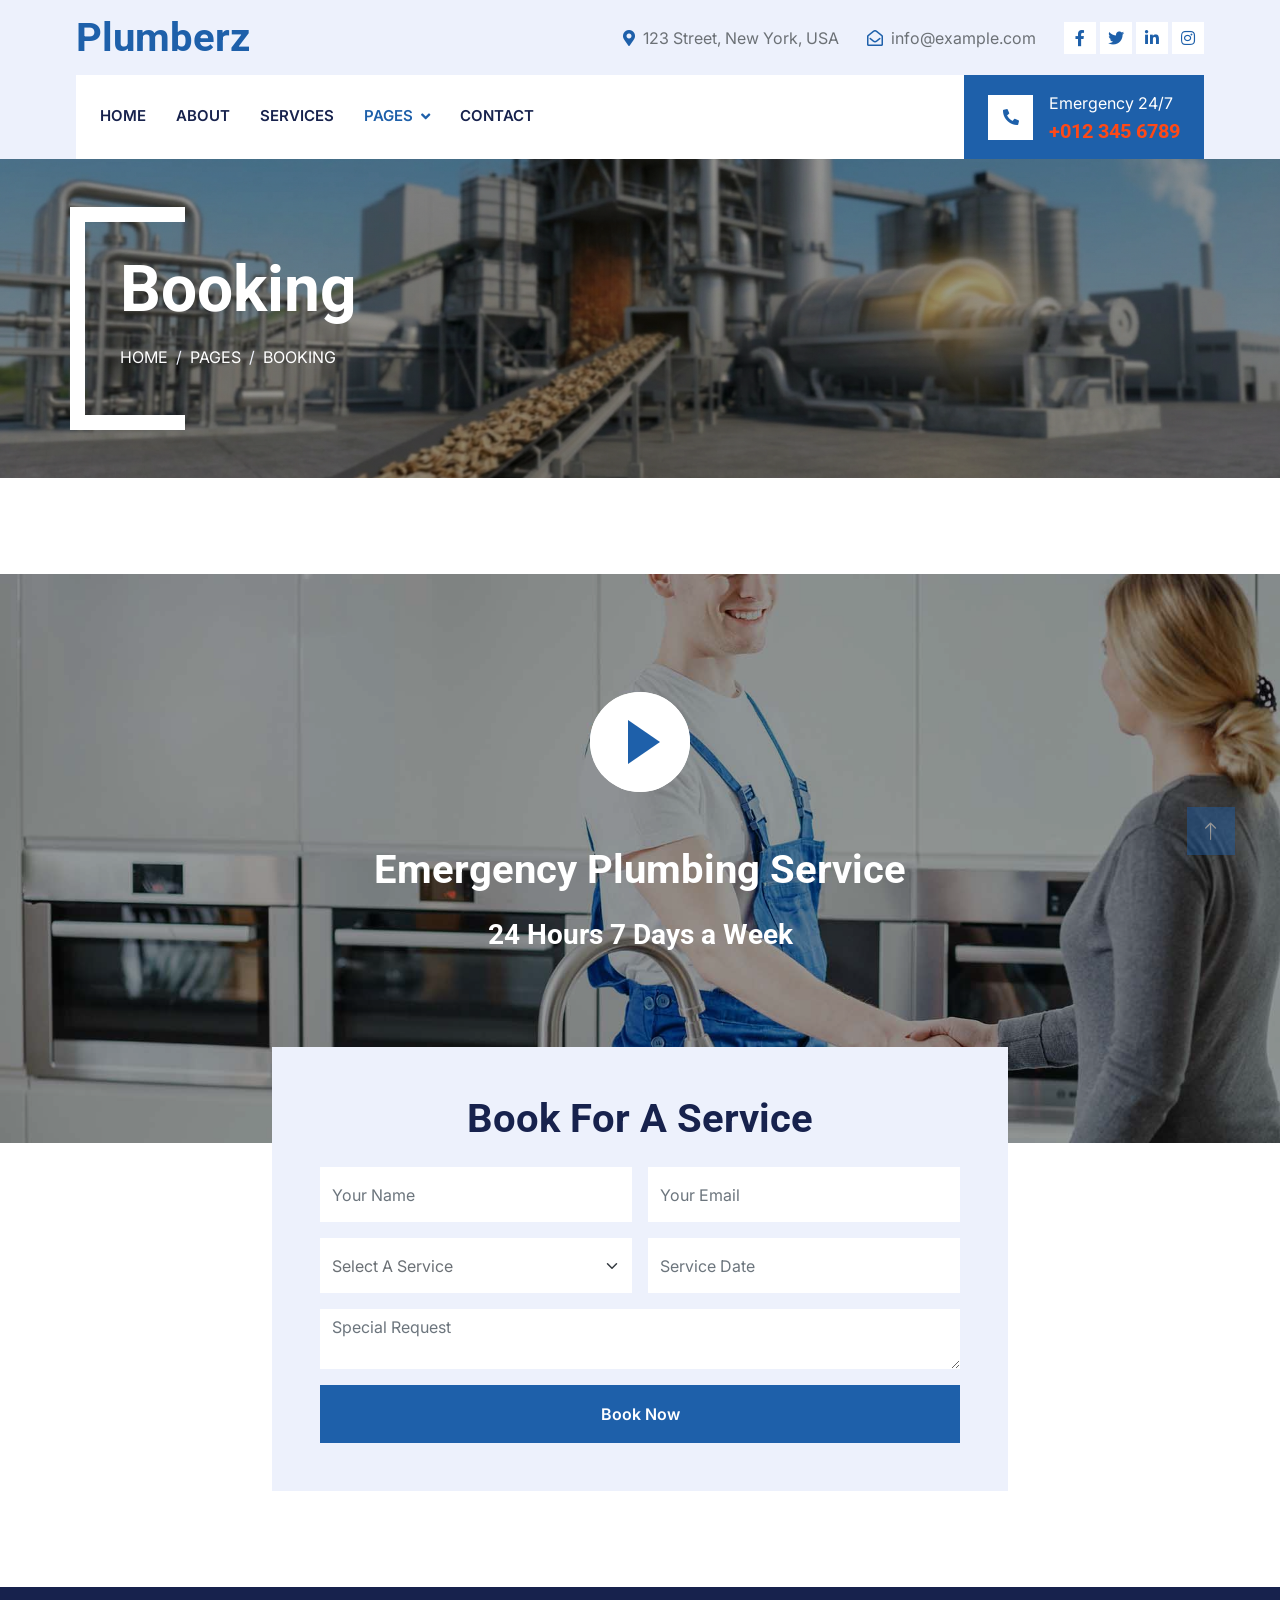
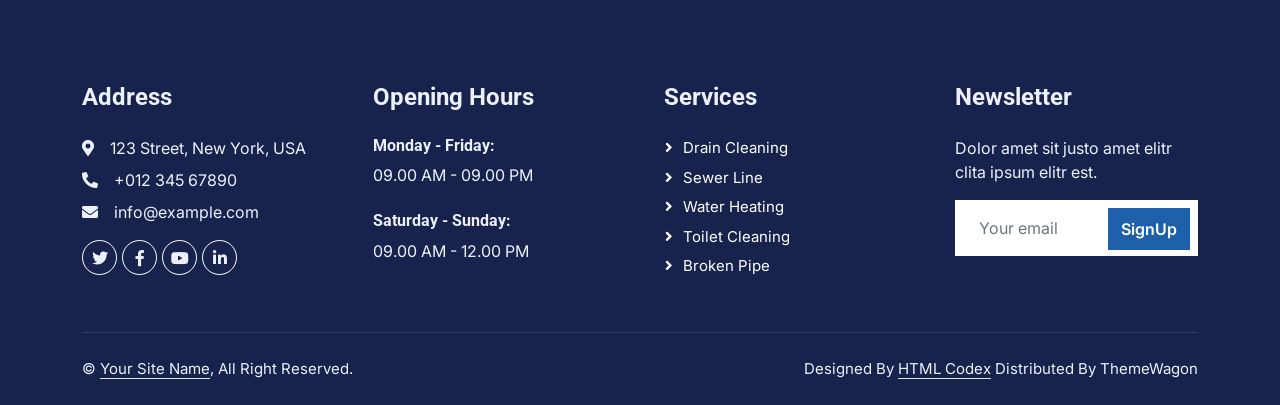
<file: booking.html>
<!DOCTYPE html>
<html lang="en">

<head>
    <meta charset="utf-8">
    <title>Plumberz - Free Plumbing Website Template</title>
    <meta content="width=device-width, initial-scale=1.0" name="viewport">
    <meta content="" name="keywords">
    <meta content="" name="description">

    <!-- Favicon -->
    <link href="img/favicon.ico" rel="icon">

    <!-- Google Web Fonts -->
    <link rel="preconnect" href="https://fonts.googleapis.com">
    <link rel="preconnect" href="https://fonts.gstatic.com" crossorigin>
    <link href="https://fonts.googleapis.com/css2?family=Inter:wght@400;600&family=Roboto:wght@500;700&display=swap" rel="stylesheet">

    <!-- Icon Font Stylesheet -->
    <link href="https://cdnjs.cloudflare.com/ajax/libs/font-awesome/5.10.0/css/all.min.css" rel="stylesheet">
    <link href="https://cdn.jsdelivr.net/npm/bootstrap-icons@1.4.1/font/bootstrap-icons.css" rel="stylesheet">

    <!-- Libraries Stylesheet -->
    <link href="lib/animate/animate.min.css" rel="stylesheet">
    <link href="lib/owlcarousel/assets/owl.carousel.min.css" rel="stylesheet">
    <link href="lib/tempusdominus/css/tempusdominus-bootstrap-4.min.css" rel="stylesheet" />

    <!-- Customized Bootstrap Stylesheet -->
    <link href="css/bootstrap.min.css" rel="stylesheet">

    <!-- Template Stylesheet -->
    <link href="css/style.css" rel="stylesheet">
</head>

<body>
    <!-- Spinner Start -->
    <div id="spinner" class="show bg-white position-fixed translate-middle w-100 vh-100 top-50 start-50 d-flex align-items-center justify-content-center">
        <div class="spinner-border text-primary" style="width: 3rem; height: 3rem;" role="status">
            <span class="sr-only">Loading...</span>
        </div>
    </div>
    <!-- Spinner End -->


    <!-- Topbar Start -->
    <div class="container-fluid bg-light d-none d-lg-block">
        <div class="row align-items-center top-bar">
            <div class="col-lg-3 col-md-12 text-center text-lg-start">
                <a href="" class="navbar-brand m-0 p-0">
                    <h1 class="text-primary m-0">Plumberz</h1>
                </a>
            </div>
            <div class="col-lg-9 col-md-12 text-end">
                <div class="h-100 d-inline-flex align-items-center me-4">
                    <i class="fa fa-map-marker-alt text-primary me-2"></i>
                    <p class="m-0">123 Street, New York, USA</p>
                </div>
                <div class="h-100 d-inline-flex align-items-center me-4">
                    <i class="far fa-envelope-open text-primary me-2"></i>
                    <p class="m-0">info@example.com</p>
                </div>
                <div class="h-100 d-inline-flex align-items-center">
                    <a class="btn btn-sm-square bg-white text-primary me-1" href=""><i class="fab fa-facebook-f"></i></a>
                    <a class="btn btn-sm-square bg-white text-primary me-1" href=""><i class="fab fa-twitter"></i></a>
                    <a class="btn btn-sm-square bg-white text-primary me-1" href=""><i class="fab fa-linkedin-in"></i></a>
                    <a class="btn btn-sm-square bg-white text-primary me-0" href=""><i class="fab fa-instagram"></i></a>
                </div>
            </div>
        </div>
    </div>
    <!-- Topbar End -->


    <!-- Navbar Start -->
    <div class="container-fluid nav-bar bg-light">
        <nav class="navbar navbar-expand-lg navbar-light bg-white p-3 py-lg-0 px-lg-4">
            <a href="" class="navbar-brand d-flex align-items-center m-0 p-0 d-lg-none">
                <h1 class="text-primary m-0">Plumberz</h1>
            </a>
            <button class="navbar-toggler" type="button" data-bs-toggle="collapse" data-bs-target="#navbarCollapse">
                <span class="fa fa-bars"></span>
            </button>
            <div class="collapse navbar-collapse" id="navbarCollapse">
                <div class="navbar-nav me-auto">
                    <a href="index.html" class="nav-item nav-link">Home</a>
                    <a href="about.html" class="nav-item nav-link">About</a>
                    <a href="service.html" class="nav-item nav-link">Services</a>
                    <div class="nav-item dropdown">
                        <a href="#" class="nav-link dropdown-toggle active" data-bs-toggle="dropdown">Pages</a>
                        <div class="dropdown-menu fade-up m-0">
                            <a href="booking.html" class="dropdown-item active">Booking</a>
                            <a href="team.html" class="dropdown-item">Technicians</a>
                            <a href="testimonial.html" class="dropdown-item">Testimonial</a>
                            <a href="404.html" class="dropdown-item">404 Page</a>
                        </div>
                    </div>
                    <a href="contact.html" class="nav-item nav-link">Contact</a>
                </div>
                <div class="mt-4 mt-lg-0 me-lg-n4 py-3 px-4 bg-primary d-flex align-items-center">
                    <div class="d-flex flex-shrink-0 align-items-center justify-content-center bg-white" style="width: 45px; height: 45px;">
                        <i class="fa fa-phone-alt text-primary"></i>
                    </div>
                    <div class="ms-3">
                        <p class="mb-1 text-white">Emergency 24/7</p>
                        <h5 class="m-0 text-secondary">+012 345 6789</h5>
                    </div>
                </div>
            </div>
        </nav>
    </div>
    <!-- Navbar End -->


    <!-- Page Header Start -->
    <div class="container-fluid page-header mb-5 py-5">
        <div class="container">
            <h1 class="display-3 text-white mb-3 animated slideInDown">Booking</h1>
            <nav aria-label="breadcrumb animated slideInDown">
                <ol class="breadcrumb text-uppercase">
                    <li class="breadcrumb-item"><a class="text-white" href="#">Home</a></li>
                    <li class="breadcrumb-item"><a class="text-white" href="#">Pages</a></li>
                    <li class="breadcrumb-item text-white active" aria-current="page">Booking</li>
                </ol>
            </nav>
        </div>
    </div>
    <!-- Page Header End -->


    <!-- Booking Start -->
    <div class="container-fluid px-0" style="margin: 6rem 0;">
        <div class="video wow fadeInUp" data-wow-delay="0.1s">
            <button type="button" class="btn-play" data-bs-toggle="modal" data-src="https://www.youtube.com/embed/DWRcNpR6Kdc" data-bs-target="#videoModal">
                <span></span>
            </button>

            <div class="modal fade" id="videoModal" tabindex="-1" aria-labelledby="exampleModalLabel" aria-hidden="true">
                <div class="modal-dialog">
                    <div class="modal-content rounded-0">
                        <div class="modal-header">
                            <h5 class="modal-title" id="exampleModalLabel">Youtube Video</h5>
                            <button type="button" class="btn-close" data-bs-dismiss="modal" aria-label="Close"></button>
                        </div>
                        <div class="modal-body">
                            <!-- 16:9 aspect ratio -->
                            <div class="ratio ratio-16x9">
                                <iframe class="embed-responsive-item" src="" id="video" allowfullscreen allowscriptaccess="always"
                                    allow="autoplay"></iframe>
                            </div>
                        </div>
                    </div>
                </div>
            </div>

            <h1 class="text-white mb-4">Emergency Plumbing Service</h1>
            <h3 class="text-white mb-0">24 Hours 7 Days a Week</h3>
        </div>
        <div class="container position-relative wow fadeInUp" data-wow-delay="0.1s" style="margin-top: -6rem;">
            <div class="row justify-content-center">
                <div class="col-lg-8">
                    <div class="bg-light text-center p-5">
                        <h1 class="mb-4">Book For A Service</h1>
                        <form>
                            <div class="row g-3">
                                <div class="col-12 col-sm-6">
                                    <input type="text" class="form-control border-0" placeholder="Your Name" style="height: 55px;">
                                </div>
                                <div class="col-12 col-sm-6">
                                    <input type="email" class="form-control border-0" placeholder="Your Email" style="height: 55px;">
                                </div>
                                <div class="col-12 col-sm-6">
                                    <select class="form-select border-0" style="height: 55px;">
                                        <option selected>Select A Service</option>
                                        <option value="1">Service 1</option>
                                        <option value="2">Service 2</option>
                                        <option value="3">Service 3</option>
                                    </select>
                                </div>
                                <div class="col-12 col-sm-6">
                                    <div class="date" id="date1" data-target-input="nearest">
                                        <input type="text"
                                            class="form-control border-0 datetimepicker-input"
                                            placeholder="Service Date" data-target="#date1" data-toggle="datetimepicker" style="height: 55px;">
                                    </div>
                                </div>
                                <div class="col-12">
                                    <textarea class="form-control border-0" placeholder="Special Request"></textarea>
                                </div>
                                <div class="col-12">
                                    <button class="btn btn-primary w-100 py-3" type="submit">Book Now</button>
                                </div>
                            </div>
                        </form>
                    </div>
                </div>
            </div>
        </div>
    </div>
    <!-- Booking End -->
        

    <!-- Footer Start -->
    <div class="container-fluid bg-dark text-light footer pt-5 mt-5 wow fadeIn" data-wow-delay="0.1s">
        <div class="container py-5">
            <div class="row g-5">
                <div class="col-lg-3 col-md-6">
                    <h4 class="text-light mb-4">Address</h4>
                    <p class="mb-2"><i class="fa fa-map-marker-alt me-3"></i>123 Street, New York, USA</p>
                    <p class="mb-2"><i class="fa fa-phone-alt me-3"></i>+012 345 67890</p>
                    <p class="mb-2"><i class="fa fa-envelope me-3"></i>info@example.com</p>
                    <div class="d-flex pt-2">
                        <a class="btn btn-outline-light btn-social" href=""><i class="fab fa-twitter"></i></a>
                        <a class="btn btn-outline-light btn-social" href=""><i class="fab fa-facebook-f"></i></a>
                        <a class="btn btn-outline-light btn-social" href=""><i class="fab fa-youtube"></i></a>
                        <a class="btn btn-outline-light btn-social" href=""><i class="fab fa-linkedin-in"></i></a>
                    </div>
                </div>
                <div class="col-lg-3 col-md-6">
                    <h4 class="text-light mb-4">Opening Hours</h4>
                    <h6 class="text-light">Monday - Friday:</h6>
                    <p class="mb-4">09.00 AM - 09.00 PM</p>
                    <h6 class="text-light">Saturday - Sunday:</h6>
                    <p class="mb-0">09.00 AM - 12.00 PM</p>
                </div>
                <div class="col-lg-3 col-md-6">
                    <h4 class="text-light mb-4">Services</h4>
                    <a class="btn btn-link" href="">Drain Cleaning</a>
                    <a class="btn btn-link" href="">Sewer Line</a>
                    <a class="btn btn-link" href="">Water Heating</a>
                    <a class="btn btn-link" href="">Toilet Cleaning</a>
                    <a class="btn btn-link" href="">Broken Pipe</a>
                </div>
                <div class="col-lg-3 col-md-6">
                    <h4 class="text-light mb-4">Newsletter</h4>
                    <p>Dolor amet sit justo amet elitr clita ipsum elitr est.</p>
                    <div class="position-relative mx-auto" style="max-width: 400px;">
                        <input class="form-control border-0 w-100 py-3 ps-4 pe-5" type="text" placeholder="Your email">
                        <button type="button" class="btn btn-primary py-2 position-absolute top-0 end-0 mt-2 me-2">SignUp</button>
                    </div>
                </div>
            </div>
        </div>
        <div class="container">
            <div class="copyright">
                <div class="row">
                    <div class="col-md-6 text-center text-md-start mb-3 mb-md-0">
                        &copy; <a class="border-bottom" href="#">Your Site Name</a>, All Right Reserved.
                    </div>
                    <div class="col-md-6 text-center text-md-end">
                        <!--/*** This template is free as long as you keep the footer author’s credit link/attribution link/backlink. If you'd like to use the template without the footer author’s credit link/attribution link/backlink, you can purchase the Credit Removal License from "https://htmlcodex.com/credit-removal". Thank you for your support. ***/-->
                        Designed By <a class="border-bottom" href="https://htmlcodex.com">HTML Codex</a> Distributed By <a href="https://themewagon.com">ThemeWagon</a>
                    </div>
                </div>
            </div>
        </div>
    </div>
    <!-- Footer End -->


    <!-- Back to Top -->
    <a href="#" class="btn btn-lg btn-primary btn-lg-square rounded-0 back-to-top"><i class="bi bi-arrow-up"></i></a>


    <!-- JavaScript Libraries -->
    <script src="https://code.jquery.com/jquery-3.4.1.min.js"></script>
    <script src="https://cdn.jsdelivr.net/npm/bootstrap@5.0.0/dist/js/bootstrap.bundle.min.js"></script>
    <script src="lib/wow/wow.min.js"></script>
    <script src="lib/easing/easing.min.js"></script>
    <script src="lib/waypoints/waypoints.min.js"></script>
    <script src="lib/counterup/counterup.min.js"></script>
    <script src="lib/owlcarousel/owl.carousel.min.js"></script>
    <script src="lib/tempusdominus/js/moment.min.js"></script>
    <script src="lib/tempusdominus/js/moment-timezone.min.js"></script>
    <script src="lib/tempusdominus/js/tempusdominus-bootstrap-4.min.js"></script>

    <!-- Template Javascript -->
    <script src="js/main.js"></script>
</body>

</html>
</file>
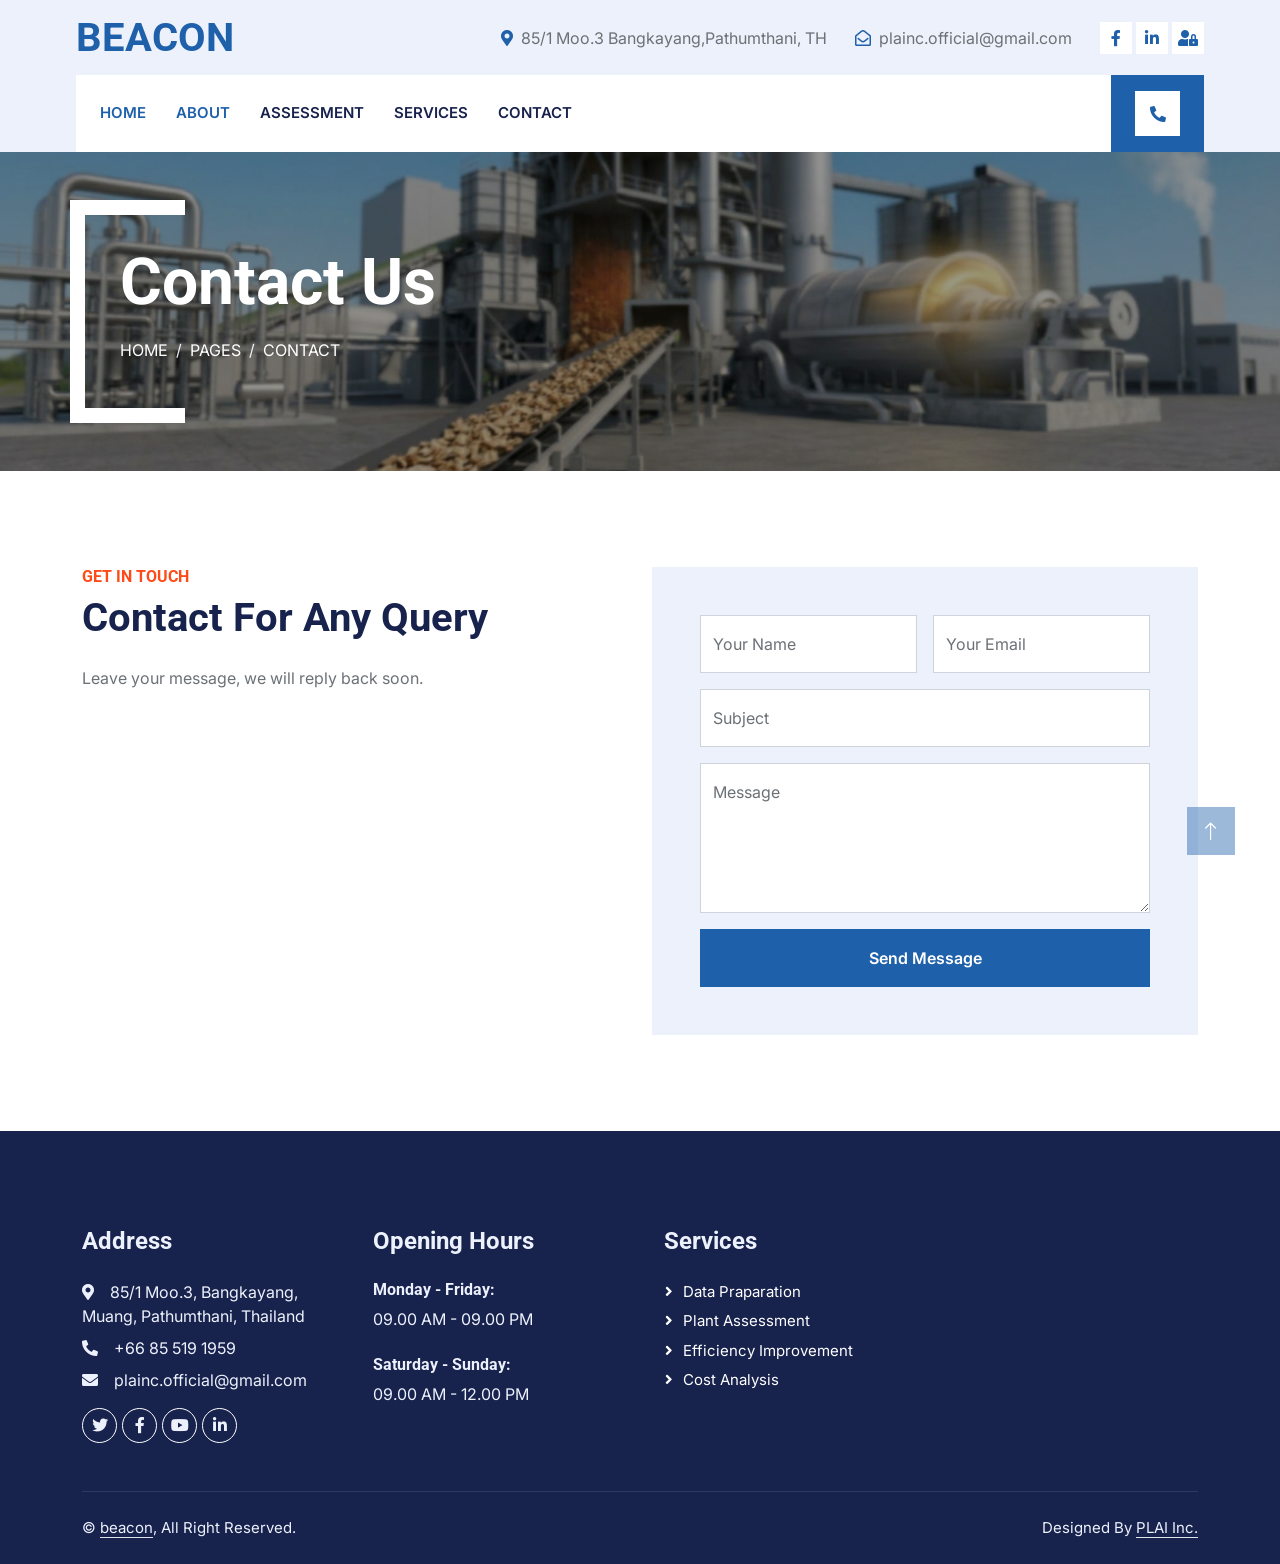
<file: contact.html>
<!DOCTYPE html>
<html lang="en">

<head>
    <meta charset="utf-8">
    <title>BEACON</title>
    <meta content="width=device-width, initial-scale=1.0" name="viewport">
    <meta content="" name="keywords">
    <meta content="" name="description">

    <!-- Favicon -->
    <link href="img/favicon.ico" rel="icon">

    <!-- Google Web Fonts -->
    <link rel="preconnect" href="https://fonts.googleapis.com">
    <link rel="preconnect" href="https://fonts.gstatic.com" crossorigin>
    <link href="https://fonts.googleapis.com/css2?family=Inter:wght@400;600&family=Roboto:wght@500;700&display=swap" rel="stylesheet">

    <!-- Icon Font Stylesheet -->
    <link href="https://cdnjs.cloudflare.com/ajax/libs/font-awesome/5.10.0/css/all.min.css" rel="stylesheet">
    <link href="https://cdn.jsdelivr.net/npm/bootstrap-icons@1.4.1/font/bootstrap-icons.css" rel="stylesheet">

    <!-- Libraries Stylesheet -->
    <link href="lib/animate/animate.min.css" rel="stylesheet">
    <link href="lib/owlcarousel/assets/owl.carousel.min.css" rel="stylesheet">
    <link href="lib/tempusdominus/css/tempusdominus-bootstrap-4.min.css" rel="stylesheet" />

    <!-- Customized Bootstrap Stylesheet -->
    <link href="css/bootstrap.min.css" rel="stylesheet">

    <!-- Template Stylesheet -->
    <link href="css/style.css" rel="stylesheet">
</head>

<body>
    <!-- Spinner Start -->
    <div id="spinner" class="show bg-white position-fixed translate-middle w-100 vh-100 top-50 start-50 d-flex align-items-center justify-content-center">
        <div class="spinner-border text-primary" style="width: 3rem; height: 3rem;" role="status">
            <span class="sr-only">Loading...</span>
        </div>
    </div>
    <!-- Spinner End -->


    <!-- Topbar Start -->
    <div class="container-fluid bg-light d-none d-lg-block">
        <div class="row align-items-center top-bar">
            <div class="col-lg-3 col-md-12 text-center text-lg-start">
                <a href="" class="navbar-brand m-0 p-0">
                    <h1 class="text-primary m-0">BEACON</h1>
                </a>
            </div>
            <div class="col-lg-9 col-md-12 text-end">
                <div class="h-100 d-inline-flex align-items-center me-4">
                    <i class="fa fa-map-marker-alt text-primary me-2"></i>
                    <p class="m-0">85/1 Moo.3 Bangkayang,Pathumthani, TH</p>
                </div>
                <div class="h-100 d-inline-flex align-items-center me-4">
                    <i class="far fa-envelope-open text-primary me-2"></i>
                    <p class="m-0">plainc.official@gmail.com</p>
                </div>
                <div class="h-100 d-inline-flex align-items-center">
                    <a class="btn btn-sm-square bg-white text-primary me-1" href=""><i class="fab fa-facebook-f"></i></a>
                    <a class="btn btn-sm-square bg-white text-primary me-1" href=""><i class="fab fa-linkedin-in"></i></a>
                    <a class="btn btn-sm-square bg-white text-primary me-0" href=""><i class="fas fa-user-lock"></i></a>
                </div>
            </div>
        </div>
    </div>
    <!-- Topbar End -->


    <!-- Navbar Start -->
    <div class="container-fluid nav-bar bg-light">
        <nav class="navbar navbar-expand-lg navbar-light bg-white p-3 py-lg-0 px-lg-4">
            <a href="" class="navbar-brand d-flex align-items-center m-0 p-0 d-lg-none">
                <h1 class="text-primary m-0">BEACON</h1>
            </a>
            <button class="navbar-toggler" type="button" data-bs-toggle="collapse" data-bs-target="#navbarCollapse">
                <span class="fa fa-bars"></span>
            </button>
            <div class="collapse navbar-collapse" id="navbarCollapse">
                <div class="navbar-nav me-auto">
                    <a href="index.html" class="nav-item nav-link active">Home</a>
					<a href="about.html" class="nav-item nav-link active">About</a>
                    <a href="assessment_sheet0.php" class="nav-item nav-link">Assessment</a>
                    <a href="service.html" class="nav-item nav-link">Services</a>
                    <a href="contact.html" class="nav-item nav-link">Contact</a>
                </div>
                <div class="mt-4 mt-lg-0 me-lg-n4 py-3 px-4 bg-primary d-flex align-items-center">
                    <div class="d-flex flex-shrink-0 align-items-center justify-content-center bg-white" style="width: 45px; height: 45px;">
                        <i class="fa fa-phone-alt text-primary"></i>
                    </div>
                </div>
            </div>
        </nav>
    </div>
    <!-- Navbar End -->


    <!-- Page Header Start -->
    <div class="container-fluid page-header mb-5 py-5">
        <div class="container">
            <h1 class="display-3 text-white mb-3 animated slideInDown">Contact Us</h1>
            <nav aria-label="breadcrumb animated slideInDown">
                <ol class="breadcrumb text-uppercase">
                    <li class="breadcrumb-item"><a class="text-white" href="#">Home</a></li>
                    <li class="breadcrumb-item"><a class="text-white" href="#">Pages</a></li>
                    <li class="breadcrumb-item text-white active" aria-current="page">Contact</li>
                </ol>
            </nav>
        </div>
    </div>
    <!-- Page Header End -->


    <!-- Contact Start -->
    <div class="container-xxl py-5">
        <div class="container">
            <div class="row g-4">
                <div class="col-md-6 wow fadeInUp" data-wow-delay="0.1s">
                    <h6 class="text-secondary text-uppercase">Get In Touch</h6>
                    <h1 class="mb-4">Contact For Any Query</h1>
                    <p class="mb-4">Leave your message, we will reply back soon. </p>
                    <iframe src="https://www.google.com/maps/embed?pb=!1m10!1m8!1m3!1d517.4059040542646!2d100.52761408549517!3d13.95643909222129!3m2!1i1024!2i768!4f13.1!5e1!3m2!1sen!2sth!4v1791652302931!5m2!1sen!2sth" 
					width="600" height="300" style="border:0;" allowfullscreen="" loading="lazy" referrerpolicy="strict-origin-when-cross-origin"></iframe>
                </div>
                <div class="col-md-6 wow fadeInUp" data-wow-delay="0.1s">
                    <div class="bg-light p-5 h-100 d-flex align-items-center">
                        <form>
                            <div class="row g-3">
                                <div class="col-md-6">
                                    <div class="form-floating">
                                        <input type="text" class="form-control" id="name" placeholder="Your Name">
                                        <label for="name">Your Name</label>
                                    </div>
                                </div>
                                <div class="col-md-6">
                                    <div class="form-floating">
                                        <input type="email" class="form-control" id="email" placeholder="Your Email">
                                        <label for="email">Your Email</label>
                                    </div>
                                </div>
                                <div class="col-12">
                                    <div class="form-floating">
                                        <input type="text" class="form-control" id="subject" placeholder="Subject">
                                        <label for="subject">Subject</label>
                                    </div>
                                </div>
                                <div class="col-12">
                                    <div class="form-floating">
                                        <textarea class="form-control" placeholder="Leave a message here" id="message" style="height: 150px"></textarea>
                                        <label for="message">Message</label>
                                    </div>
                                </div>
                                <div class="col-12">
                                    <button class="btn btn-primary w-100 py-3" type="submit">Send Message</button>
                                </div>
                            </div>
                        </form>
                    </div>
                </div>
            </div>
        </div>
    </div>
    <!-- Contact End -->


    <!-- Footer Start -->
    <div class="container-fluid bg-dark text-light footer pt-5 mt-5 wow fadeIn" data-wow-delay="0.1s">
        <div class="container py-5">
            <div class="row g-5">
                <div class="col-lg-3 col-md-6">
                    <h4 class="text-light mb-4">Address</h4>
                    <p class="mb-2"><i class="fa fa-map-marker-alt me-3"></i>85/1 Moo.3, Bangkayang, Muang, Pathumthani, Thailand</p>
                    <p class="mb-2"><i class="fa fa-phone-alt me-3"></i>+66 85 519 1959</p>
                    <p class="mb-2"><i class="fa fa-envelope me-3"></i>plainc.official@gmail.com</p>
                    <div class="d-flex pt-2">
                        <a class="btn btn-outline-light btn-social" href=""><i class="fab fa-twitter"></i></a>
                        <a class="btn btn-outline-light btn-social" href=""><i class="fab fa-facebook-f"></i></a>
                        <a class="btn btn-outline-light btn-social" href=""><i class="fab fa-youtube"></i></a>
                        <a class="btn btn-outline-light btn-social" href=""><i class="fab fa-linkedin-in"></i></a>
                    </div>
                </div>
                <div class="col-lg-3 col-md-6">
                    <h4 class="text-light mb-4">Opening Hours</h4>
                    <h6 class="text-light">Monday - Friday:</h6>
                    <p class="mb-4">09.00 AM - 09.00 PM</p>
                    <h6 class="text-light">Saturday - Sunday:</h6>
                    <p class="mb-0">09.00 AM - 12.00 PM</p>
                </div>
                <div class="col-lg-3 col-md-6">
                    <h4 class="text-light mb-4">Services</h4>
                    <a class="btn btn-link" href="">Data Praparation</a>
                    <a class="btn btn-link" href="">Plant Assessment</a>
                    <a class="btn btn-link" href="">Efficiency Improvement</a>
                    <a class="btn btn-link" href="">Cost Analysis</a>
                </div>
            </div>
        </div>
        <div class="container">
            <div class="copyright">
                <div class="row">
                    <div class="col-md-6 text-center text-md-start mb-3 mb-md-0">
                        &copy; <a class="border-bottom" href="#">beacon</a>, All Right Reserved.
                    </div>
                    <div class="col-md-6 text-center text-md-end">
                        <!--/*** This template is free as long as you keep the footer author’s credit link/attribution link/backlink. If you'd like to use the template without the footer author’s credit link/attribution link/backlink, you can purchase the Credit Removal License from "https://htmlcodex.com/credit-removal". Thank you for your support. ***/-->
                        Designed By <a class="border-bottom" href="https://htmlcodex.com">PLAI Inc.</a>
                    </div>
                </div>
            </div>
        </div>
    </div>
    <!-- Footer End -->


    <!-- Back to Top -->
    <a href="#" class="btn btn-lg btn-primary btn-lg-square rounded-0 back-to-top"><i class="bi bi-arrow-up"></i></a>


    <!-- JavaScript Libraries -->
    <script src="https://code.jquery.com/jquery-3.4.1.min.js"></script>
    <script src="https://cdn.jsdelivr.net/npm/bootstrap@5.0.0/dist/js/bootstrap.bundle.min.js"></script>
    <script src="lib/wow/wow.min.js"></script>
    <script src="lib/easing/easing.min.js"></script>
    <script src="lib/waypoints/waypoints.min.js"></script>
    <script src="lib/counterup/counterup.min.js"></script>
    <script src="lib/owlcarousel/owl.carousel.min.js"></script>
    <script src="lib/tempusdominus/js/moment.min.js"></script>
    <script src="lib/tempusdominus/js/moment-timezone.min.js"></script>
    <script src="lib/tempusdominus/js/tempusdominus-bootstrap-4.min.js"></script>

    <!-- Template Javascript -->
    <script src="js/main.js"></script>
</body>

</html>
</file>
<file: css/style.css>
/********** Template CSS **********/
:root {
    --primary: #1E60AA;
    --secondary: #FF4917;
    --light: #EDF1FC;
    --dark: #17224D;
}

.fw-medium {
    font-weight: 600 !important;
}

.back-to-top {
    position: fixed;
    display: none;
    right: 45px;
    bottom: 45px;
    z-index: 99;
}


/*** Spinner ***/
#spinner {
    opacity: 0;
    visibility: hidden;
    transition: opacity .5s ease-out, visibility 0s linear .5s;
    z-index: 99999;
}

#spinner.show {
    transition: opacity .5s ease-out, visibility 0s linear 0s;
    visibility: visible;
    opacity: 1;
}


/*** Button ***/
.btn {
    font-weight: 600;
    transition: .5s;
}

.btn.btn-primary,
.btn.btn-secondary {
    color: #FFFFFF;
}

.btn-square {
    width: 38px;
    height: 38px;
}

.btn-sm-square {
    width: 32px;
    height: 32px;
}

.btn-lg-square {
    width: 48px;
    height: 48px;
}

.btn-square,
.btn-sm-square,
.btn-lg-square {
    padding: 0;
    display: flex;
    align-items: center;
    justify-content: center;
    font-weight: normal;
}


/*** Navbar ***/
.top-bar {
    height: 75px;
    padding: 0 4rem;
}

.nav-bar {
    position: relative;
    padding: 0 4.75rem;
    transition: .5s;
    z-index: 9999;
}

.nav-bar.sticky-top {
    position: sticky;
    padding: 0;
    z-index: 9999;
}

.navbar .dropdown-toggle::after {
    border: none;
    content: "\f107";
    font-family: "Font Awesome 5 Free";
    font-weight: 900;
    vertical-align: middle;
    margin-left: 8px;
}

.navbar-light .navbar-nav .nav-link {
    margin-right: 30px;
    padding: 25px 0;
    color: var(--dark);
    font-size: 15px;
    font-weight: 600;
    text-transform: uppercase;
    outline: none;
}

.navbar-light .navbar-nav .nav-link:hover,
.navbar-light .navbar-nav .nav-link.active {
    color: var(--primary);
}

@media (max-width: 991.98px) {
    .nav-bar {
        padding: 0;
    }

    .navbar-light .navbar-nav .nav-link  {
        margin-right: 0;
        padding: 10px 0;
    }

    .navbar-light .navbar-nav {
        margin-top: 1rem;
        padding-top: 1rem;
        border-top: 1px solid #EEEEEE;
    }
}

@media (min-width: 992px) {
    .navbar .nav-item .dropdown-menu {
        display: block;
        border: none;
        margin-top: 0;
        top: 150%;
        opacity: 0;
        visibility: hidden;
        transition: .5s;
    }

    .navbar .nav-item:hover .dropdown-menu {
        top: 100%;
        visibility: visible;
        transition: .5s;
        opacity: 1;
    }
}


/*** Header ***/
.header-carousel .container,
.page-header .container {
    position: relative;
    padding: 45px 0 45px 35px;
    border-left: 15px solid #FFFFFF;
}

.header-carousel .container::before,
.header-carousel .container::after,
.page-header .container::before,
.page-header .container::after {
    position: absolute;
    content: "";
    top: 0;
    left: 0;
    width: 100px;
    height: 15px;
    background: #FFFFFF;
}

.header-carousel .container::after,
.page-header .container::after {
    top: 100%;
    margin-top: -15px;
}

@media (max-width: 768px) {
    .header-carousel .owl-carousel-item {
        position: relative;
        min-height: 500px;
    }
    
    .header-carousel .owl-carousel-item img {
        position: absolute;
        width: 100%;
        height: 100%;
        object-fit: cover;
    }

    .header-carousel .owl-carousel-item h5,
    .header-carousel .owl-carousel-item p {
        font-size: 14px !important;
        font-weight: 400 !important;
    }

    .header-carousel .owl-carousel-item h1 {
        font-size: 30px;
        font-weight: 600;
    }
}

.header-carousel .owl-nav {
    position: absolute;
    top: 50%;
    right: 8%;
    transform: translateY(-50%);
    display: flex;
    flex-direction: column;
}

.header-carousel .owl-nav .owl-prev,
.header-carousel .owl-nav .owl-next {
    margin: 7px 0;
    width: 45px;
    height: 45px;
    display: flex;
    align-items: center;
    justify-content: center;
    color: #FFFFFF;
    background: transparent;
    border: 1px solid #FFFFFF;
    border-radius: 45px;
    font-size: 22px;
    transition: .5s;
}

.header-carousel .owl-nav .owl-prev:hover,
.header-carousel .owl-nav .owl-next:hover {
    background: var(--primary);
    border-color: var(--primary);
}

.page-header {
    background: linear-gradient(rgba(0, 0, 0, .4), rgba(0, 0, 0, .4)), url(../img/background.jpg) center center no-repeat;
    background-size: cover;
}

.breadcrumb-item + .breadcrumb-item::before {
    color: var(--light);
}


/*** Facts ***/
.fact {
    background: linear-gradient(rgba(0, 0, 0, .4), rgba(0, 0, 0, .4)), url(../img/background.jpg) center center no-repeat;
    background-size: cover;
}


/*** Service ***/
.service-item-top img {
    transition: .5s;
}

.service-item-top:hover img {
    transform: scale(1.1);
}

.service-carousel .owl-dots {
    margin-top: 24px;
    display: flex;
    align-items: flex-end;
    justify-content: center;
}

.service-carousel .owl-dot {
    position: relative;
    display: inline-block;
    margin: 0 5px;
    width: 15px;
    height: 15px;
    background: var(--primary);
    border: 5px solid var(--light);
    transition: .5s;
}

.service-carousel .owl-dot.active {
    background: var(--light);
    border-color: var(--primary);
}


/*** Booking ***/
.video {
    position: relative;
    padding: 8rem 0 12rem 0;
    background: linear-gradient(rgba(0, 0, 0, .4), rgba(0, 0, 0, .4)), url(../img/carousel-1.jpg) center center no-repeat;
    background-size: cover;
    display: flex;
    flex-direction: column;
    align-items: center;
    justify-content: center;
}

.video .btn-play {
    position: relative;
    box-sizing: content-box;
    display: block;
    width: 32px;
    height: 44px;
    border-radius: 50%;
    border: none;
    outline: none;
    padding: 18px 20px 18px 28px;
    margin-bottom: 4rem;
}

.video .btn-play:before {
    content: "";
    position: absolute;
    z-index: 0;
    left: 50%;
    top: 50%;
    transform: translateX(-50%) translateY(-50%);
    display: block;
    width: 100px;
    height: 100px;
    background: #FFFFFF;
    border-radius: 50%;
    animation: pulse-border 1500ms ease-out infinite;
}

.video .btn-play:after {
    content: "";
    position: absolute;
    z-index: 1;
    left: 50%;
    top: 50%;
    transform: translateX(-50%) translateY(-50%);
    display: block;
    width: 100px;
    height: 100px;
    background: #FFFFFF;
    border-radius: 50%;
    transition: all 200ms;
}

.video .btn-play img {
    position: relative;
    z-index: 3;
    max-width: 100%;
    width: auto;
    height: auto;
}

.video .btn-play span {
    display: block;
    position: relative;
    z-index: 3;
    width: 0;
    height: 0;
    border-left: 32px solid var(--primary);
    border-top: 22px solid transparent;
    border-bottom: 22px solid transparent;
}

@keyframes pulse-border {
    0% {
        transform: translateX(-50%) translateY(-50%) translateZ(0) scale(1);
        opacity: 1;
    }

    100% {
        transform: translateX(-50%) translateY(-50%) translateZ(0) scale(1.5);
        opacity: 0;
    }
}

#videoModal {
    z-index: 99999;
}

#videoModal .modal-dialog {
    position: relative;
    max-width: 800px;
    margin: 60px auto 0 auto;
}

#videoModal .modal-body {
    position: relative;
    padding: 0px;
}

#videoModal .close {
    position: absolute;
    width: 30px;
    height: 30px;
    right: 0px;
    top: -30px;
    z-index: 999;
    font-size: 30px;
    font-weight: normal;
    color: #FFFFFF;
    background: #000000;
    opacity: 1;
}

.bootstrap-datetimepicker-widget.bottom {
    top: auto !important;
}

.bootstrap-datetimepicker-widget .table * {
    border-bottom-width: 0px;
}

.bootstrap-datetimepicker-widget .table th {
    font-weight: 500;
}

.bootstrap-datetimepicker-widget.dropdown-menu {
    padding: 10px;
    border-radius: 2px;
}

.bootstrap-datetimepicker-widget table td.active,
.bootstrap-datetimepicker-widget table td.active:hover {
    background: var(--primary);
}

.bootstrap-datetimepicker-widget table td.today::before {
    border-bottom-color: var(--primary);
}


/*** Team ***/
.team-item img {
    transition: .5s;
}

.team-item:hover img {
    transform: scale(1.1);
}

.team-item .team-text {
    height: 90px;
    overflow: hidden;
}

.team-item .team-text .bg-light,
.team-item .team-text .bg-primary {
    position: relative;
    height: 90px;
    display: flex;
    align-items: center;
    justify-content: center;
    flex-direction: column;
    transition: .5s;
}

.team-item .team-text .bg-primary {
    flex-direction: row;
}

.team-item:hover .team-text .bg-light {
    margin-top: -90px;
}

.team-item .team-text .bg-primary .btn {
    color: var(--primary);
    background: #FFFFFF;
}

.team-item .team-text .bg-primary .btn:hover {
    color: #FFFFFF;
    background: var(--secondary)
}


/*** Testimonial ***/
.testimonial-carousel .owl-item .testimonial-text,
.testimonial-carousel .owl-item.center .testimonial-text * {
    position: relative;
    transition: .5s;
}

.testimonial-carousel .owl-item.center .testimonial-text {
    background: var(--primary) !important;
}

.testimonial-carousel .owl-item.center .testimonial-text * {
    color: #FFFFFF !important;
}

.testimonial-carousel .owl-item .testimonial-text::after {
    position: absolute;
    content: "";
    width: 0;
    height: 0;
    left: 50%;
    bottom: -30px;
    transform: translateX(-50%);
    border: 15px solid;
    border-color: var(--light) transparent transparent transparent;
    transition: .5s;

}

.testimonial-carousel .owl-item.center .testimonial-text::after {
    border-color: var(--primary) transparent transparent transparent;
}

.testimonial-carousel .owl-nav {
    position: absolute;
    width: 350px;
    bottom: 100px;
    left: 50%;
    transform: translateX(-50%);
    display: flex;
    justify-content: space-between;
    opacity: 0;
    transition: .5s;
    z-index: 1;
}

.testimonial-carousel:hover .owl-nav {
    width: 300px;
    opacity: 1;
}

.testimonial-carousel .owl-nav .owl-prev,
.testimonial-carousel .owl-nav .owl-next {
    font-size: 30px;
    color: var(--primary);
}

.testimonial-carousel .owl-nav .owl-prev:hover,
.testimonial-carousel .owl-nav .owl-next:hover {
    color: var(--dark);
}


/*** Footer ***/
.footer .btn.btn-social {
    margin-right: 5px;
    width: 35px;
    height: 35px;
    display: flex;
    align-items: center;
    justify-content: center;
    color: var(--light);
    border: 1px solid #FFFFFF;
    border-radius: 35px;
    transition: .3s;
}

.footer .btn.btn-social:hover {
    color: var(--primary);
}

.footer .btn.btn-link {
    display: block;
    margin-bottom: 5px;
    padding: 0;
    text-align: left;
    color: #FFFFFF;
    font-size: 15px;
    font-weight: normal;
    text-transform: capitalize;
    transition: .3s;
}

.footer .btn.btn-link::before {
    position: relative;
    content: "\f105";
    font-family: "Font Awesome 5 Free";
    font-weight: 900;
    margin-right: 10px;
}

.footer .btn.btn-link:hover {
    letter-spacing: 1px;
    box-shadow: none;
}

.footer .copyright {
    padding: 25px 0;
    font-size: 15px;
    border-top: 1px solid rgba(256, 256, 256, .1);
}

.footer .copyright a {
    color: var(--light);
}
</file>
